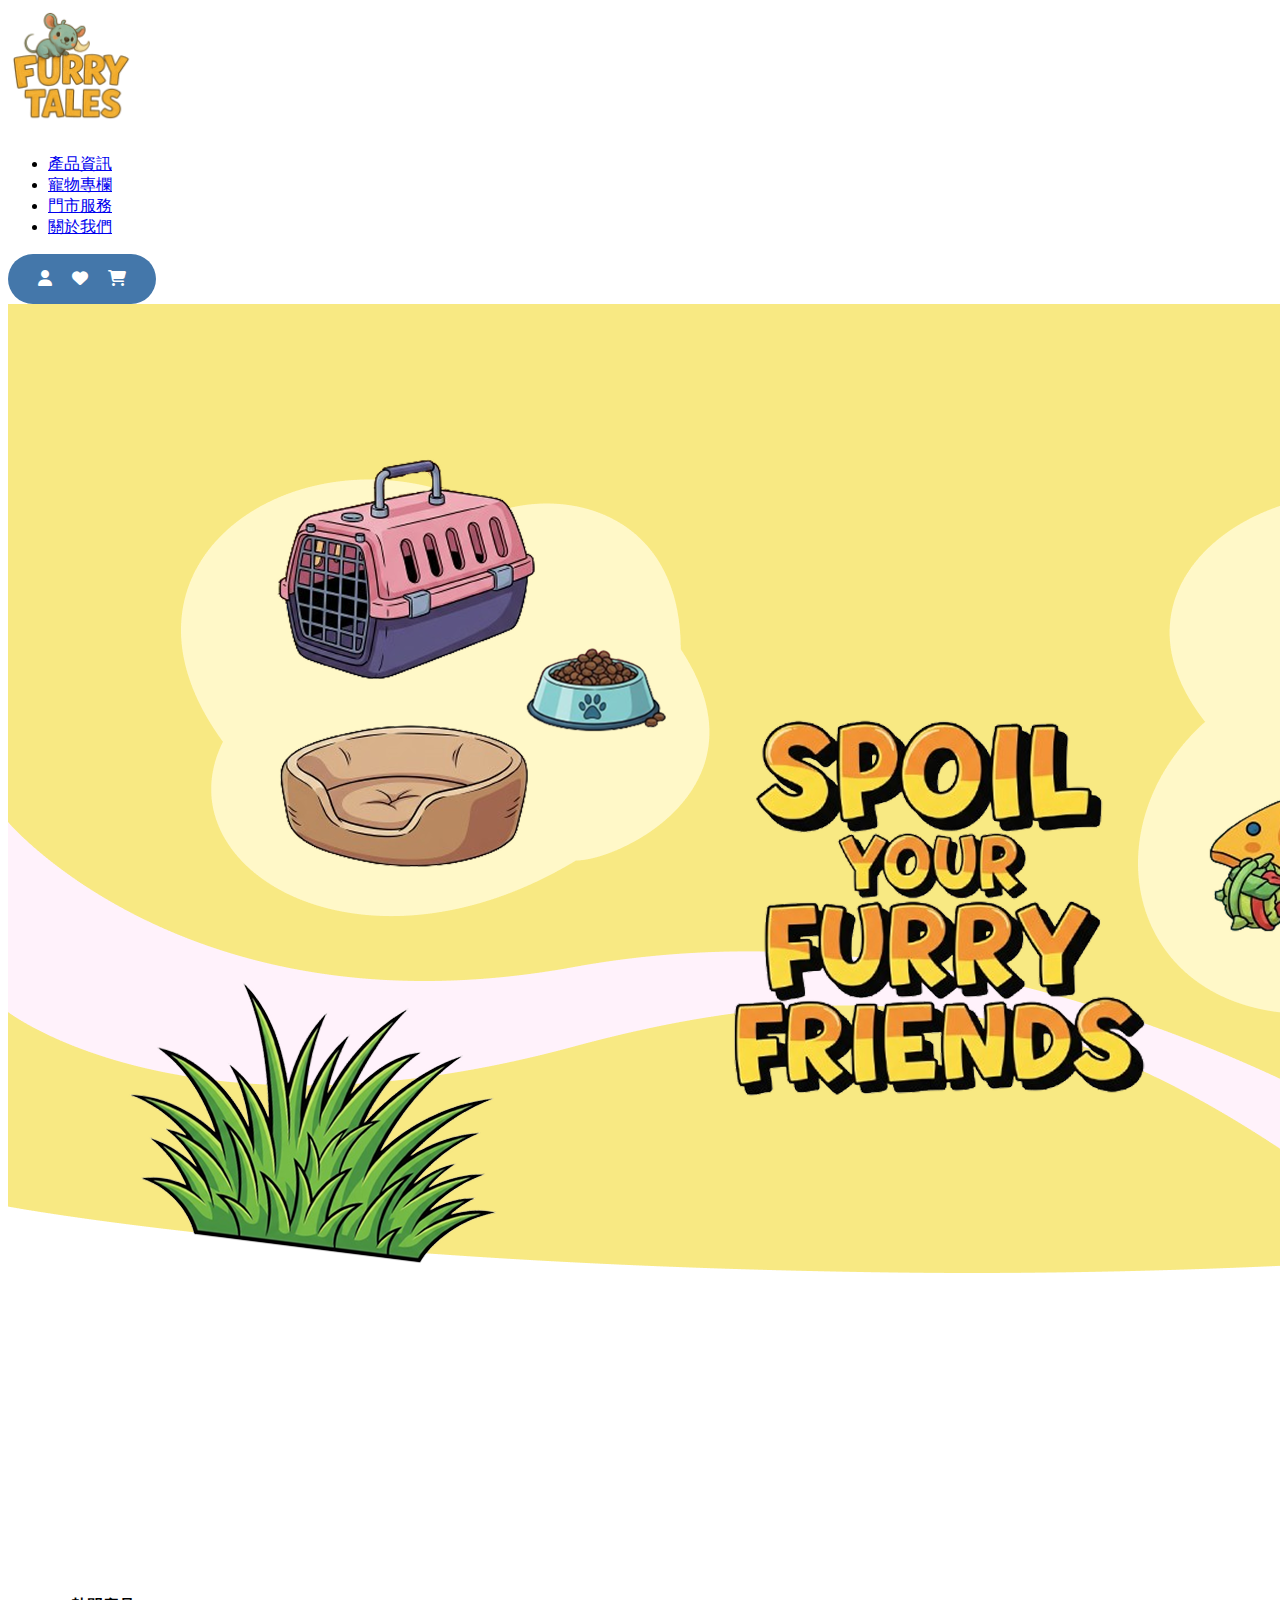
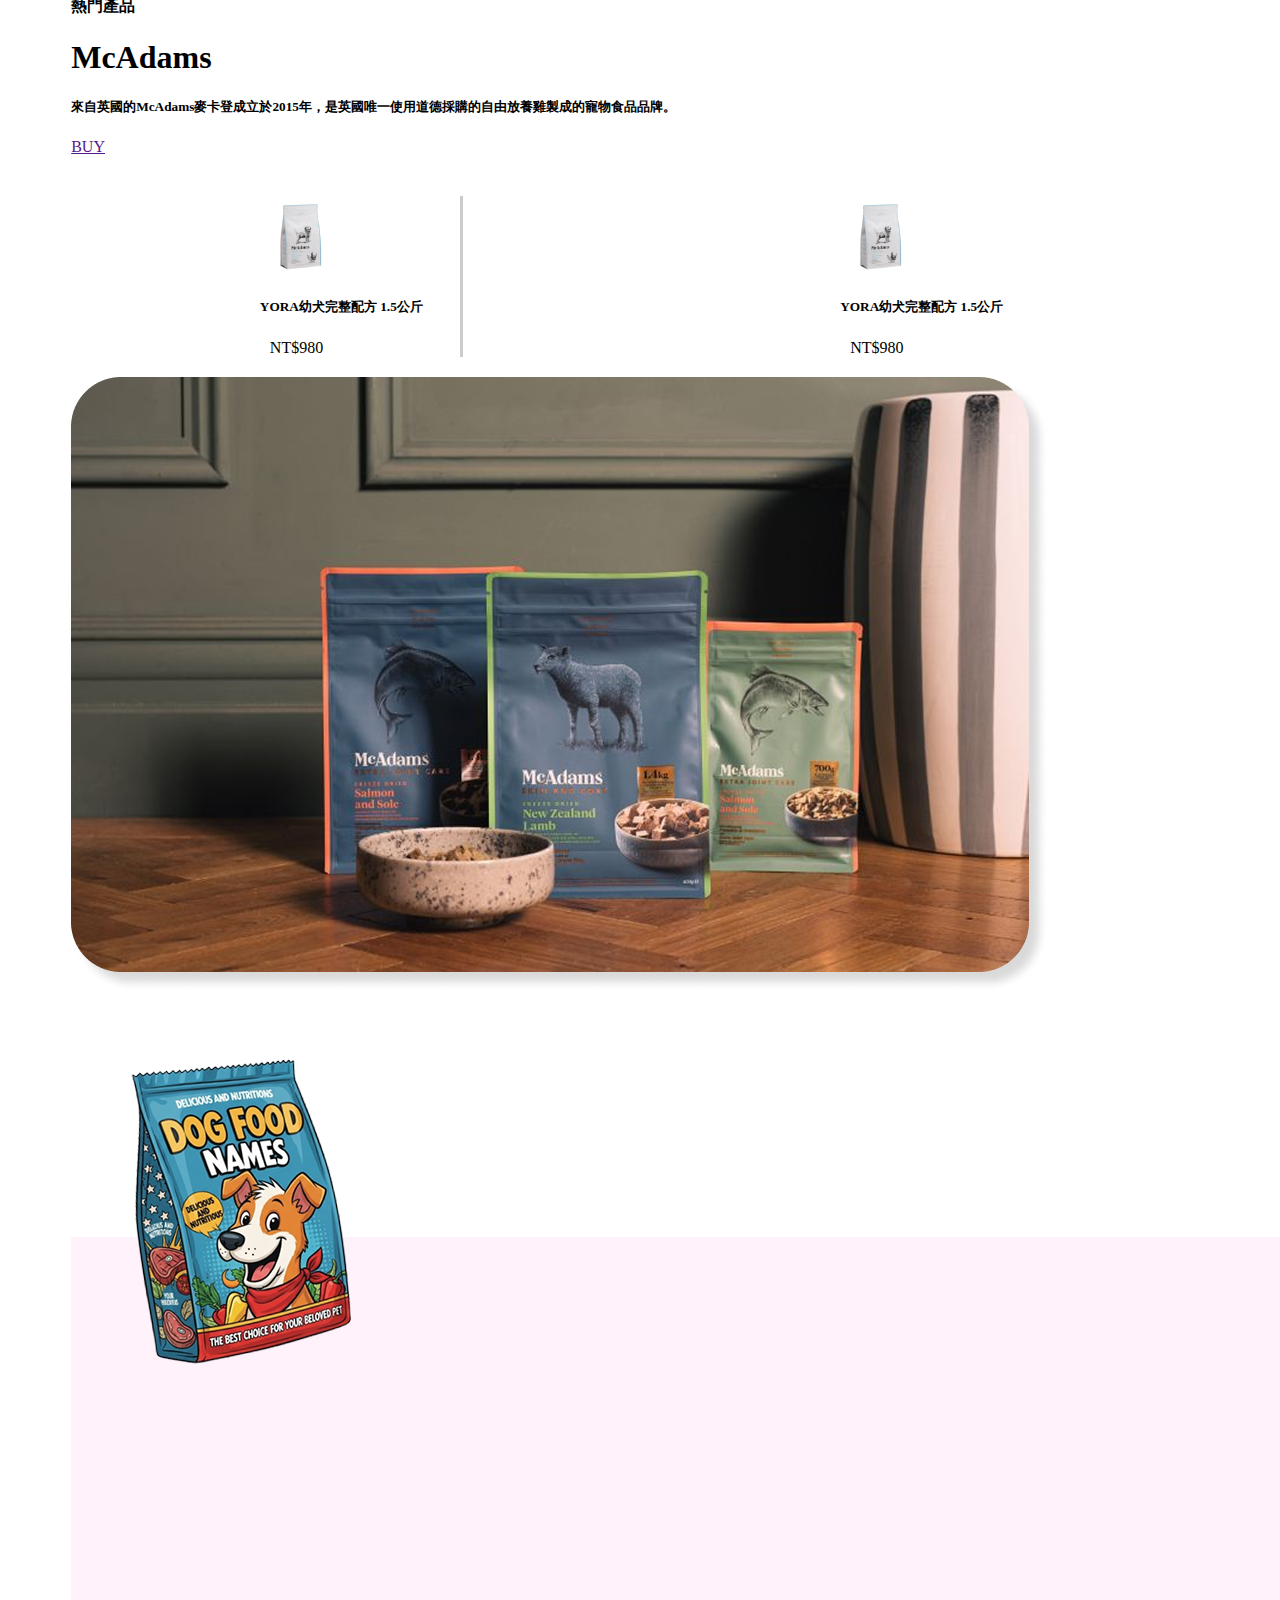
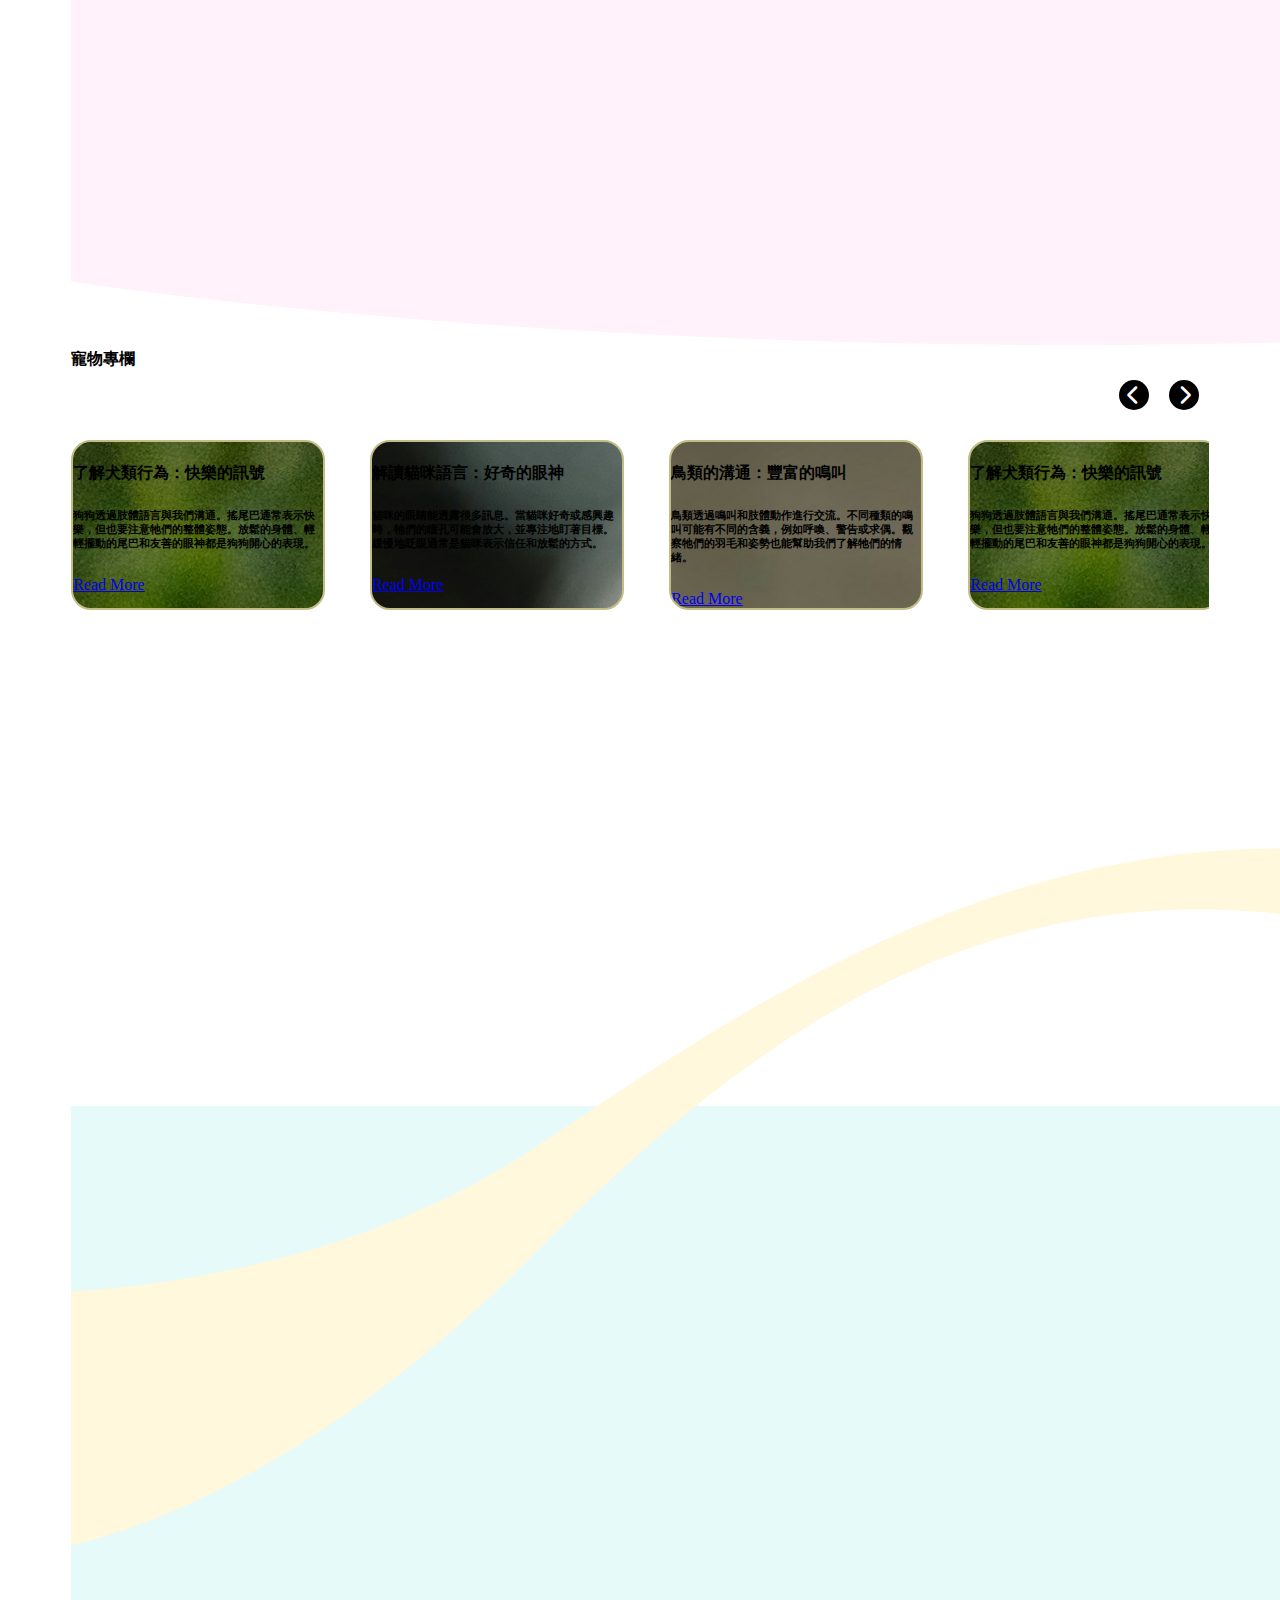
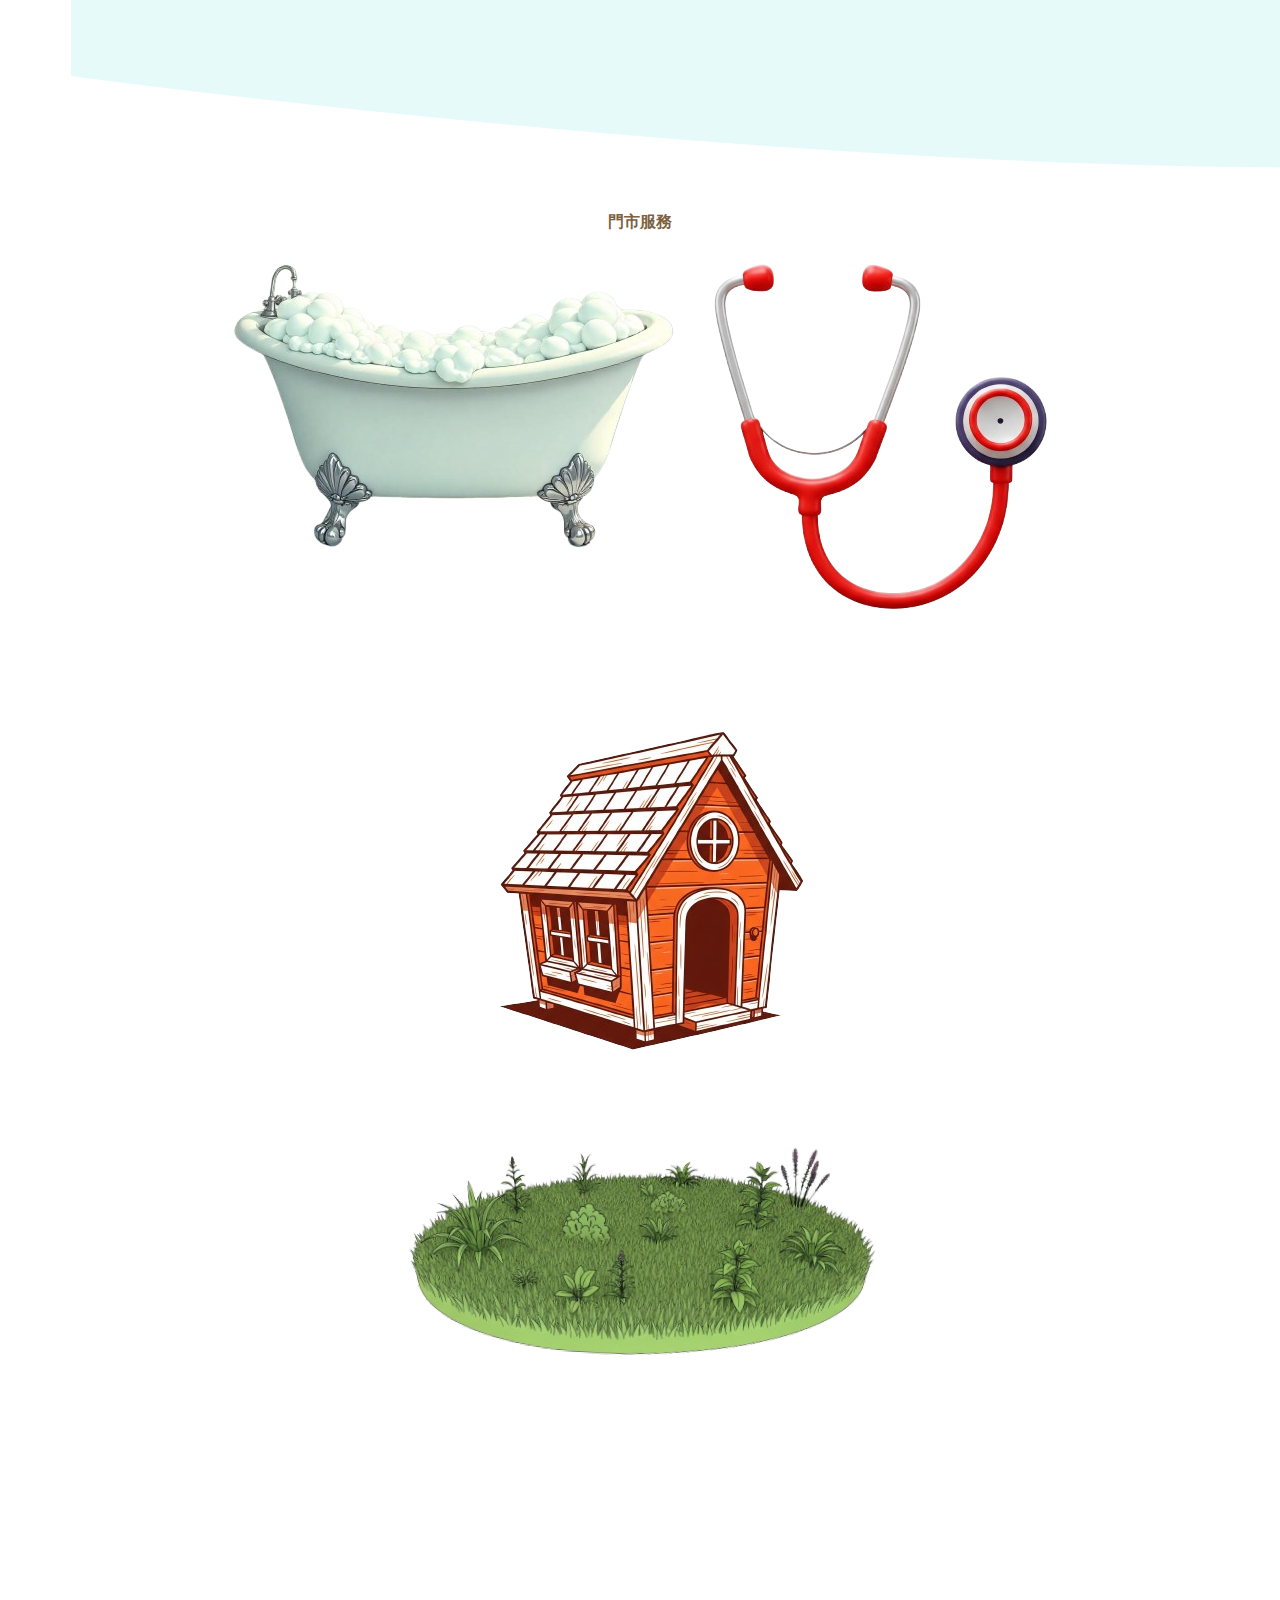
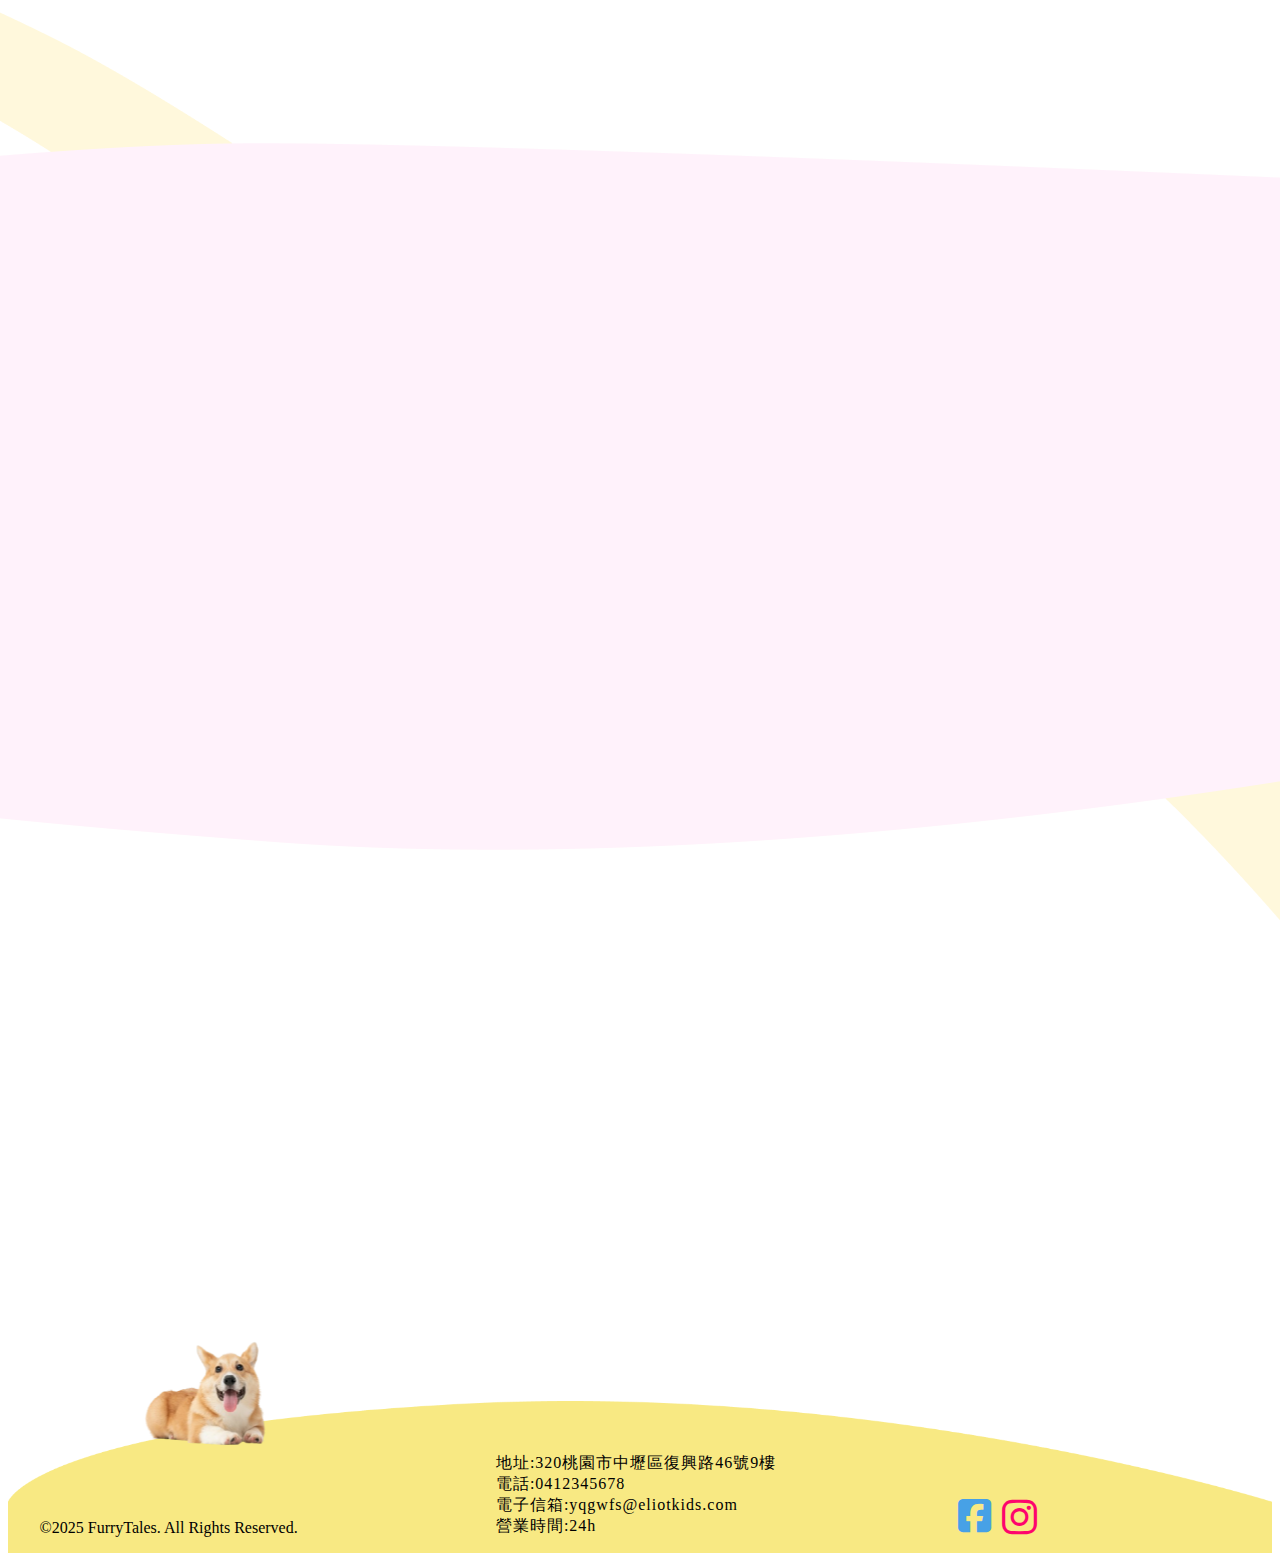
<file: index.html>
<!DOCTYPE html>
<html lang="en">
<head>
    <meta charset="UTF-8">
    <meta name="viewport" content="width=device-width, initial-scale=1.0">
    <link rel="stylesheet" href="https://cdnjs.cloudflare.com/ajax/libs/font-awesome/6.5.1/css/all.min.css" integrity="sha 1 512-DTOQO9RWCH3ppGqcWaEA1BIZOC6xxalwEsw9c2QQeAIftl+Vegovlnee1c9QX4TctnWMn13TZye+giMm8e2LwA==" crossorigin="anonymous" referrerpol 2 icy="no-referrer" />
    <link rel="stylesheet" href="index_cssjs/header.css">
    <link rel="stylesheet" href="index_cssjs/footer.css">
    <link rel="stylesheet" href="index_cssjs/main.css">
    <title>首頁</title>
</head>
<body>
    <button id="scrollTopBtn" title="回到頂部">
        <img src="pic/top.png" alt="" width="70">
    </button>
    <header>
        <div class="navbar">
            <a href="index.html" style="height: 114px;">
            <img src="pic/logo3.png" alt="" width="114" class="logo"></a>
            <ul class="main_nav">
                <li><a href="shop.html">產品資訊</a></li>
                <li><a href="petbasic.html">寵物專欄</a></li>
                <li><a href="in-store_service.html">門市服務</a></li>
                <li><a href="aboutus.html">關於我們</a></li>
            </ul>
            <div class="member">
                <a href="login.html"><i class="fa-solid fa-user"></i></a>
                <a href="" onclick="alert('還沒做');return false"><i class="fa-solid fa-heart"></i></a>
                <a href="cart.html"><i class="fa-solid fa-cart-shopping"></i></a>                
            </div>
        </div>
    </header>
    <img src="pic/header_bg.png" alt="" class="header_bg">
    <main>
        <div class="title" id="pro_title">
            <strong class="title_ch">熱門產品</strong>
        </div>
        <div class="tre_prod">
            <div class="products">
                <h1>McAdams</h1>
                <h5>來自英國的McAdams麥卡登成立於2015年，是英國唯一使用道德採購的自由放養雞製成的寵物食品品牌。</h5>
                <a href="">BUY</a>
                <div class="products_list">
                    <div class="product">
                        <img src="pic/tre_prd/1.png" alt="" width="80">
                        <div class="details">
                            <h5>YORA幼犬完整配方 1.5公斤</h5>
                            <span>NT$980</span>
                        </div>
                    </div>
                    <div class="product">
                        <img src="pic/tre_prd/1.png" alt="" width="80">
                        <div class="details">
                            <h5>YORA幼犬完整配方 1.5公斤</h5>
                            <span>NT$980</span>
                        </div>
                    </div>
                </div>
            </div>
            <img src="pic/tre_prd/McAdams.png" alt="" class="McAdams_bg">
        </div>
        <img src="pic/tre_prd/bg.png" alt="" class="tre_prod_bg">
        <div class="basic">
            <div class="title" id="basic_title">
                <strong class="title_ch">寵物專欄</strong>
            </div>
            <div class="pet_basics">
                <div class="LR">
                    <i class="fa-solid fa-chevron-up" style="transform:rotate(270deg);" id="right"></i><i class="fa-solid fa-chevron-up" style="transform:rotate(90deg);" id="left"></i>
                </div>
                <div class="news_ctrl">
                    <div class="news_bar">
                        <div class="news">
                            <span style="background-image:url(pic/pet_basics/happydog.jpg)" >
                                <h4>了解犬類行為：快樂的訊號</h4>
                                <h6>狗狗透過肢體語言與我們溝通。搖尾巴通常表示快樂，但也要注意牠們的整體姿態。放鬆的身體、輕輕擺動的尾巴和友善的眼神都是狗狗開心的表現。</h6>
                                <a href="petbasic.html">Read More</a>
                            </span>
                            <span style="background-image:url(pic/pet_basics/cat.jpg)" >
                                <h4>解讀貓咪語言：好奇的眼神</h4>
                                <h6>貓咪的眼睛能透露很多訊息。當貓咪好奇或感興趣時，牠們的瞳孔可能會放大，並專注地盯著目標。緩慢地眨眼通常是貓咪表示信任和放鬆的方式。</h6>
                                <a href="petbasic.html">Read More</a>
                            </span>
                            <span style="background-image:url(pic/pet_basics/bird.jpg)" >
                                <h4>鳥類的溝通：豐富的鳴叫</h4>
                                <h6>鳥類透過鳴叫和肢體動作進行交流。不同種類的鳴叫可能有不同的含義，例如呼喚、警告或求偶。觀察牠們的羽毛和姿勢也能幫助我們了解牠們的情緒。</h6>
                                <a href="petbasic.html">Read More</a>
                            </span>
                            <span style="background-image:url(pic/pet_basics/happydog.jpg)" >
                                <h4>了解犬類行為：快樂的訊號</h4>
                                <h6>狗狗透過肢體語言與我們溝通。搖尾巴通常表示快樂，但也要注意牠們的整體姿態。放鬆的身體、輕輕擺動的尾巴和友善的眼神都是狗狗開心的表現。</h6>
                                <a href="petbasic.html">Read More</a>
                            </span>
                            <span style="background-image:url(pic/pet_basics/cat.jpg)" >
                                <h4>解讀貓咪語言：好奇的眼神</h4>
                                <h6>貓咪的眼睛能透露很多訊息。當貓咪好奇或感興趣時，牠們的瞳孔可能會放大，並專注地盯著目標。緩慢地眨眼通常是貓咪表示信任和放鬆的方式。</h6>
                                <a href="petbasic.html">Read More</a>
                            </span>
                            <span style="background-image:url(pic/pet_basics/bird.jpg)" >
                                <h4>鳥類的溝通：豐富的鳴叫</h4>
                                <h6>鳥類透過鳴叫和肢體動作進行交流。不同種類的鳴叫可能有不同的含義，例如呼喚、警告或求偶。觀察牠們的羽毛和姿勢也能幫助我們了解牠們的情緒。</h6>
                                <a href="petbasic.html">Read More</a>
                            </span>
                        </div>
                    </div>
                </div>
            </div>
            <img src="pic/pet_basics/bg.png" alt="" class="basic_bg">
        </div>
        <div class="instore">
            <div class="title" id="instore_title">
                <strong class="title_ch">門市服務</strong>
            </div>
            <div class="instore_main">
                <div class="service_title">
                    <strong></strong>
                </div>
                <div class="instore_service">
                    <div class="box">
                        <div class="loader_box" >
                            <div class="loader"></div>
                            <img class="pic" src="pic/service/wash.png" alt="">            
                        </div>
                    </div>
                    <div class="box">
                        <div class="loader_box" >
                            <div class="loader"></div>
                            <img class="pic" src="pic/service/vet.png" alt="">            
                        </div>
                    </div>
                    <div class="box">
                        <div class="loader_box" >
                            <div class="loader"></div>
                            <img class="pic" src="pic/service/hotel.png" alt="">            
                        </div>
                    </div>

                </div>
            </div>
            <img src="pic/service/grass.png" alt="" class="grass">
            <img src="pic/service/bg.png" alt="" class="service_bg">
        </div>

    </main>
    <footer>
        <img src="pic/123.png" alt="" style="position: absolute;bottom: 35%;left: 5vw;scale: 0.5;">
        <img src="pic/footer.png" alt="" class="footer_bg">
        <div class="info">
            <p>&copy;2025 FurryTales. All Rights Reserved.</p>
            <p style="letter-spacing: 1px;">地址:320桃園市中壢區復興路46號9樓 <br>電話:0412345678 <br>電子信箱:yqgwfs@eliotkids.com <br>營業時間:24h</p>
            <p><a href="#" onclick="alert('沒有FB');return false">
                    <i class="fa-brands fa-square-facebook" style="color: #47a1e6; font-size:38px;"></i>
                </a>
                <a href="" onclick="alert('沒有IG');return false">
                    <i class="fa-brands fa-instagram" style="color: #fe056d;font-size:40px;"></i>
                </a>
            </p>
        </div>
    </footer>
    <script src="index_cssjs/header.js"></script>
    <script src="index_cssjs/main.js"></script>
</body>
</html>
</file>
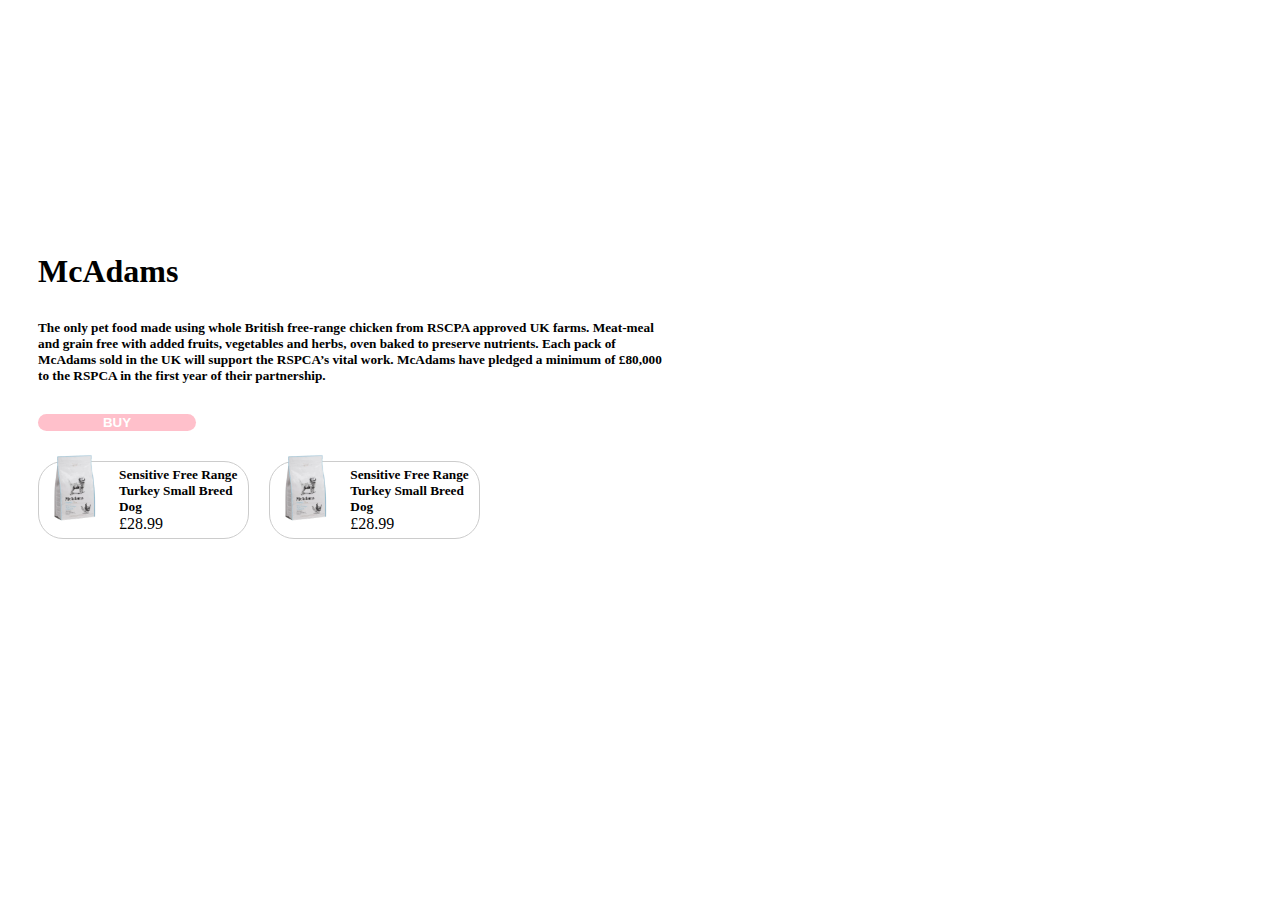
<file: 123.html>
<!DOCTYPE html>
<html lang="en">
<head>
    <meta charset="UTF-8">
    <meta name="viewport" content="width=device-width, initial-scale=1.0">
    <title>Document</title>
    <style>
        .products_box{
            margin: 20% 30px 0 30px;
            width: 50%;
            display: flex;
            flex-direction: column;
            gap: 30px;
        }
        h5,h1 {
            margin: 0;
        }
        .box > h5 {
            width: 50%;
        }
        .products_box > button {
            width: 25%;
            background-color: pink;
            border-radius: 25px;
            border: none;
            color: white;
            font-weight: bold;
        }
        .products_list {
            width: 70%;
            display: flex;
            justify-content: space-between;
        }
        .product {
            display: flex;
            width: 45%;
            border: 1px solid #ccc;
            border-radius: 25px;
            padding: 5px;
            position: relative;
        }
        .product > img {
            position: absolute;
            top:-15px;
            left:-5px
        }
        .details {
            padding-left: 75px;
            display: flex;
            flex-direction: column;
            justify-content: center;
        }
    </style>
</head>
<body>
    <div class="products_box">
        <h1>McAdams</h1>
        <h5>The only pet food made using whole British free-range chicken from RSCPA approved UK farms. Meat-meal and grain free with added fruits, vegetables and herbs, oven baked to preserve nutrients. Each pack of McAdams sold in the UK will support the RSPCA’s vital work. McAdams have pledged a minimum of £80,000 to the RSPCA in the first year of their partnership.</h5>
        <button>BUY</button>
        <div class="products_list">
            <div class="product">
                <img src="pic/tre_prd/1.png" alt="" width="80">
                <div class="details">
                    <h5>Sensitive Free Range Turkey Small Breed Dog</h5>
                    <span>£28.99</span>
                </div>
            </div>
            <div class="product">
                <img src="pic/tre_prd/1.png" alt="" width="80">
                <div class="details">
                    <h5>Sensitive Free Range Turkey Small Breed Dog</h5>
                    <span>£28.99</span>
                </div>
            </div>
        </div>
    </div>
</body>
</html>
</file>
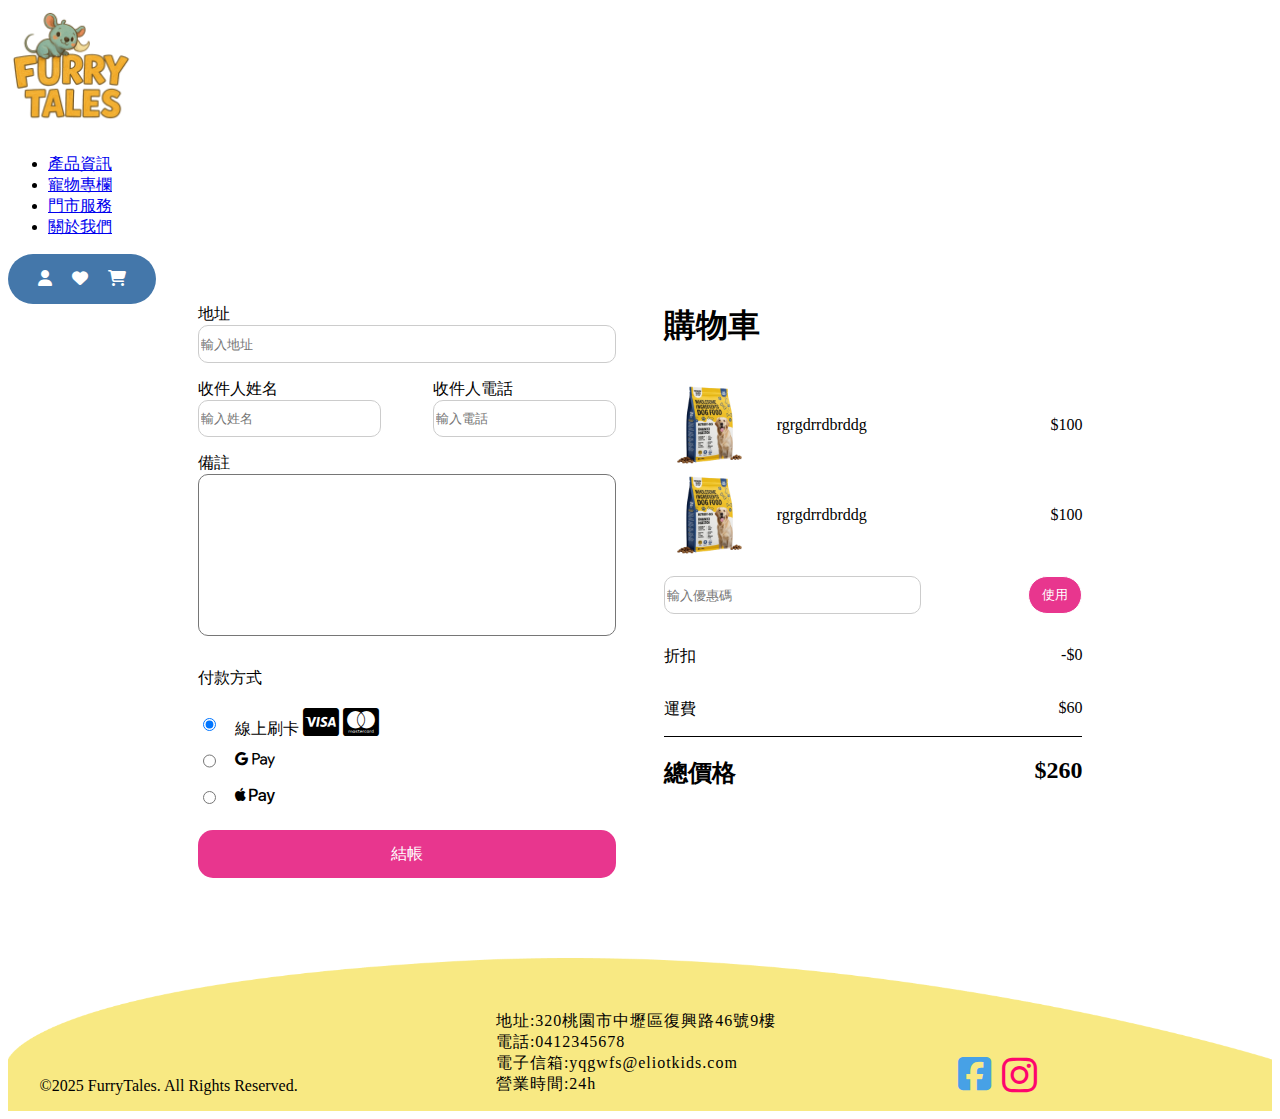
<file: cart.html>
<!DOCTYPE html>
<html lang="en">
<head>
    <meta charset="UTF-8">
    <meta name="viewport" content="width=device-width, initial-scale=1.0">
    <link rel="stylesheet" href="https://cdnjs.cloudflare.com/ajax/libs/font-awesome/6.5.1/css/all.min.css" integrity="sha 1 512-DTOQO9RWCH3ppGqcWaEA1BIZOC6xxalwEsw9c2QQeAIftl+Vegovlnee1c9QX4TctnWMn13TZye+giMm8e2LwA==" crossorigin="anonymous" referrerpol 2 icy="no-referrer" />
    <link rel="stylesheet" href="index_cssjs/header.css">
    <link rel="stylesheet" href="index_cssjs/footer.css">
    <link rel="stylesheet" href="cart_cssjs/cart.css">
    <title>購物車</title>
</head>
<body>
    <button id="scrollTopBtn" title="回到頂部">
        <img src="pic/top.png" alt="" width="70">
    </button>
    <header>
        <div class="navbar">
            <a href="index.html" style="height: 114px;">
            <img src="pic/logo3.png" alt="" width="114" class="logo"></a>
            <ul class="main_nav">
                <li><a href="shop.html">產品資訊</a></li>
                <li><a href="petbasic.html">寵物專欄</a></li>
                <li><a href="in-store_service.html">門市服務</a></li>
                <li><a href="aboutus.html">關於我們</a></li>
            </ul>
            <div class="member">
                <a href="login.html"><i class="fa-solid fa-user"></i></a>
                <a href=""><i class="fa-solid fa-heart"></i></a>
                <a href="cart.html"><i class="fa-solid fa-cart-shopping"></i></a>                
            </div>
        </div>
    </header>
    <main>
        <div class="personal_info">
            <div class="address">
                <label for="address">地址</label>
                <input type="text" name="address" placeholder="輸入地址">
            </div>
            <div class="nameAndnumber">
                <div>                
                    <label for="name">收件人姓名</label>
                    <input type="text" name="name" placeholder="輸入姓名">
                </div>
                <div>
                    <label for="number">收件人電話</label>
                    <input type="text" name="number" placeholder="輸入電話">
                </div>
            </div>
            <div class="remark">
                <label for="remark">備註</label>
                <textarea name="remark" id="remark"></textarea>
            </div>
            <div class="pay">
                <p>付款方式</p>
                <div class="payment-option">
                    <input type="radio" id="option-card" name="payment_method" value="card" checked>
                    <label for="option-card" class="payment-label card-payment-label">
                        <span class="radio-icon"></span>
                        <span class="payment-text">線上刷卡</span>
                        <span class="card-logos">
                            <i class="fa-brands fa-cc-visa" style="color: #000;"></i>
                            <i class="fa-brands fa-cc-mastercard" style="color: #000000;"></i>
                        </span>
                    </label>
                </div>

                <div class="payment-option">
                    <input type="radio" id="option-gpay" name="payment_method" value="gpay">
                    <label for="option-gpay" class="payment-label gpay-payment-label">
                        <span class="radio-icon"></span>
                        <i class="fa-brands fa-google-pay"></i>
                    </label>
                </div>

                <div class="payment-option">
                    <input type="radio" id="option-applepay" name="payment_method" value="applepay">
                    <label for="option-applepay" class="payment-label applepay-payment-label">
                        <span class="radio-icon"></span>
                        <i class="fa-brands fa-apple-pay"></i>
                    </label>
                </div>                
            </div>
            <a href="">結帳</a>
        </div>
        <div class="cart_details">
            <h1 style="margin-bottom: 1em;">購物車</h1>
            <div class="item">
                <img src="pic/shop/1.png" alt="" width="90px"><p>rgrgdrrdbrddg</p><p>$100</p>
            </div>
            <div class="item">
                <img src="pic/shop/1.png" alt="" width="90px">
                <p>rgrgdrrdbrddg</p>
                <p>$100</p>
            </div>
            <div class="coupons">
                <input type="text" placeholder="輸入優惠碼">
                <button>使用</button>
            </div>
            <div class="discount">
                <p>折扣</p>
                <p>-$0</p>
            </div>
            <div class="fare">
                <p>運費</p>
                <p>$60</p>
            </div>
            <div class="totalPrice">
                <h2>總價格</h2>
                <h2>$260</h2>
            </div>
        </div>
    </main>
    <footer>
        <img src="pic/footer.png" alt="" class="footer_bg">
        <div class="info">
            <p>&copy;2025 FurryTales. All Rights Reserved.</p>
            <p style="letter-spacing: 1px;">地址:320桃園市中壢區復興路46號9樓 <br>電話:0412345678 <br>電子信箱:yqgwfs@eliotkids.com <br>營業時間:24h</p>
            <p><a href="#" onclick="alert('沒有FB');return false">
                    <i class="fa-brands fa-square-facebook" style="color: #47a1e6; font-size:38px;"></i>
                </a>
                <a href="" onclick="alert('沒有IG');return false">
                    <i class="fa-brands fa-instagram" style="color: #fe056d;font-size:40px;"></i>
                </a>
            </p>
        </div>
    </footer>
    <script src="index_cssjs/header.js"></script>
</body>
</html>
</file>
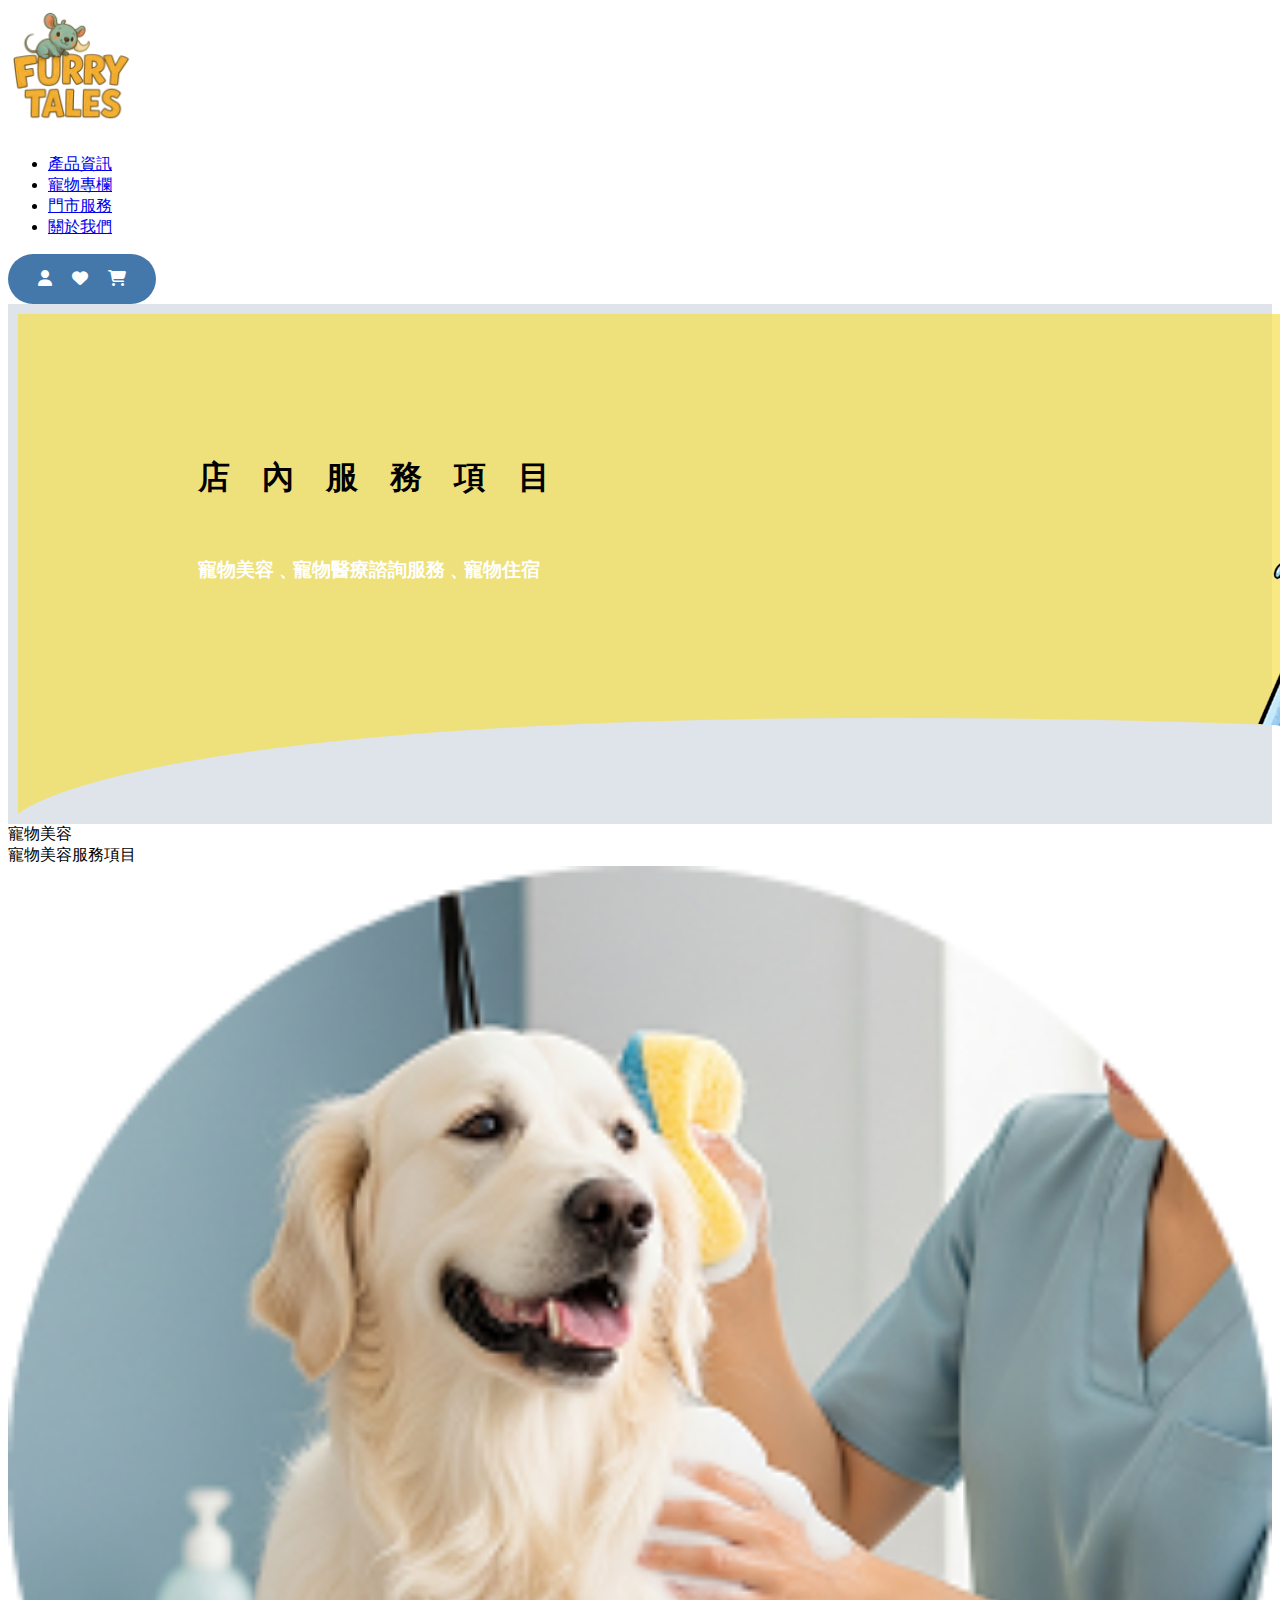
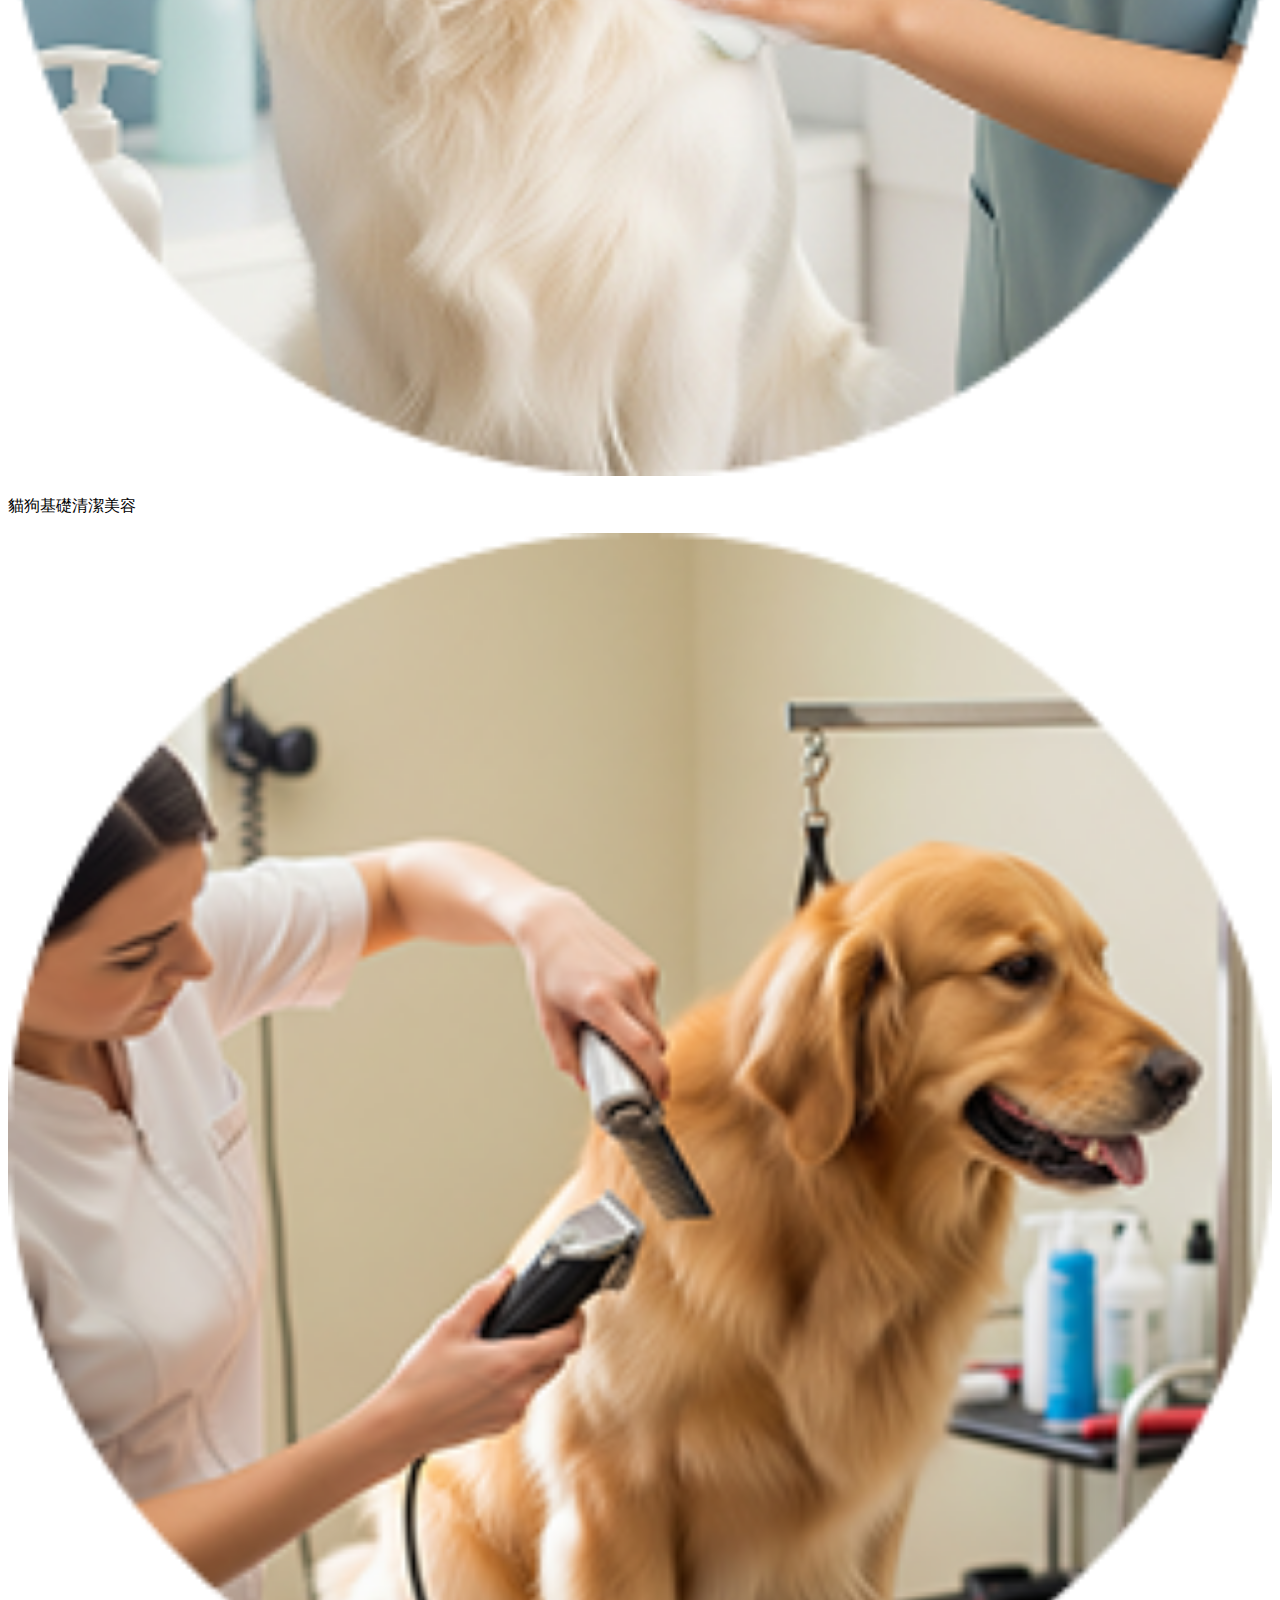
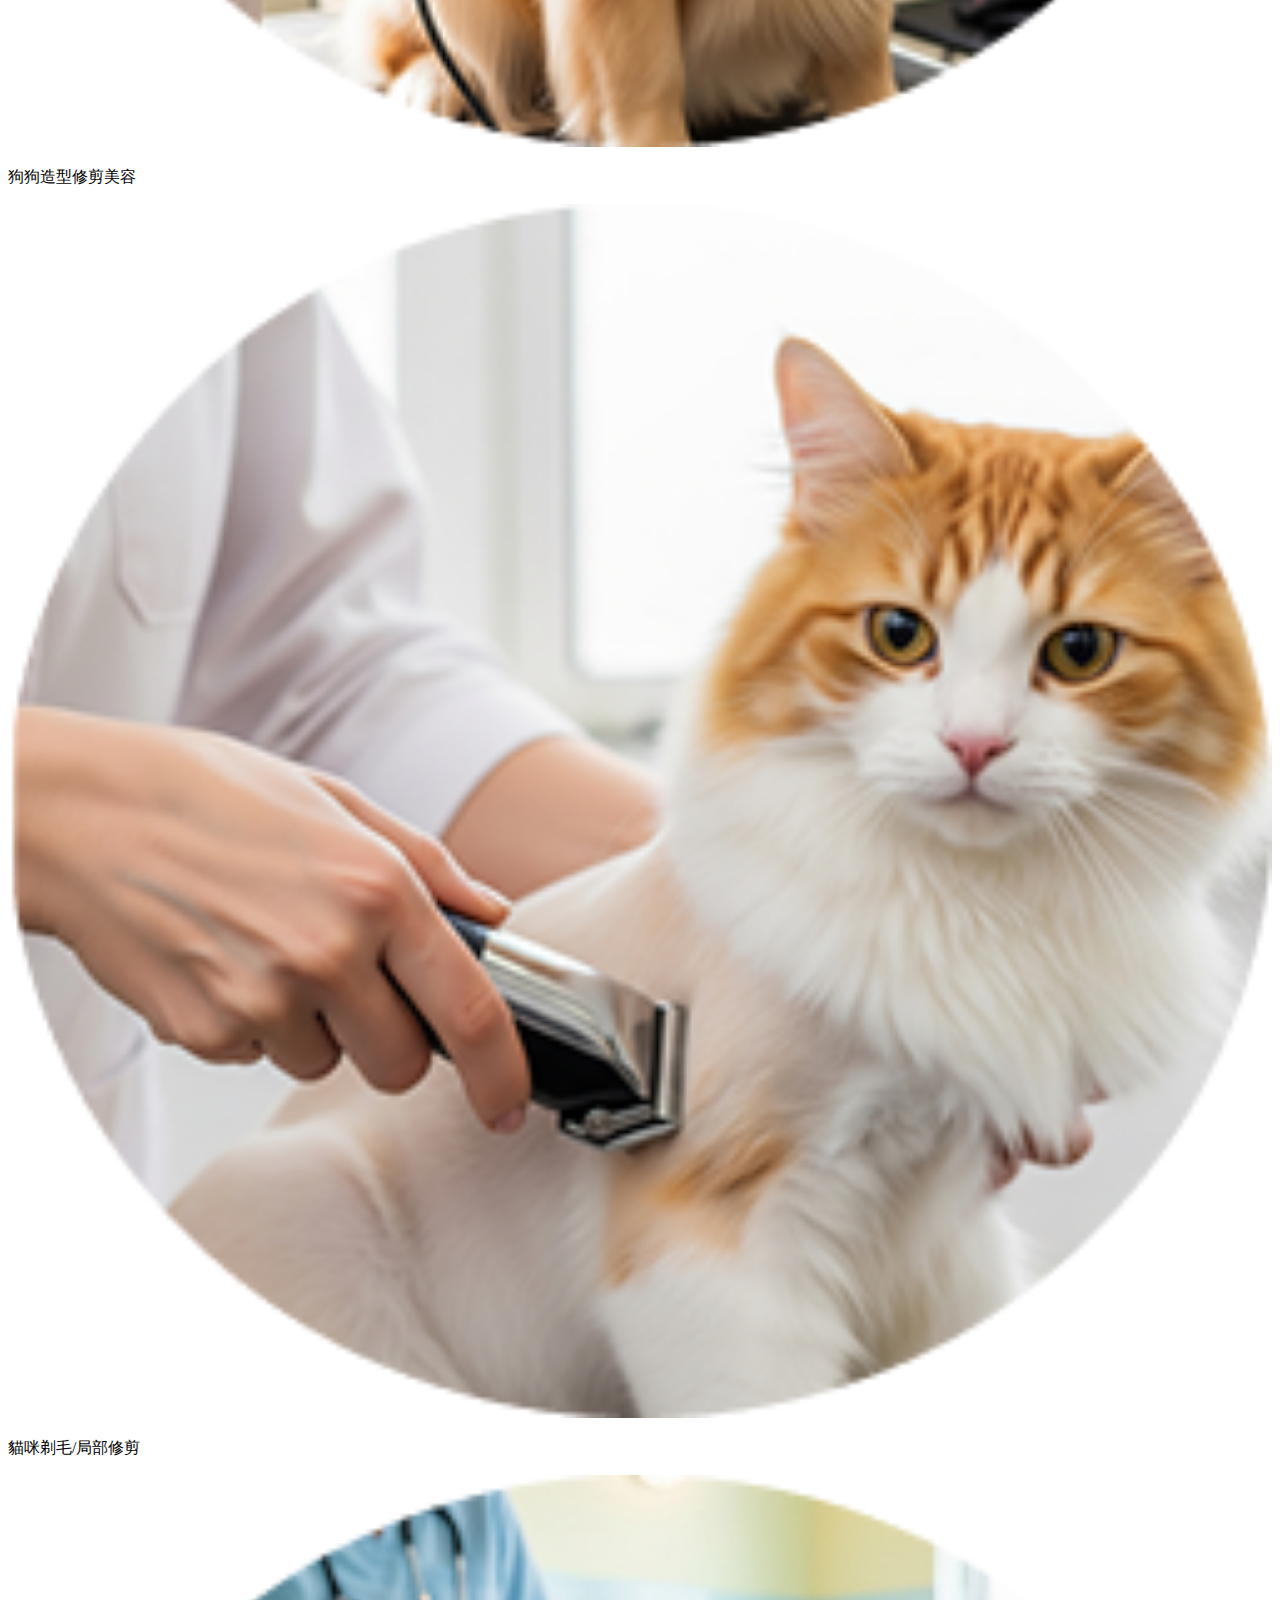
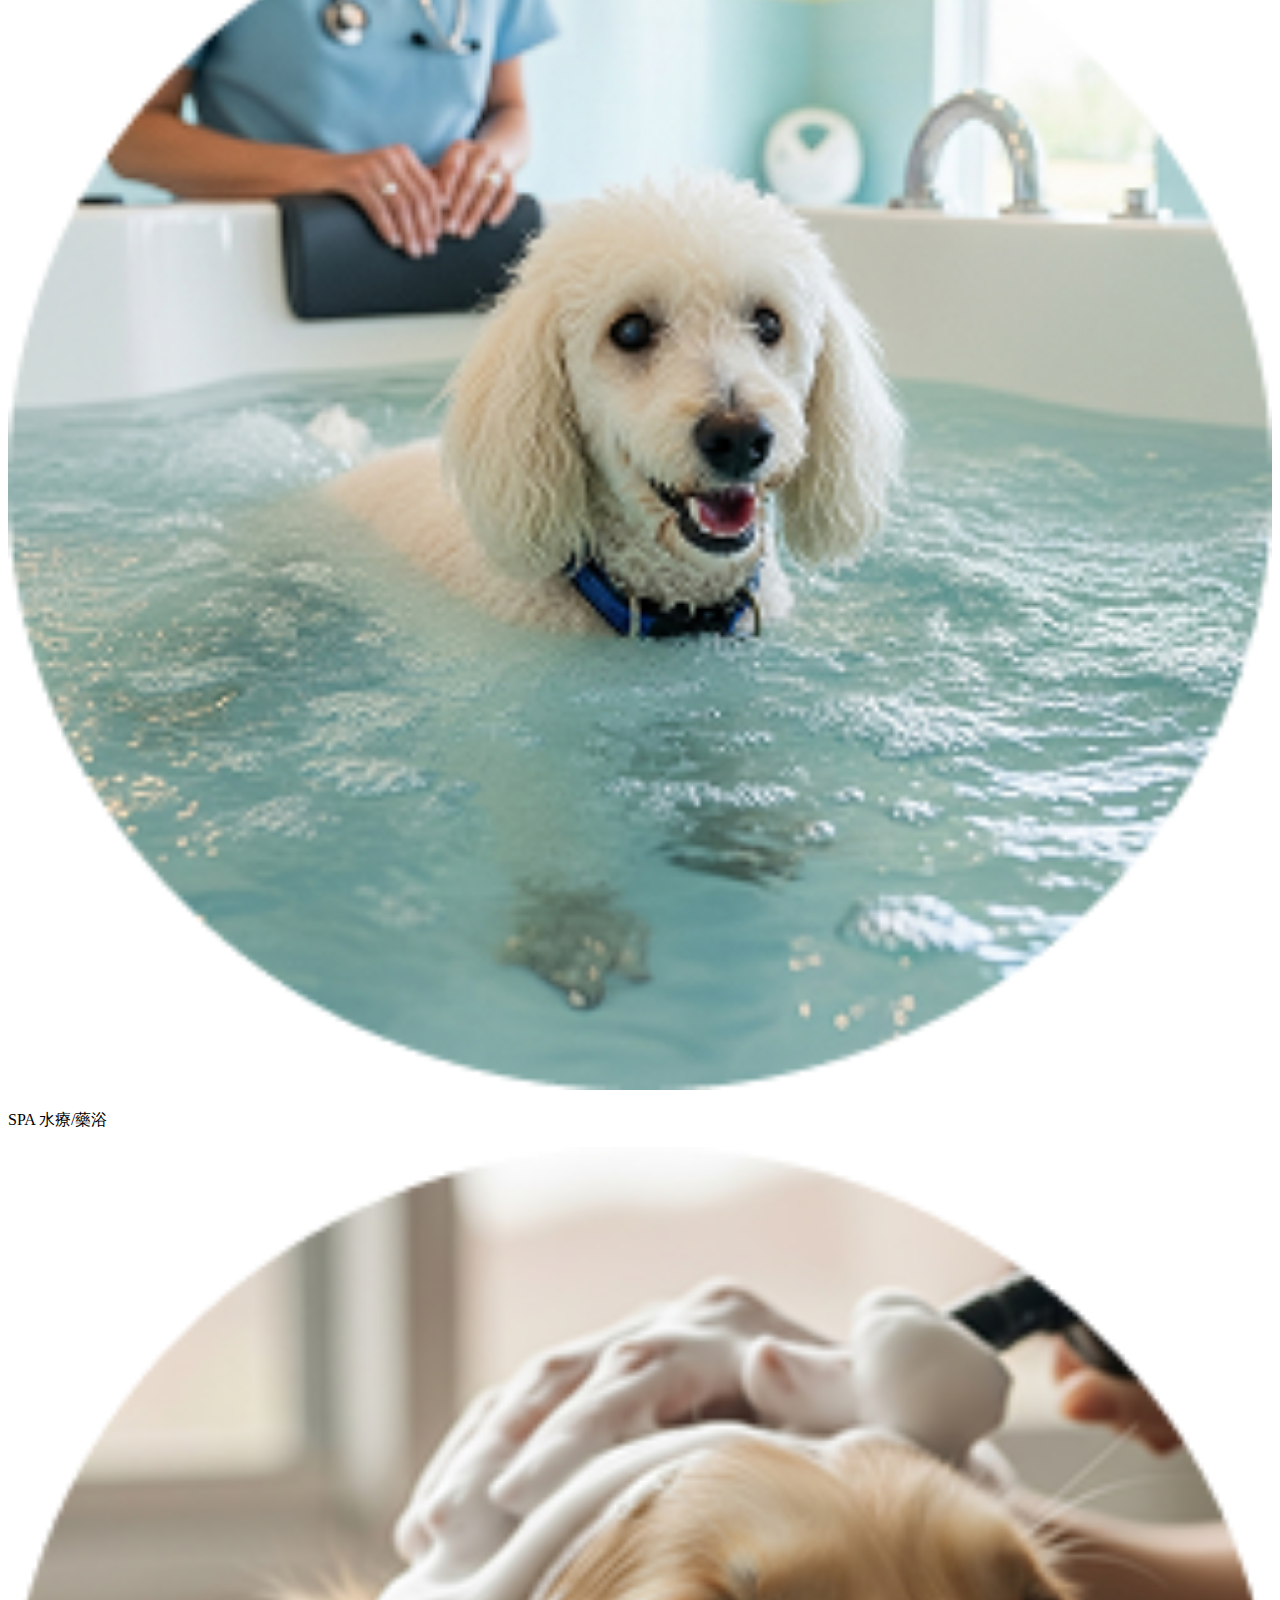
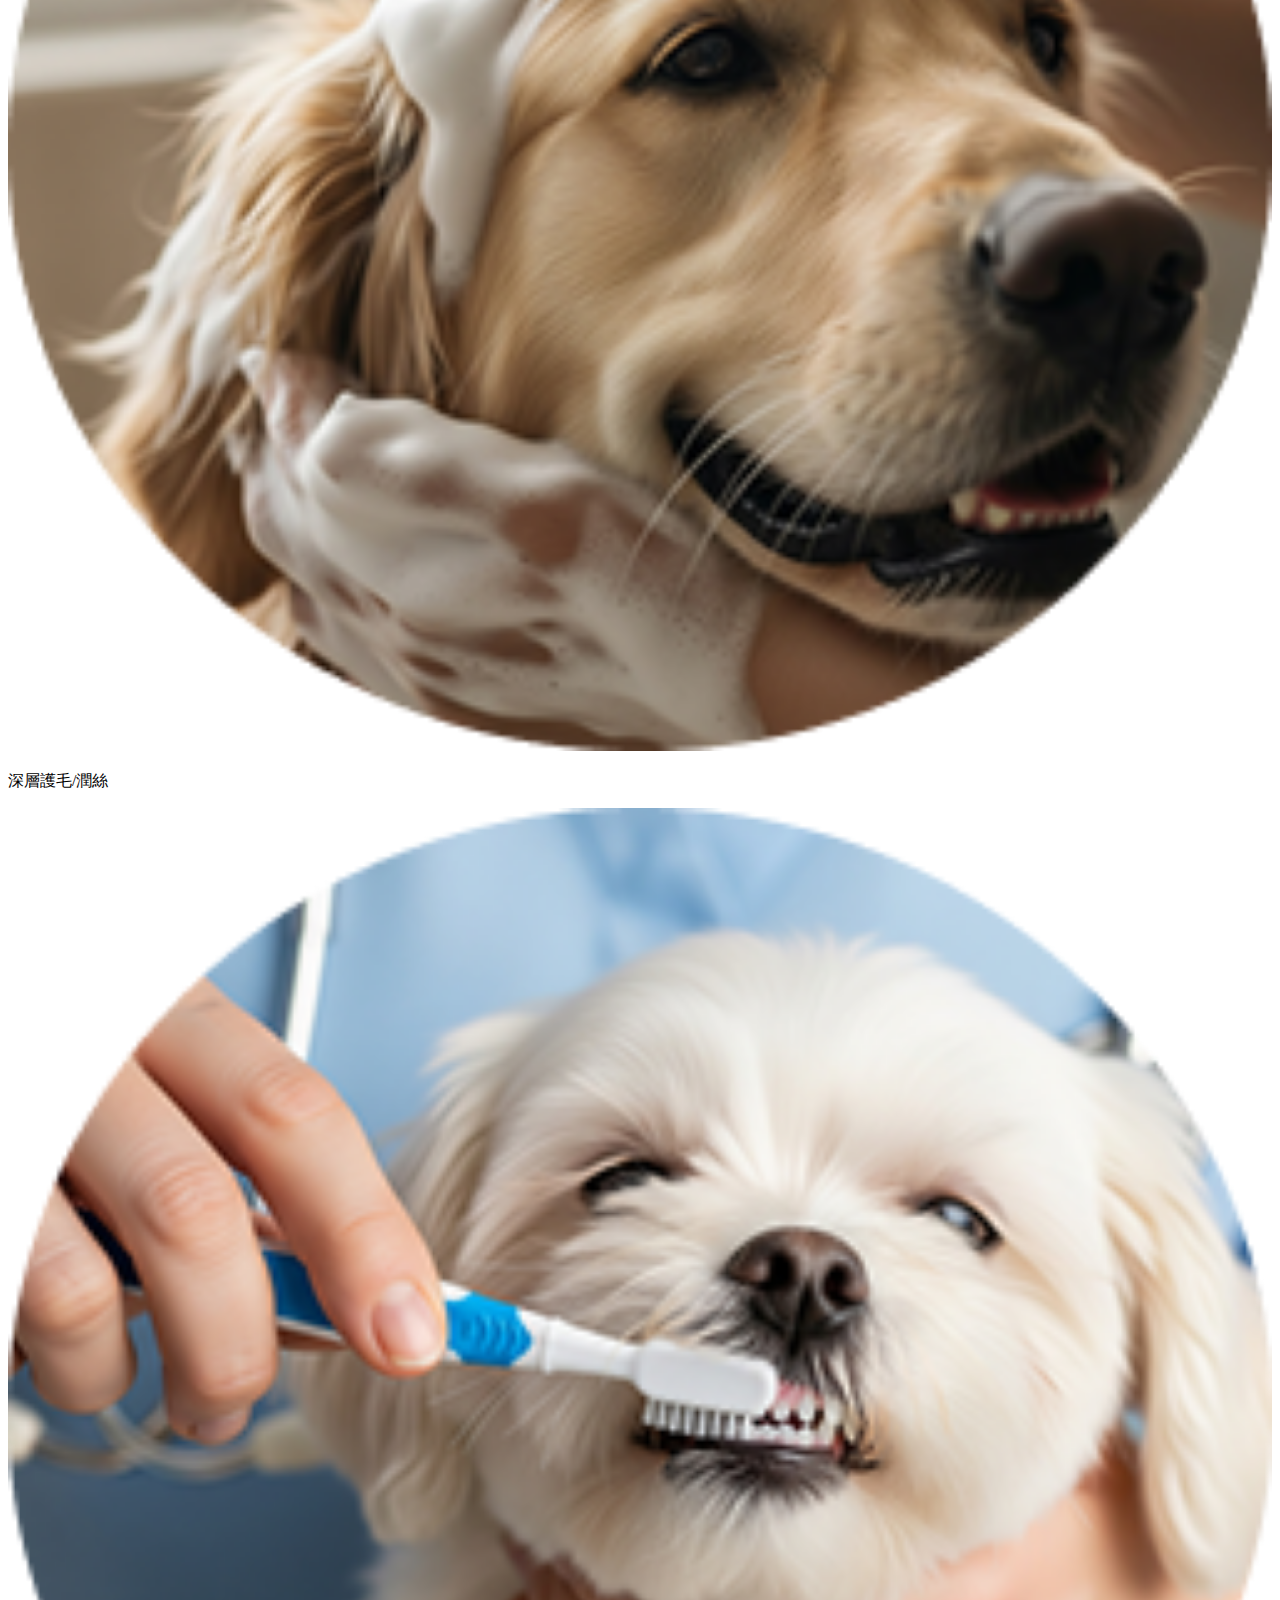
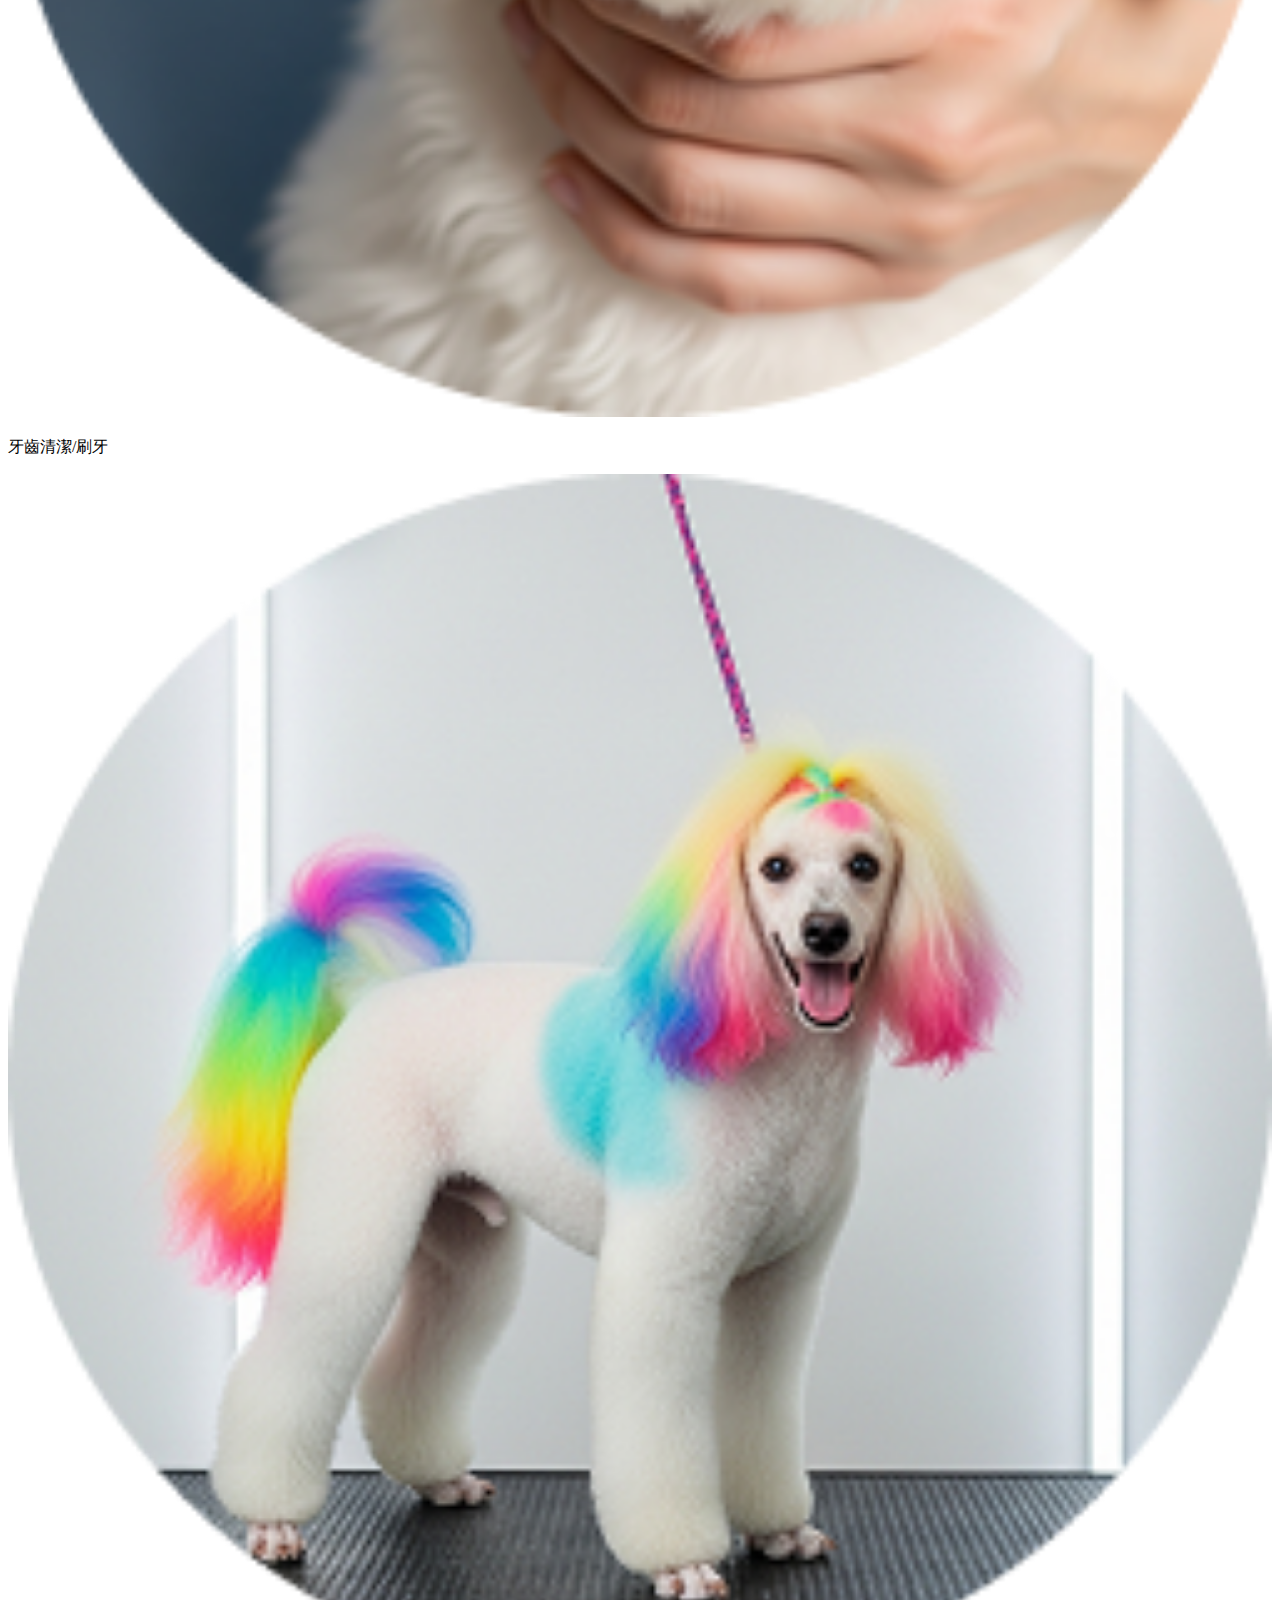
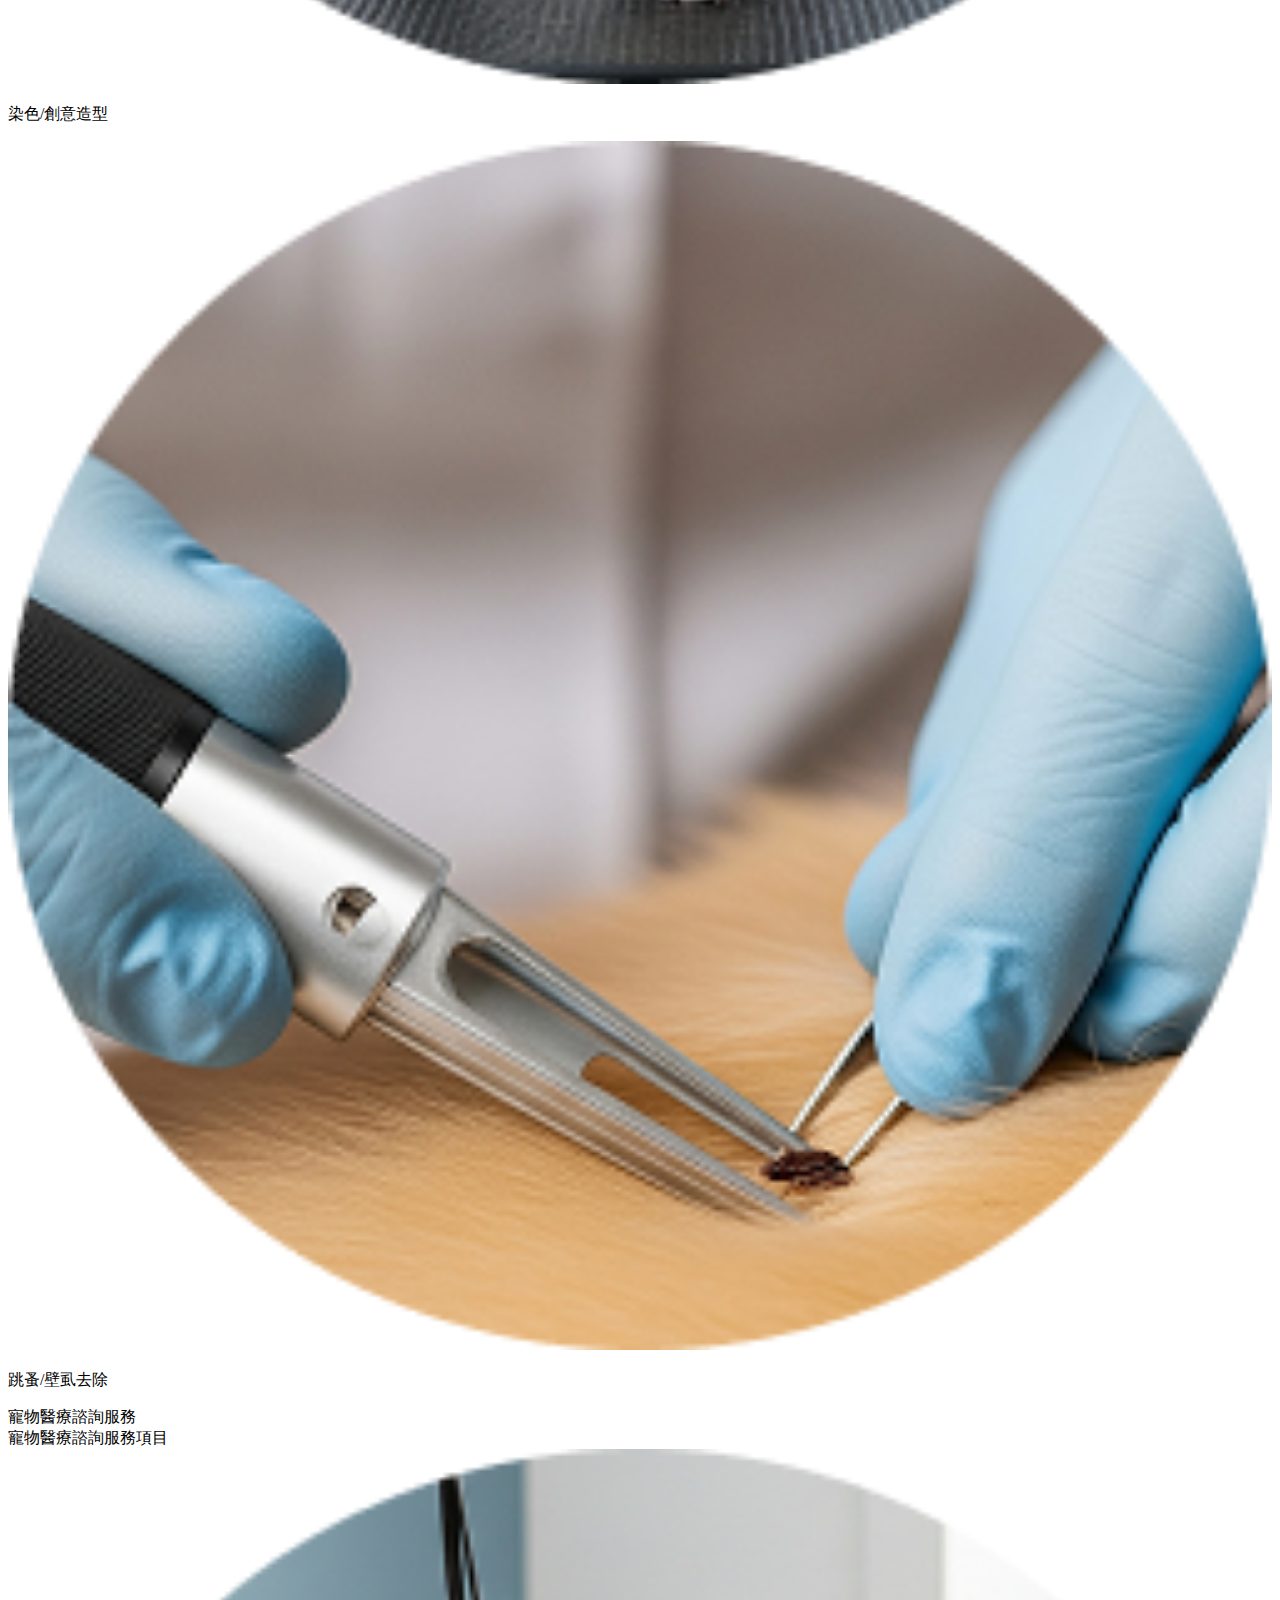
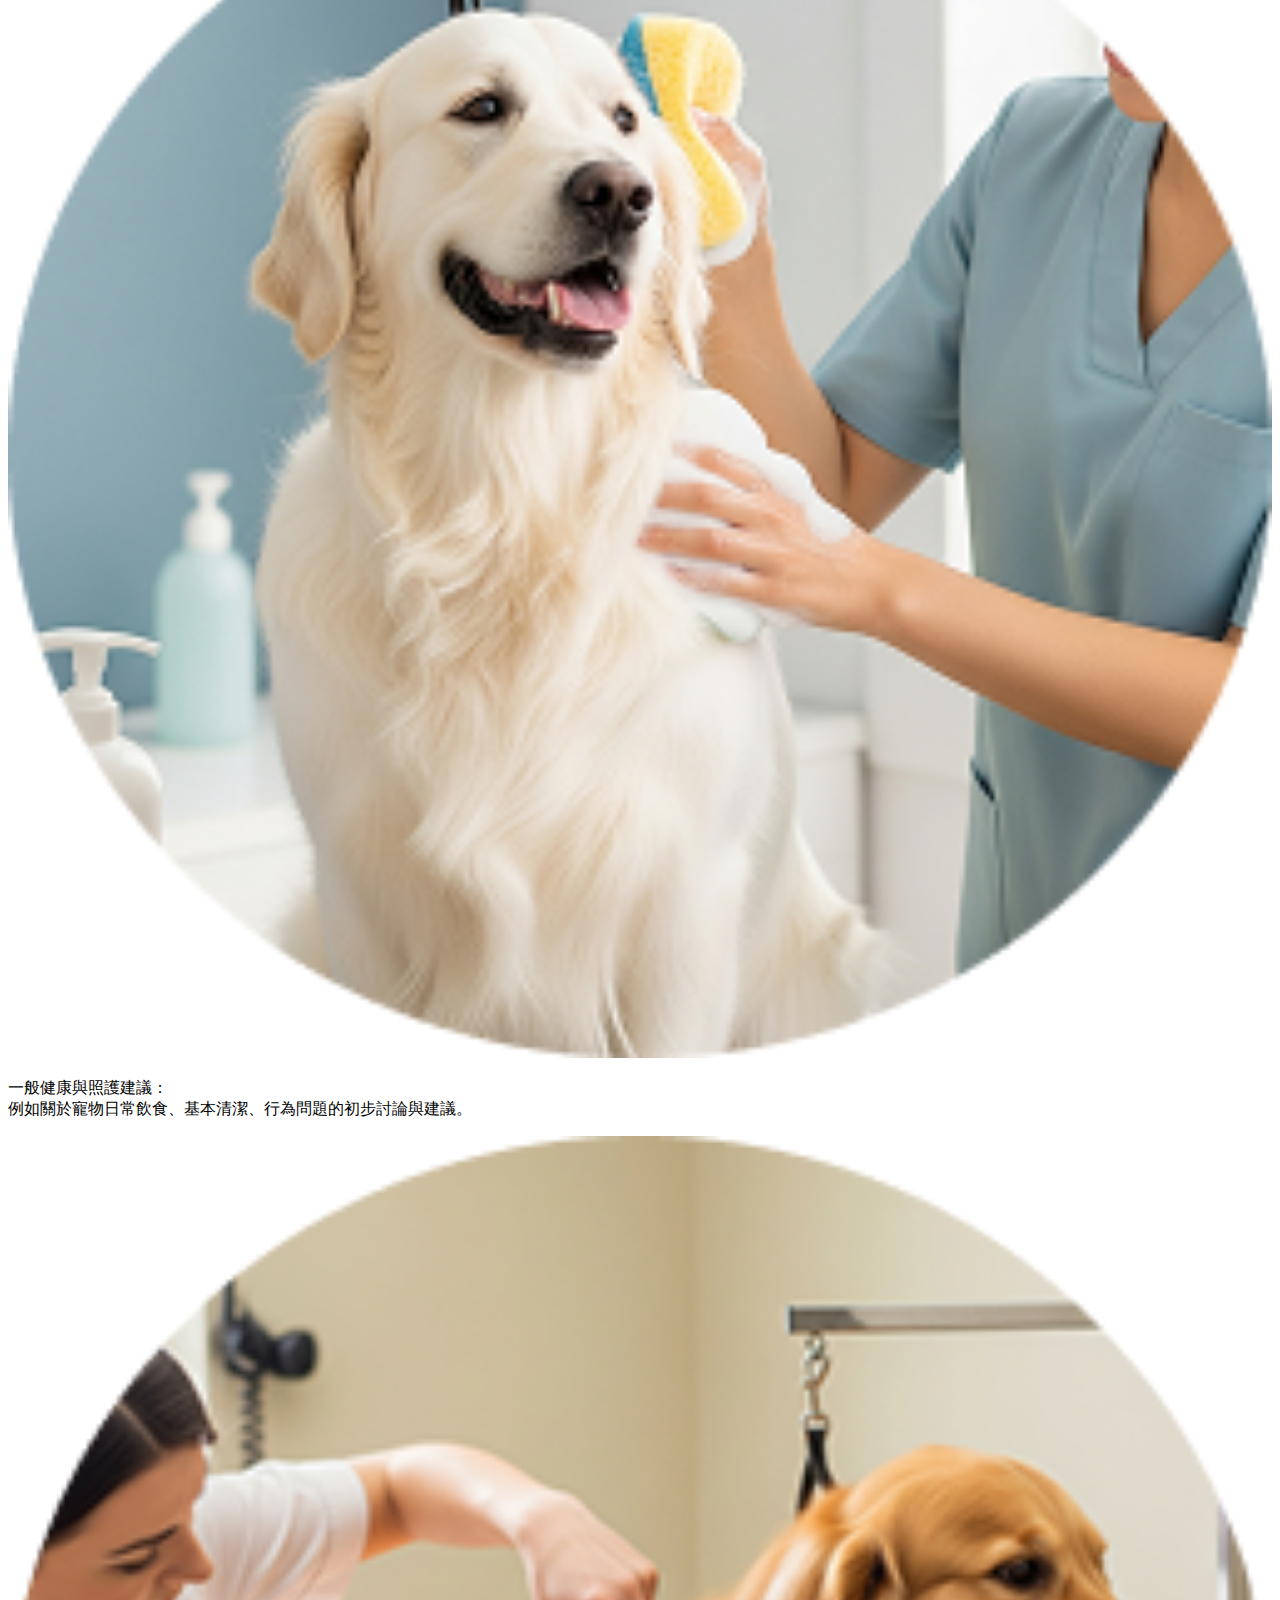
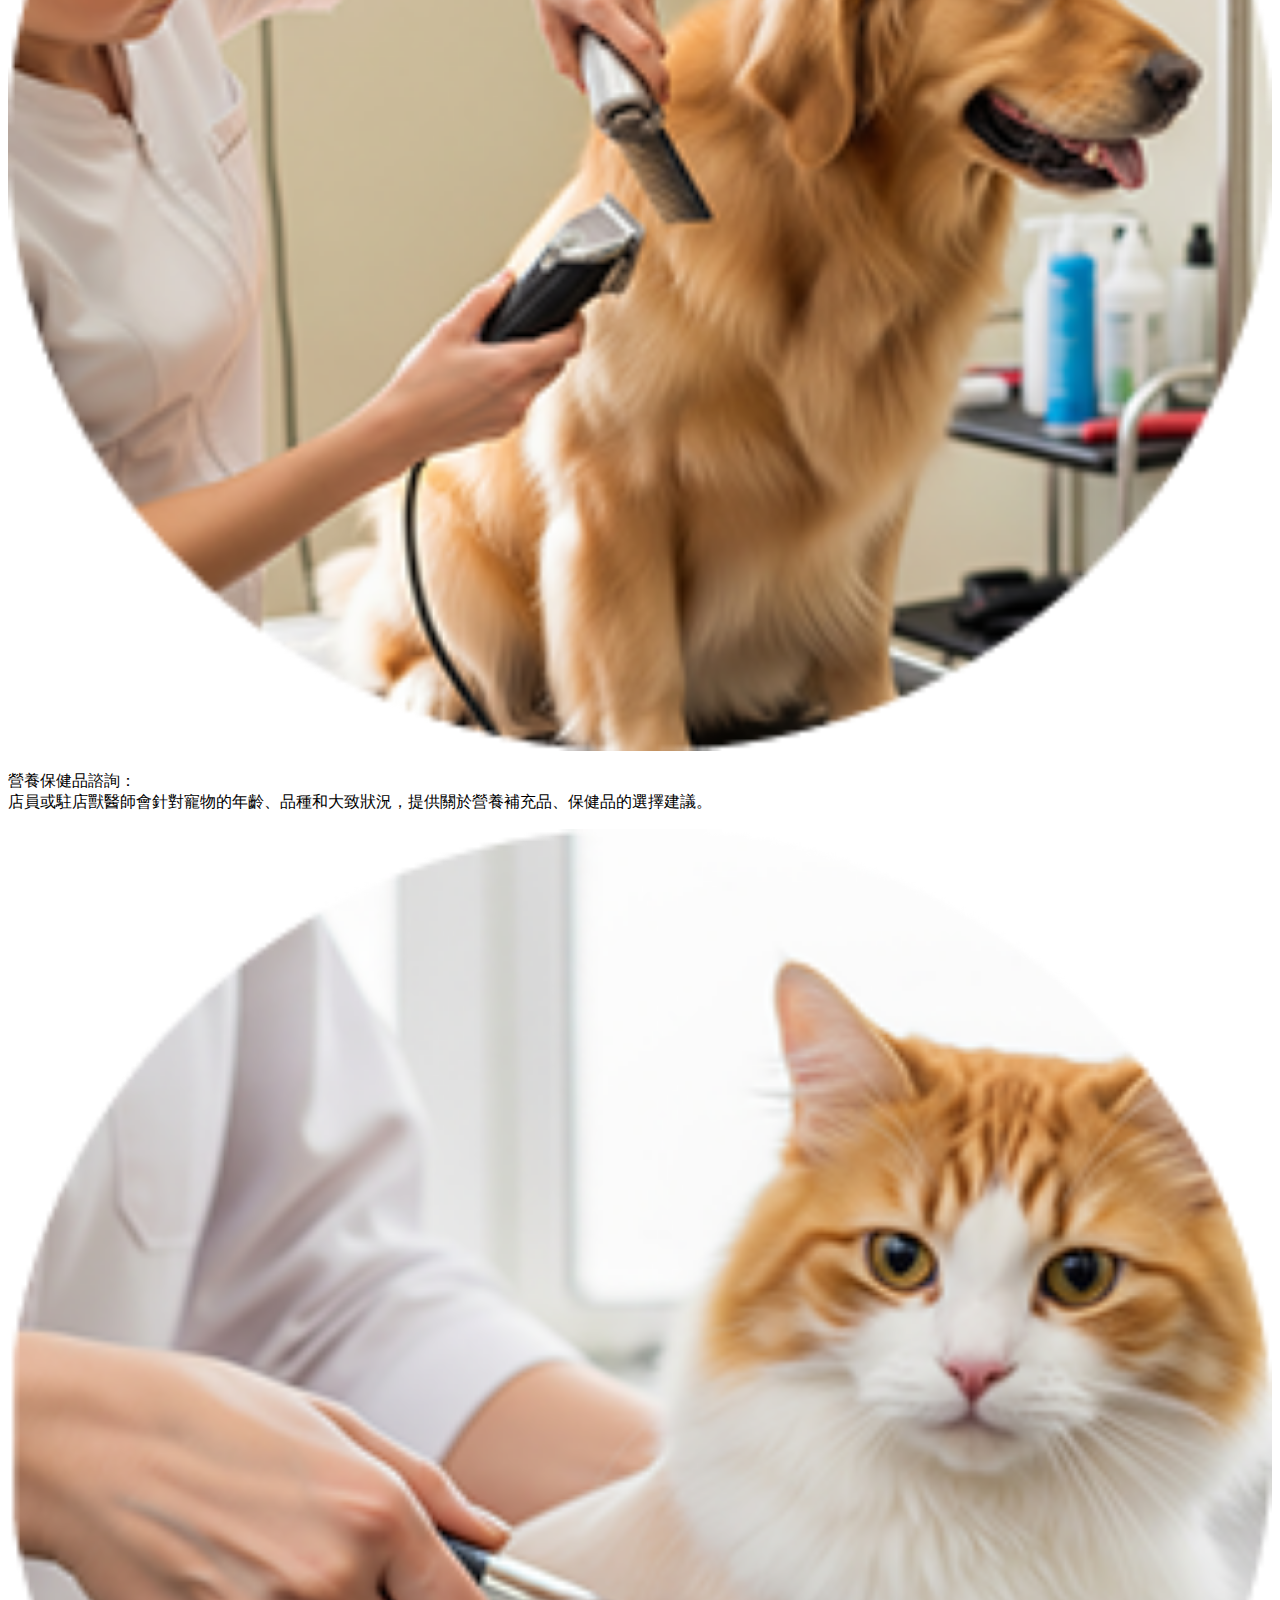
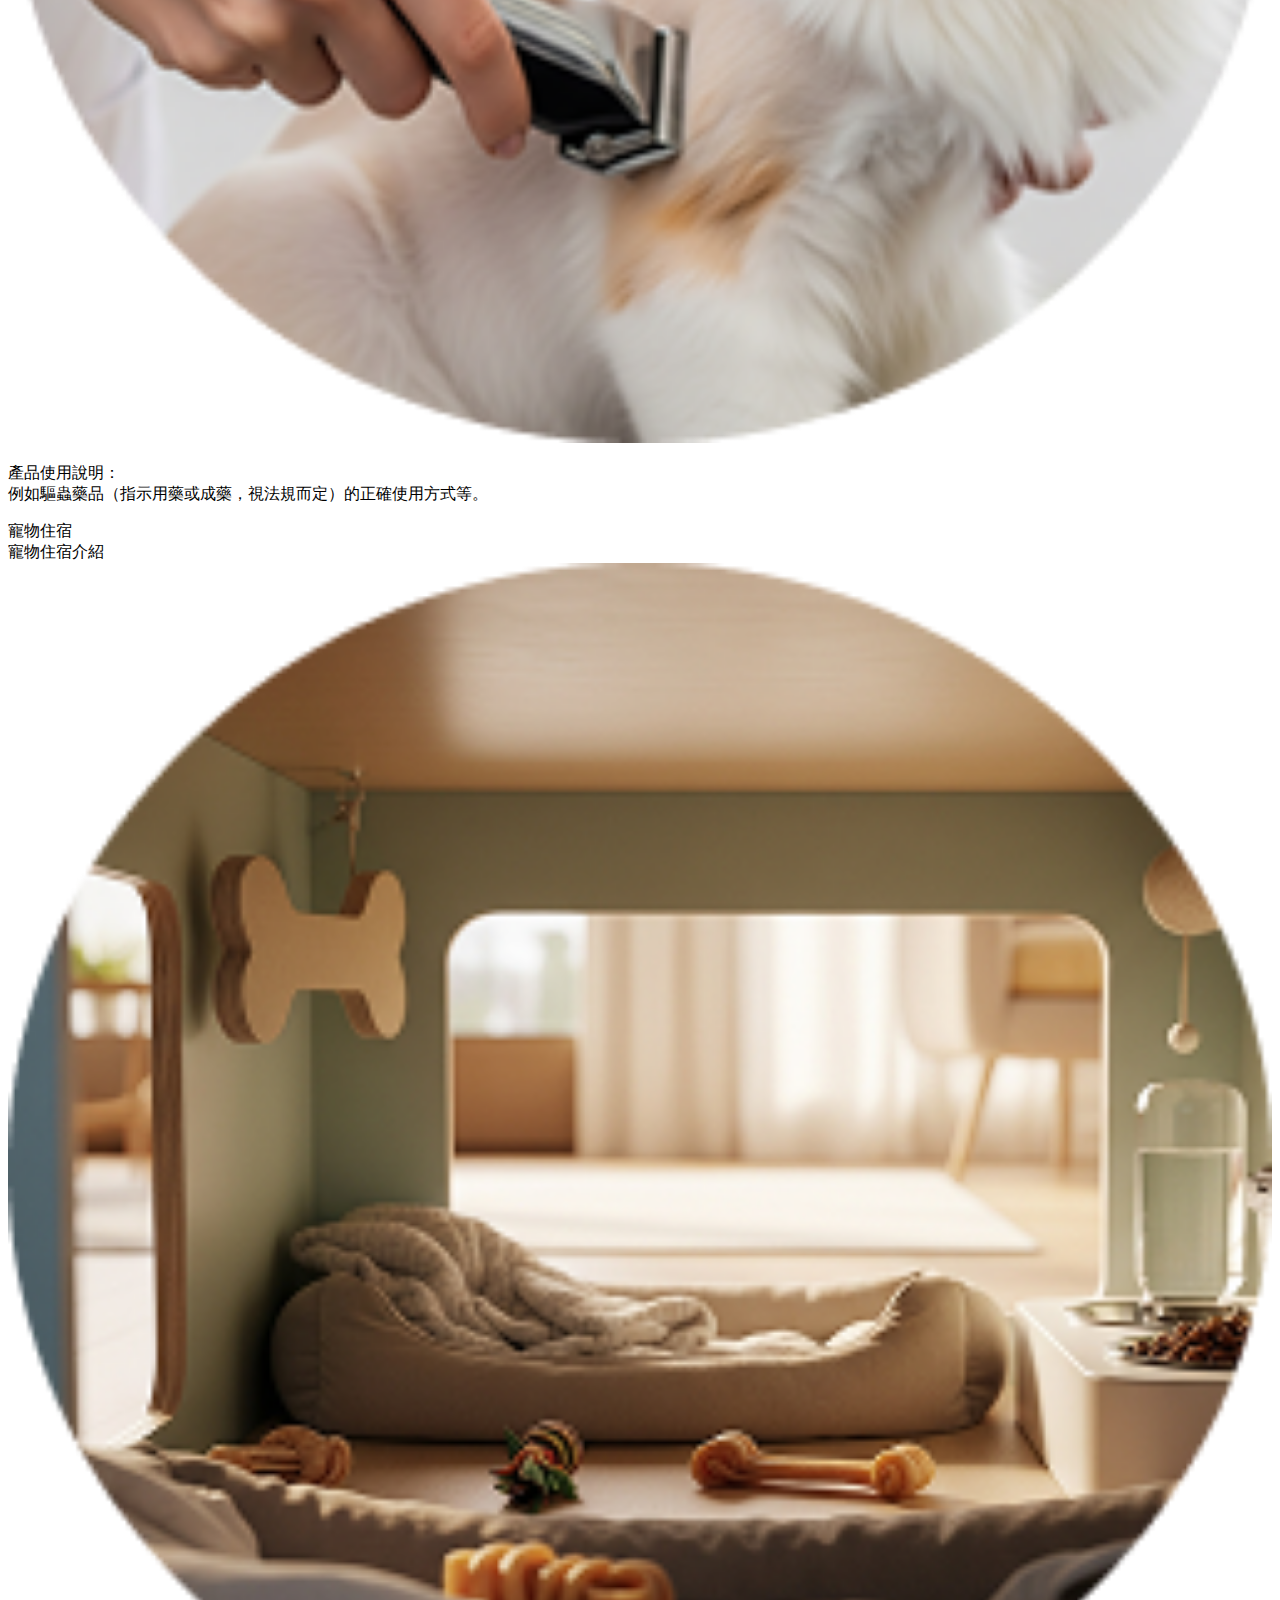
<file: in-store_service.html>
<!DOCTYPE html>
<html lang="en">
<head>
    <meta charset="UTF-8">
    <meta name="viewport" content="width=device-width, initial-scale=1.0">
    <link rel="stylesheet" href="https://cdnjs.cloudflare.com/ajax/libs/font-awesome/6.5.1/css/all.min.css" integrity="sha 1 512-DTOQO9RWCH3ppGqcWaEA1BIZOC6xxalwEsw9c2QQeAIftl+Vegovlnee1c9QX4TctnWMn13TZye+giMm8e2LwA==" crossorigin="anonymous" referrerpol 2 icy="no-referrer" />
    <link rel="stylesheet" href="index_cssjs/header.css">
    <link rel="stylesheet" href="index_cssjs/footer.css">    
    <link rel="stylesheet" href="in-store_service/in-store_service.css">
    <title>店內服務</title>
</head>
<body>
    <button id="scrollTopBtn" title="回到頂部">
        <img src="pic/top.png" alt="" width="70">
    </button>
    <header>
        <div class="navbar">
            <a href="index.html" style="height: 114px;">
            <img src="pic/logo3.png" alt="" width="114" class="logo"></a>
            <ul class="main_nav">
                <li><a href="shop.html">產品資訊</a></li>
                <li><a href="petbasic.html">寵物專欄</a></li>
                <li class="nowpage"><a href="in-store_service.html">門市服務</a></li>
                <li><a href="aboutus.html">關於我們</a></li>
            </ul>
            <div class="member">
                <a href="login.html"><i class="fa-solid fa-user"></i></a>
                <a href=""><i class="fa-solid fa-heart"></i></a>
                <a href="cart.html"><i class="fa-solid fa-cart-shopping"></i></a>                
            </div>
        </div>
    </header>
    <div class="banner">
        <img src="pic/service/bg2.png" alt="">
        <h1>店內服務項目</h1>
        <h3>寵物美容﹑寵物醫療諮詢服務﹑寵物住宿</h3>
    </div>
    <main>
        <div class="cosmetic">
            <div class="title">寵物美容</div>
            <div class="subtitle">寵物美容服務項目</div>
            <div class="cosmetic_items">
                <div class="item">
                    <img src="pic/service/cosmetic/1.png" alt="">
                    <p>貓狗基礎清潔美容</p>
                </div>
                <div class="item">
                    <img src="pic/service/cosmetic/2.png" alt="">
                    <p>狗狗造型修剪美容</p>
                </div>
                <div class="item">
                    <img src="pic/service/cosmetic/3.png" alt="">
                    <p>貓咪剃毛/局部修剪</p>
                </div>
                <div class="item">
                    <img src="pic/service/cosmetic/4.png" alt="">
                    <p>SPA 水療/藥浴</p>
                </div>
                <div class="item">
                    <img src="pic/service/cosmetic/5.png" alt="">
                    <p>深層護毛/潤絲</p>
                </div>
                <div class="item">
                    <img src="pic/service/cosmetic/6.png" alt="">
                    <p>牙齒清潔/刷牙</p>
                </div>
                <div class="item">
                    <img src="pic/service/cosmetic/7.png" alt="">
                    <p>染色/創意造型</p>
                </div>
                <div class="item">
                    <img src="pic/service/cosmetic/8.png" alt="">
                    <p>跳蚤/壁虱去除</p>
                </div>
            </div>
        </div>
        <div class="medical">
            <div class="title">寵物醫療諮詢服務</div>
            <div class="subtitle">寵物醫療諮詢服務項目</div>
            <div class="medical_items">
                <div class="item">
                    <img src="pic/service/cosmetic/1.png" alt="">
                    <p>一般健康與照護建議： <br>例如關於寵物日常飲食、基本清潔、行為問題的初步討論與建議。</p>
                </div>
                <div class="item">
                    <img src="pic/service/cosmetic/2.png" alt="">
                    <p>營養保健品諮詢： <br>店員或駐店獸醫師會針對寵物的年齡、品種和大致狀況，提供關於營養補充品、保健品的選擇建議。</p>
                </div>
                <div class="item">
                    <img src="pic/service/cosmetic/3.png" alt="">
                    <p>產品使用說明：<br> 例如驅蟲藥品（指示用藥或成藥，視法規而定）的正確使用方式等。</p>
                </div>
            </div>
        </div>
        <div class="stay">
            <div class="title">寵物住宿</div>
            <div class="subtitle">寵物住宿介紹</div>
            <div class="stay_items">
                <div class="item">
                    <img src="pic/service/stay/1.png" alt="">
                    <p>獨立住宿空間</p>
                </div>
                <div class="item">
                    <img src="pic/service/stay/2.png" alt="">
                    <p>定時餵食</p>
                </div>
                <div class="item">
                    <img src="pic/service/stay/3.png" alt="">
                    <p>環境清潔</p>
                </div>
                <div class="item">
                    <img src="pic/service/stay/4.png" alt="">
                    <p>基本活動（遛狗/玩耍）</p>
                </div>
                <div class="item">
                    <img src="pic/service/stay/5.png" alt="">
                    <p>安全監控</p>
                </div>
                <div class="item">
                    <img src="pic/service/stay/6.png" alt="">
                    <p>基本健康觀察</p>
                </div>
            </div>
        </div>
    </main>
    <footer>
        <img src="pic/footer.png" alt="" class="footer_bg">
        <div class="info">
            <p>&copy;2025 FurryTales. All Rights Reserved.</p>
            <p style="letter-spacing: 1px;">地址:320桃園市中壢區復興路46號9樓 <br>電話:0412345678 <br>電子信箱:yqgwfs@eliotkids.com <br>營業時間:24h</p>
            <p><a href="#" onclick="alert('沒有FB');return false">
                    <i class="fa-brands fa-square-facebook" style="color: #47a1e6; font-size:38px;"></i>
                </a>
                <a href="" onclick="alert('沒有IG');return false">
                    <i class="fa-brands fa-instagram" style="color: #fe056d;font-size:40px;"></i>
                </a>
            </p>
        </div>
    </footer>
    <script src="index_cssjs/header.js"></script>
    <script src="petbasic_cssjs/petbasic.js"></script>    
</body>
</html>
</file>
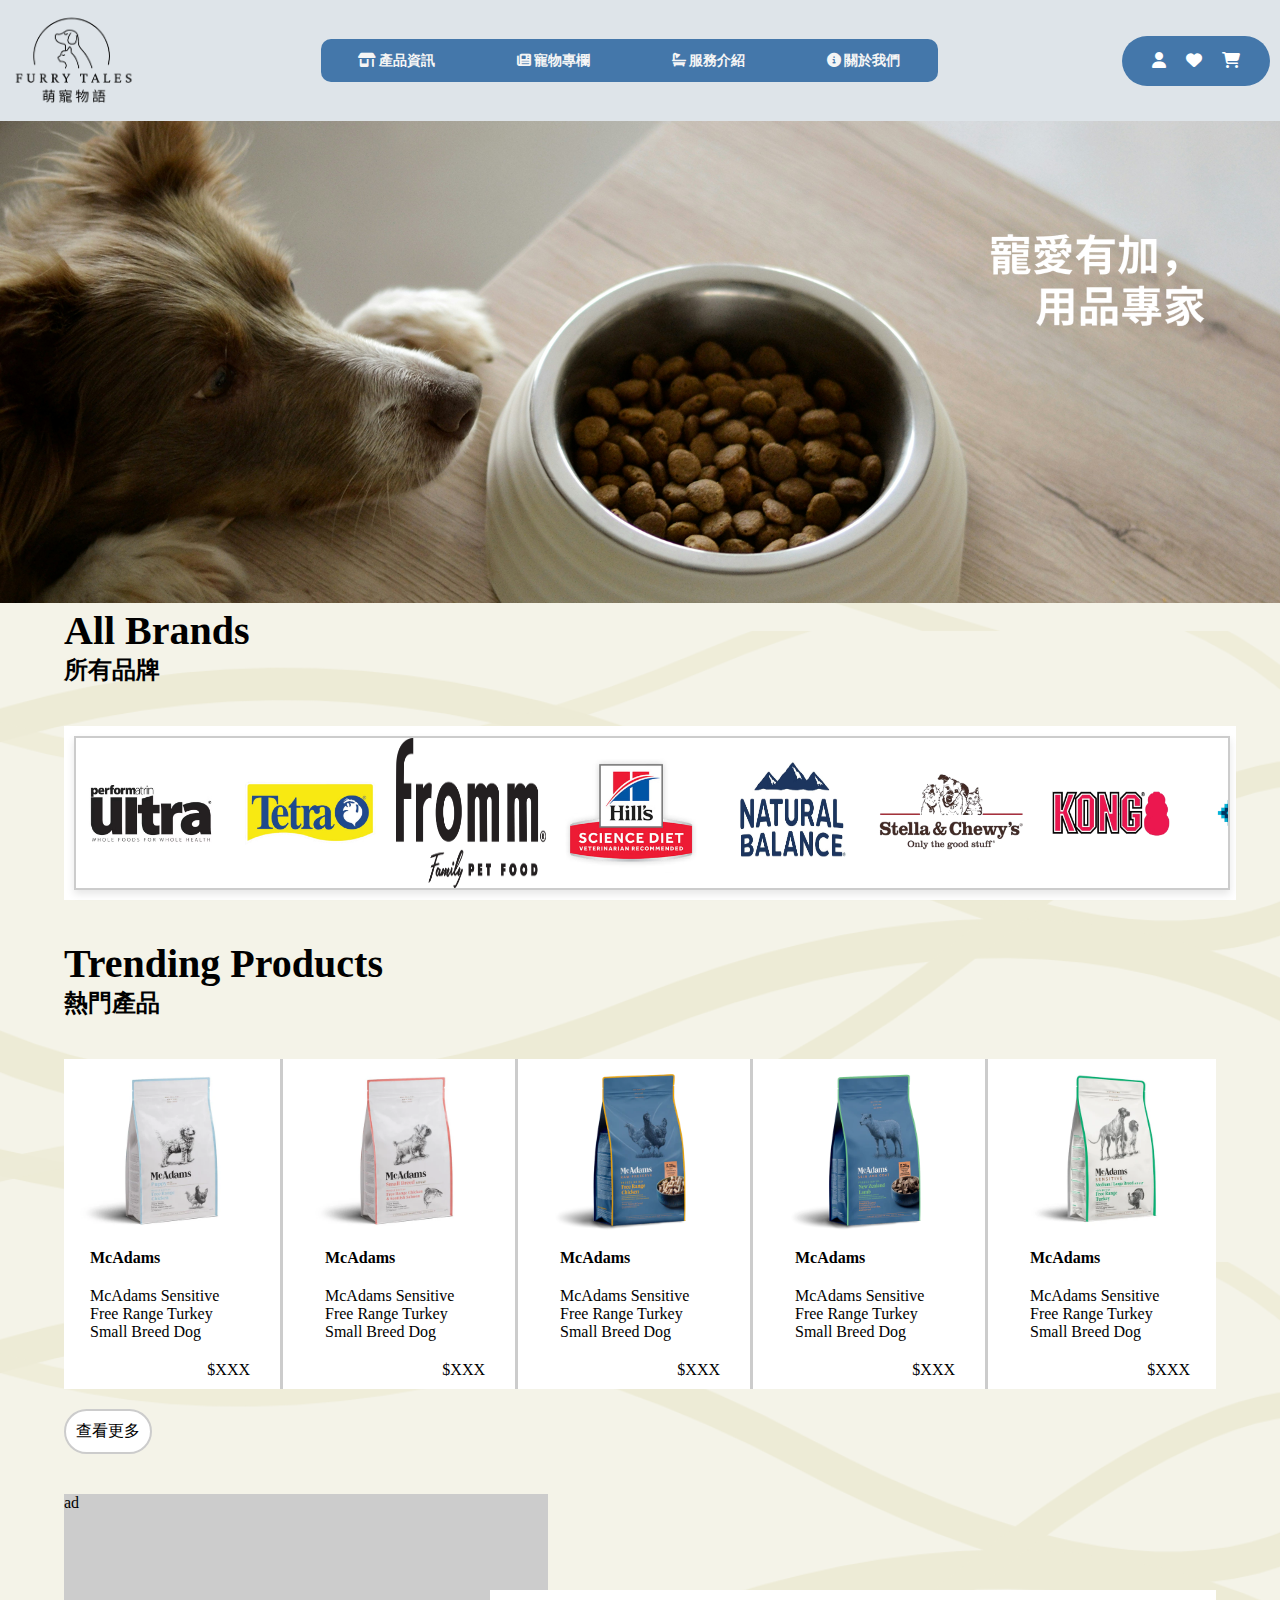
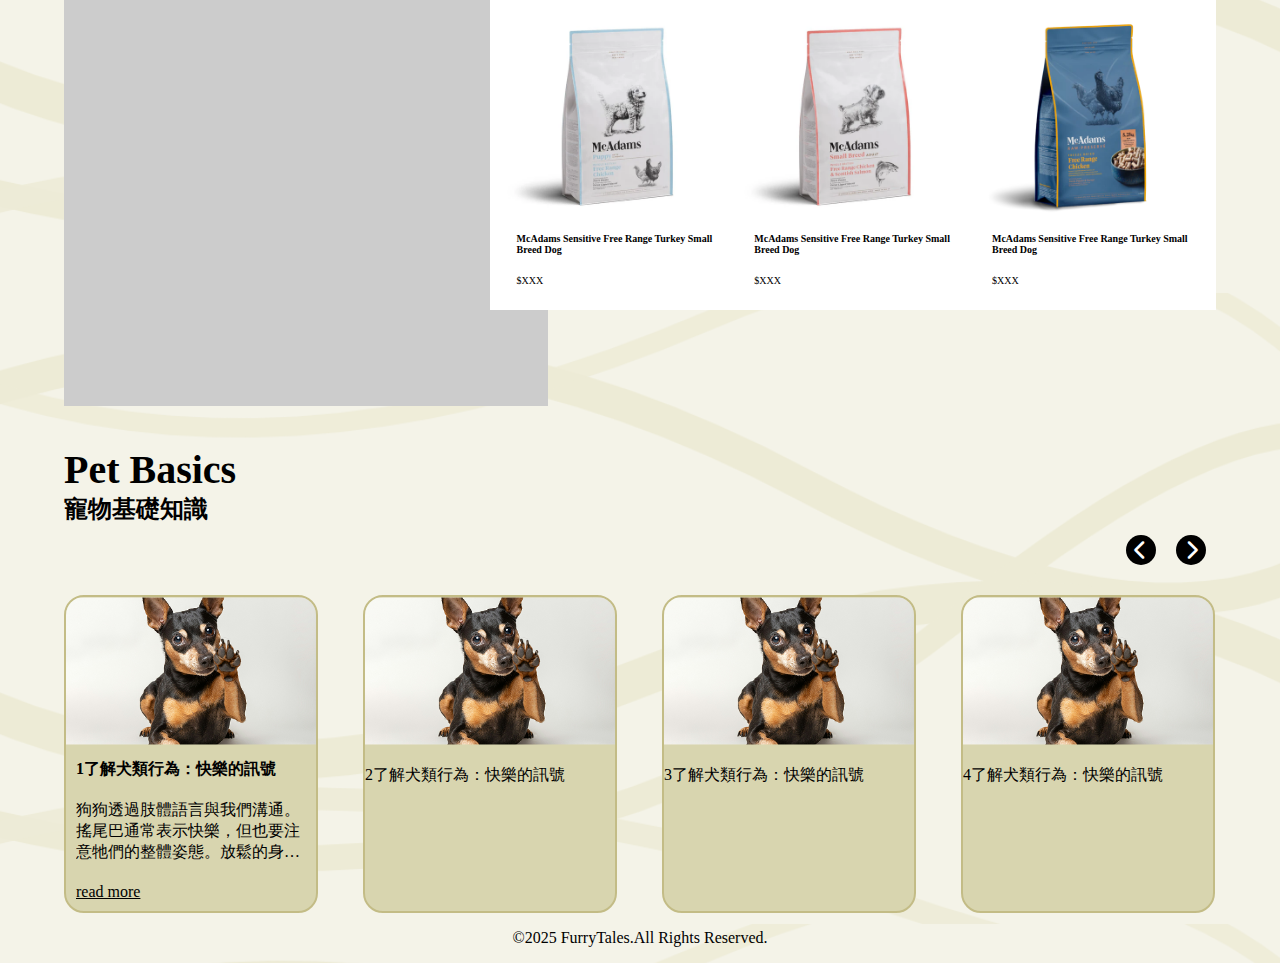
<file: index_2.html>
<!DOCTYPE html>
<html lang="en">
<head>
    <meta charset="UTF-8">
    <meta name="viewport" content="width=device-width, initial-scale=1.0">
    <title>Fuury Tales</title>

    <link rel="stylesheet" href="https://cdnjs.cloudflare.com/ajax/libs/font-awesome/6.5.1/css/all.min.css" integrity="sha 1 512-DTOQO9RWCH3ppGqcWaEA1BIZOC6xxalwEsw9c2QQeAIftl+Vegovlnee1c9QX4TctnWMn13TZye+giMm8e2LwA==" crossorigin="anonymous" referrerpol 2 icy="no-referrer" />
    <link rel="stylesheet" href="/index_cssjs/footer.css">
    <link rel="stylesheet" href="/index_cssjs/header.css">
    <link rel="stylesheet" href="/index_cssjs/main.css">
    <style>
        body {
            width: 100%;
            margin: 0;
            padding: 0;
            display: flex;
            flex-direction: column;
            background-image:url("/pic/bg.png");
            background-size: contain;
        }
    </style>
</head>
<body>
    <button id="scrollTopBtn" title="回到頂部">
        <i class="fa-solid fa-circle-up"></i>
    </button>
    <header>
        <div class="banner">
            <img src="/pic/logo.png" alt="" class="logo">
            <ul class="bannerMenu" id="bannerMenu">
                <li><a href=""><i class="fa-solid fa-shop"></i> 產品資訊</a></li>
                <li><a href=""><i class="fa-solid fa-newspaper"></i> 寵物專欄</a></li>
                <li><a href=""><i class="fa-solid fa-bath"></i> 服務介紹</a></li>
                <li><a href=""><i class="fa-solid fa-circle-info"></i> 關於我們</a></li>
            </ul>
            <div class="hamburger-menu" id="hamburgerMenu">
                <div class="bar2"></div>
                <div class="bar2"></div>
                <div class="bar2"></div>
            </div>
            <div class="member">
                <a href=""><i class="fa-solid fa-user"></i></a>
                <a href=""><i class="fa-solid fa-heart"></i></a>
                <a href=""><i class="fa-solid fa-cart-shopping"></i></a>
            </div>
        </div>
        <img src="/pic/ayla-verschueren-Qvbr5Uxgz_Q-unsplash 1.png" alt="" class="banner_pic">
    </header>
    <main>
        <div class="allbrands">
            <div class="titleEN">
                <strong>All Brands</strong>
            </div>
            <div class="titleCN">
                <strong>所有品牌</strong>
            </div>
            <div class="carousel-wrapper"> 
                <div class="carousel-container">
                    <div class="carousel-slide">
                        <img src="/pic/all_brands/1.png" alt="">
                        <img src="/pic/all_brands/2.png" alt="">
                        <img src="/pic/all_brands/3.png" alt="">
                        <img src="/pic/all_brands/4.png" alt="">
                        <img src="/pic/all_brands/5.png" alt="">
                        <img src="/pic/all_brands/6.png" alt="">
                        <img src="/pic/all_brands/7.png" alt="">
                        <img src="/pic/all_brands/8.png" alt="">
                        <img src="/pic/all_brands/1.png" alt="">
                        <img src="/pic/all_brands/2.png" alt="">
                        <img src="/pic/all_brands/3.png" alt="">
                        <img src="/pic/all_brands/4.png" alt="">
                        <img src="/pic/all_brands/5.png" alt="">
                        <img src="/pic/all_brands/6.png" alt="">
                        <img src="/pic/all_brands/7.png" alt="">
                        <img src="/pic/all_brands/8.png" alt="">
                    </div>
                </div>
            </div>
        </div>

        <div class="trending">
            <div class="titleEN">
                <strong>Trending Products</strong>
            </div>
            <div class="titleCN">
                <strong>熱門產品</strong>
            </div>
            <div class="products_list">
                <div class="product">
                    <img src="/pic/tre_prd/1.webp" alt="">
                    <span>McAdams</span>
                    <span>McAdams Sensitive Free Range Turkey Small Breed Dog</span>
                    <span>$XXX</span>
                </div>
                <div class="product">
                    <img src="/pic/tre_prd/2.webp" alt="">
                    <span>McAdams</span>
                    <span>McAdams Sensitive Free Range Turkey Small Breed Dog</span>
                    <span>$XXX</span>
                </div>
                <div class="product">
                    <img src="/pic/tre_prd/3.webp" alt="">
                    <span>McAdams</span>
                    <span>McAdams Sensitive Free Range Turkey Small Breed Dog</span>
                    <span>$XXX</span>
                </div>
                <div class="product">
                    <img src="/pic/tre_prd/4.webp" alt="">
                    <span>McAdams</span>
                    <span>McAdams Sensitive Free Range Turkey Small Breed Dog</span>
                    <span>$XXX</span>
                </div>
                <div class="product">
                    <img src="/pic/tre_prd/5.webp" alt="">
                    <span>McAdams</span>
                    <span>McAdams Sensitive Free Range Turkey Small Breed Dog</span>
                    <span>$XXX</span>
                </div>
            </div>
            <div class="products_more">
                <a href="">查看更多</a>
            </div>
        </div>

        <div class="ad">
            <div class="ad_img">
                ad
            </div>
            <div class="ad_products">
                <div class="product">
                    <img src="/pic/tre_prd/1.webp" alt="">
                    <span>McAdams Sensitive Free Range Turkey Small Breed Dog</span>
                    <span>$XXX</span>
                </div>
                <div class="product">
                    <img src="/pic/tre_prd/2.webp" alt="">
                    <span>McAdams Sensitive Free Range Turkey Small Breed Dog</span>
                    <span>$XXX</span>
                </div>
                <div class="product">
                    <img src="/pic/tre_prd/3.webp" alt="">
                    <span>McAdams Sensitive Free Range Turkey Small Breed Dog</span>
                    <span>$XXX</span>
                </div>
            </div>
        </div>

        <div class="pet_basics">
            <div class="titleEN">
                <strong>Pet Basics</strong>
            </div>
            <div class="titleCN">
                <strong>寵物基礎知識</strong>
            </div>
            <div class="LR">
                <i class="fa-solid fa-chevron-up" style="transform:rotate(270deg);" id="right"></i><i class="fa-solid fa-chevron-up" style="transform:rotate(90deg);" id="left"></i>
            </div>
            <div class="news_ctrl">
                <div class="news_bar">
                    <div class="news">
                        <span>
                            <img src="/pic/pet_basics/1.png" alt="" width="250">
                            <div class="news_text">
                                <span>1了解犬類行為：快樂的訊號
                                </span>
                                <span>狗狗透過肢體語言與我們溝通。搖尾巴通常表示快樂，但也要注意牠們的整體姿態。放鬆的身體、輕輕擺動的尾巴和友善的眼神都是狗狗開心的表現。</span>
                                <a href="">read more</a>
                            </div>
                        </span>
                        <span>
                            <img src="/pic/pet_basics/1.png" alt="" width="250">
                            <p>2了解犬類行為：快樂的訊號
                            </p>
                        </span>
                        <span>
                            <img src="/pic/pet_basics/1.png" alt="" width="250">
                            <p>3了解犬類行為：快樂的訊號
                            </p>
                        </span>
                        <span>
                            <img src="/pic/pet_basics/1.png" alt="" width="250">
                            <p>4了解犬類行為：快樂的訊號
                            </p>
                        </span>
                        <span>
                            <img src="/pic/pet_basics/1.png" alt="" width="250">
                            <p>5了解犬類行為：快樂的訊號
                            </p>
                        </span>
                        <span>
                            <img src="/pic/pet_basics/1.png" alt="" width="250">
                            <p>6了解犬類行為：快樂的訊號
                            </p>
                        </span>
                        <span>
                            <img src="/pic/pet_basics/1.png" alt="" width="250">
                            <p>7了解犬類行為：快樂的訊號
                            </p>
                        </span>
                    </div>
                </div>

            </div>
        </div>
    </main>
    <footer>
        <p>&copy;2025 FurryTales.All Rights Reserved.</p>
    </footer>
    <script src="/index_cssjs/header.js"></script>
    <script src="/index_cssjs/main.js"></script>
</body>
</html>
</file>
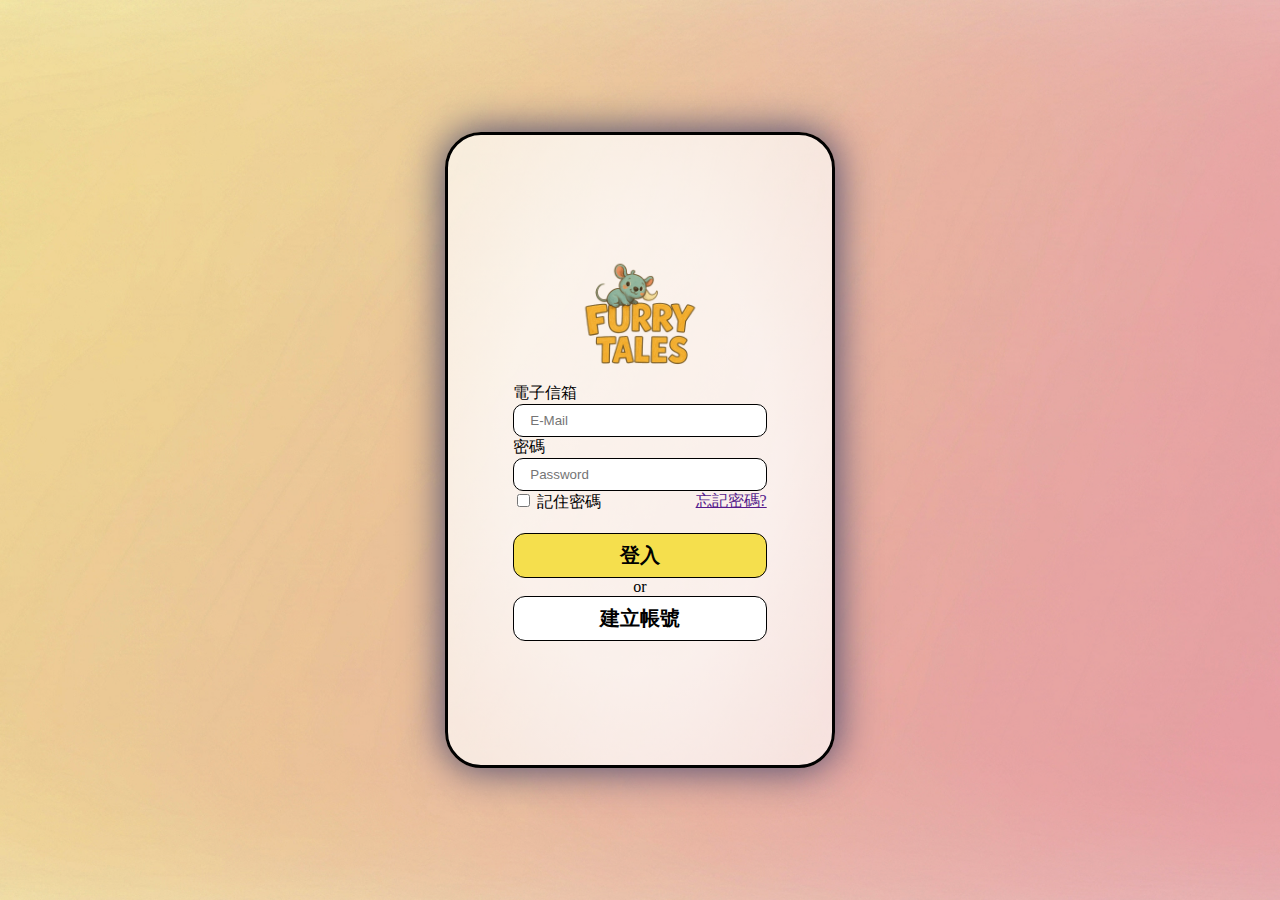
<file: login.html>
<!DOCTYPE html>
<html lang="en">
<head>
    <meta charset="UTF-8">
    <meta name="viewport" content="width=device-width, initial-scale=1.0">
    <title>登入</title>
    <link rel="stylesheet" href="login_cssjs/login.css">
</head>
<body>
    <div class="login_box">
        <a href="index.html">
            <img src="pic/logo3.png" alt="" width="120">
        </a>
        <form action="" method="post">
            <div class="input_box">
                <label for="email">電子信箱</label>
                <input type="email" name="email" id="email" placeholder="E-Mail">
                <label for="pw">密碼</label>
                <input type="password" name="pw" id="pw" placeholder="Password">
                <div class="rmd_fg">
                    <div class="rmb">
                        <input type="checkbox" name="rmb" id="rmb">
                        <label for="rmb">記住密碼</label>
                    </div>
                    <a href="">忘記密碼?</a>
                </div>
            </div>
            <div class="btm_box">
                <input type="button" value="登入"  onclick="window.location.href='index.html'">
                <div style="cursor: default;">or</div>
                <input type="button" value="建立帳號" onclick="window.location.href='register.html'">
            </div>
        </form>
    </div>
</body>
</html>
</file>
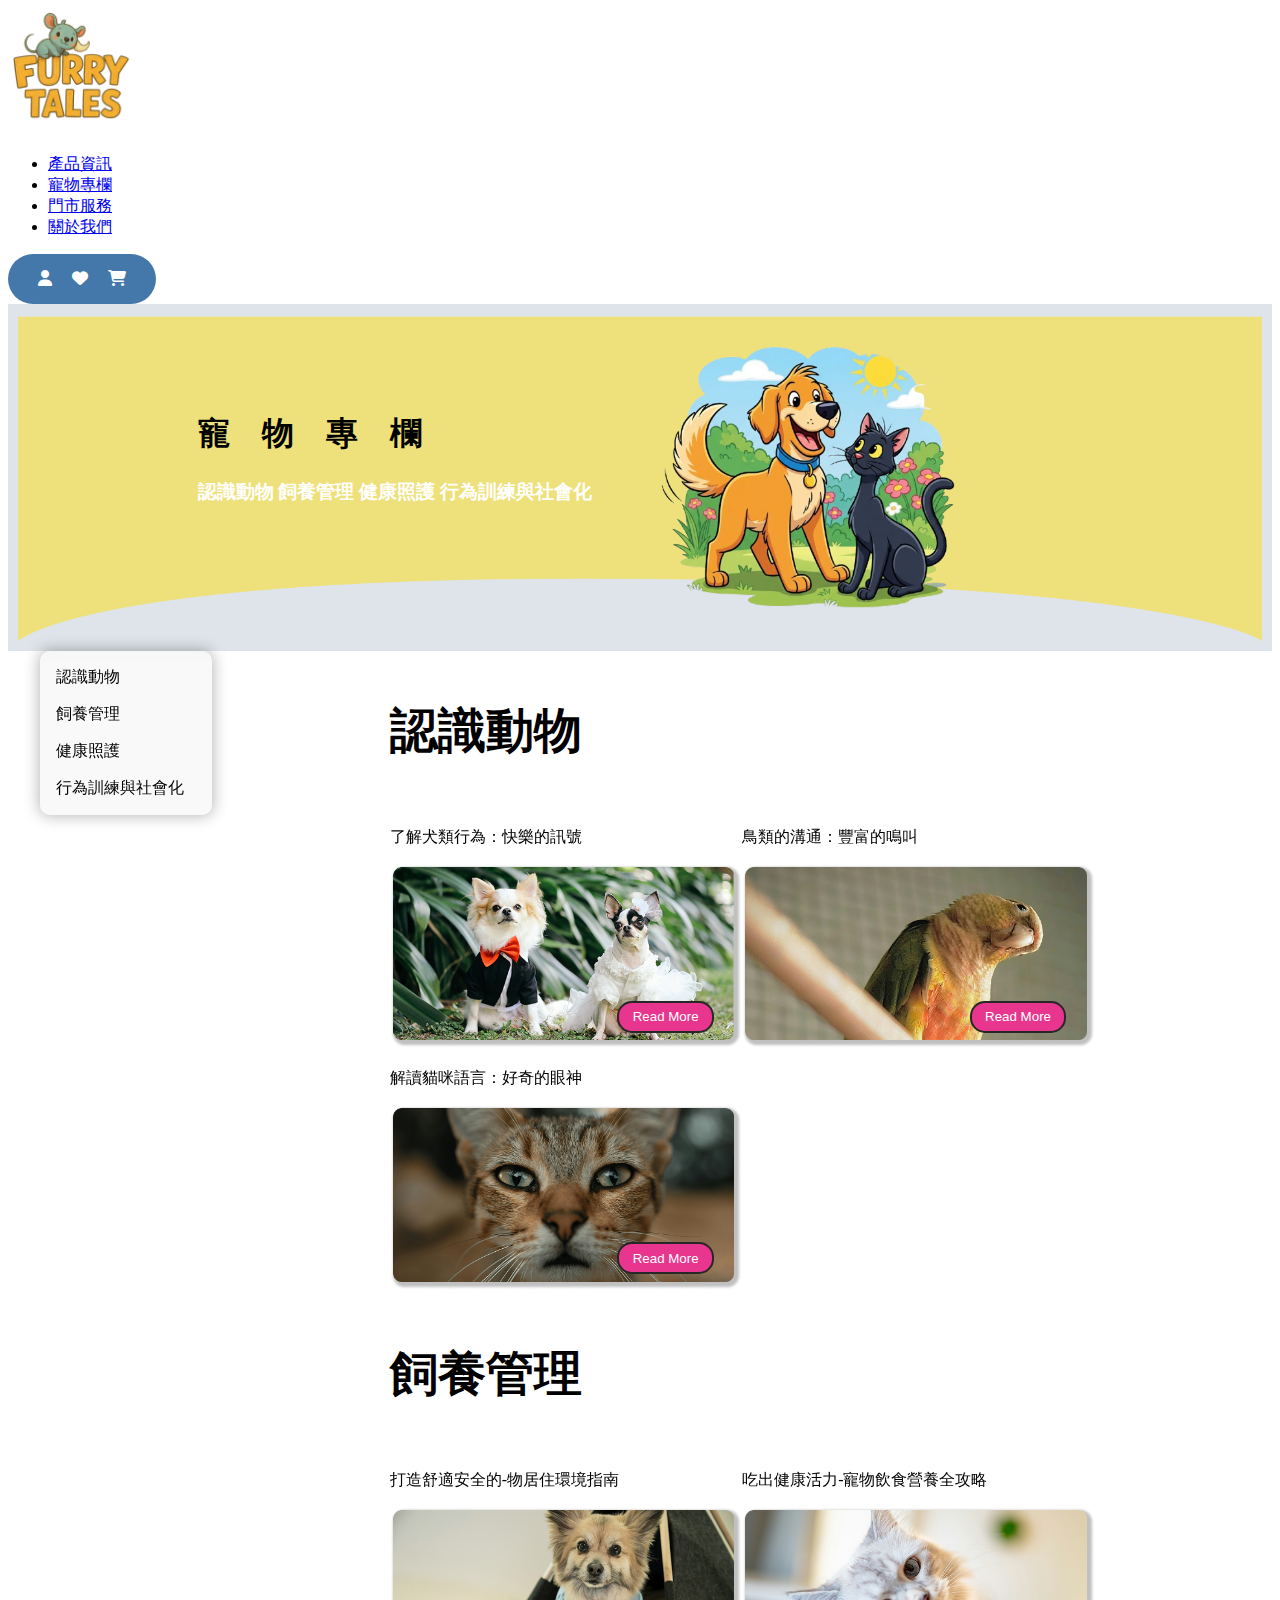
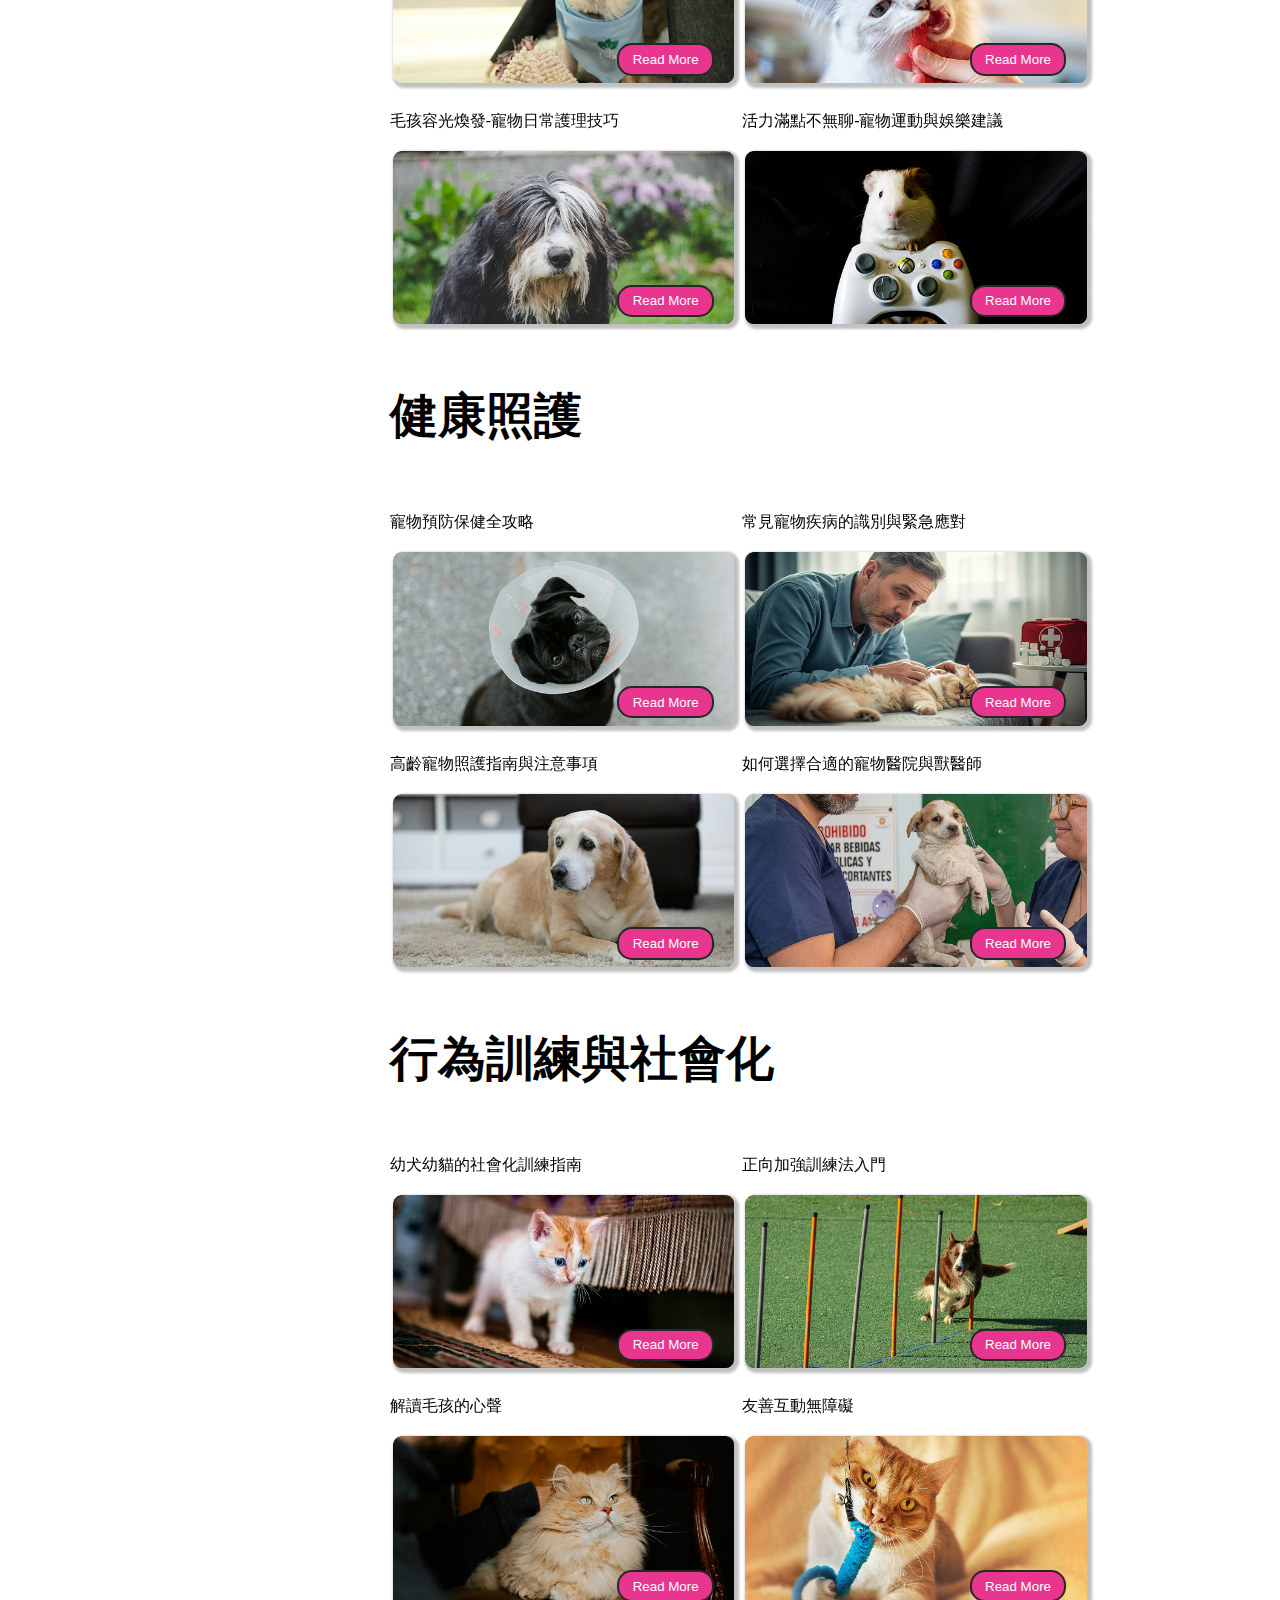
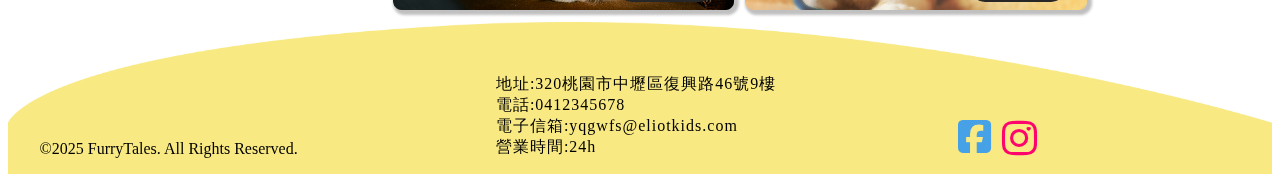
<file: petbasic.html>
<!DOCTYPE html>
<html lang="en">
<head>
    <meta charset="UTF-8">
    <meta name="viewport" content="width=device-width, initial-scale=1.0">
    <link rel="stylesheet" href="https://cdnjs.cloudflare.com/ajax/libs/font-awesome/6.5.1/css/all.min.css" integrity="sha 1 512-DTOQO9RWCH3ppGqcWaEA1BIZOC6xxalwEsw9c2QQeAIftl+Vegovlnee1c9QX4TctnWMn13TZye+giMm8e2LwA==" crossorigin="anonymous" referrerpol 2 icy="no-referrer" />
    <link rel="stylesheet" href="index_cssjs/header.css">
    <link rel="stylesheet" href="index_cssjs/footer.css">    
    <link rel="stylesheet" href="petbasic_cssjs/petbasic.css">
    <title>寵物專欄</title>
</head>
<body>
    <button id="scrollTopBtn" title="回到頂部">
        <img src="pic/top.png" alt="" width="70">
    </button>
    <header>
        <div class="navbar">
            <a href="index.html" style="height: 114px;">
            <img src="pic/logo3.png" alt="" width="114" class="logo"></a>
            <ul class="main_nav">
                <li><a href="shop.html">產品資訊</a></li>
                <li class="nowpage" ><a href="petbasic.html">寵物專欄</a></li>
                <li><a href="in-store_service.html">門市服務</a></li>
                <li><a href="aboutus.html">關於我們</a></li>
            </ul>
            <div class="member">
                <a href="login.html"><i class="fa-solid fa-user"></i></a>
                <a href=""><i class="fa-solid fa-heart"></i></a>
                <a href="cart.html"><i class="fa-solid fa-cart-shopping"></i></a>                
            </div>
        </div>
    </header>
    <main>
        <div class="banner">
            <img src="pic/pet_basics/bg2.png" alt="">
            <h1>寵物專欄</h1>
            <h3>認識動物 飼養管理 健康照護 行為訓練與社會化</h3>
        </div>
        <div style="position: relative;">
            <div class="nav">
                <ul>
                    <li class="to1">認識動物</li>
                    <li class="to2">飼養管理</li>
                    <li class="to3">健康照護</li>
                    <li class="to4">行為訓練與社會化</li>
                </ul>
            </div>
            <div>
                <div class="learn_animals">
                    <p>認識動物</p>
                    <div class="article">
                        <div>
                            <p>了解犬類行為：快樂的訊號</p>
                            <img src="pic/pet_basics/learn_animals/1.png" alt="">
                            <button>Read More</button>
                        </div>
                        <div>
                            <p>鳥類的溝通：豐富的鳴叫</p>
                            <img src="pic/pet_basics/learn_animals/3.png" alt="">
                            <button>Read More</button>
                        </div>
                        <div>
                            <p>解讀貓咪語言：好奇的眼神</p>
                            <img src="pic/pet_basics/learn_animals/2.png" alt="">
                            <button>Read More</button>
                        </div>
                    </div>
                </div>
                <div class="feeding_management">
                    <p>飼養管理</p>
                    <div class="article">
                        <div>
                            <p>打造舒適安全的-物居住環境指南</p>
                            <img src="pic/pet_basics/feeding_management/1.png" alt="">
                            <button>Read More</button>
                        </div>
                        <div>
                            <p>吃出健康活力-寵物飲食營養全攻略</p>
                            <img src="pic/pet_basics/feeding_management/2.png" alt="">
                            <button>Read More</button>
                        </div>
                        <div>
                            <p>毛孩容光煥發-寵物日常護理技巧</p>
                            <img src="pic/pet_basics/feeding_management/3.png" alt="">
                            <button>Read More</button>
                        </div>
                        <div>
                            <p>活力滿點不無聊-寵物運動與娛樂建議</p>
                            <img src="pic/pet_basics/feeding_management/4.png" alt="">
                            <button>Read More</button>
                        </div>
                    </div>
                </div>
                <div class="health_care">
                    <p>健康照護</p>
                    <div class="article">
                        <div>
                            <p>寵物預防保健全攻略</p>
                            <img src="pic/pet_basics/health_care/1.png" alt="">
                            <button>Read More</button>
                        </div>
                        <div>
                            <p>常見寵物疾病的識別與緊急應對</p>
                            <img src="pic/pet_basics/health_care/2.png" alt="">
                            <button>Read More</button>
                        </div>
                        <div>
                            <p>高齡寵物照護指南與注意事項</p>
                            <img src="pic/pet_basics/health_care/3.png" alt="">
                            <button>Read More</button>
                        </div>
                        <div>
                            <p>如何選擇合適的寵物醫院與獸醫師</p>
                            <img src="pic/pet_basics/health_care/4.png" alt="">
                            <button>Read More</button>
                        </div>
                    </div>
                </div>
                <div class="behavioral_training">
                    <p>行為訓練與社會化</p>
                    <div class="article">
                        <div>
                            <p>幼犬幼貓的社會化訓練指南</p>
                            <img src="pic/pet_basics/behavioral_training/1.png" alt="">
                            <button>Read More</button>
                        </div>
                        <div>
                            <p>正向加強訓練法入門</p>
                            <img src="pic/pet_basics/behavioral_training/2.png" alt="">
                            <button>Read More</button>
                        </div>
                        <div>
                            <p>解讀毛孩的心聲</p>
                            <img src="pic/pet_basics/behavioral_training/3.png" alt="">
                            <button>Read More</button>
                        </div>
                        <div>
                            <p>友善互動無障礙</p>
                            <img src="pic/pet_basics/behavioral_training/4.png" alt="">
                            <button>Read More</button>
                        </div>
                    </div>
                </div>
            </div>
        </div>
    </main>
    <footer>
        <img src="pic/footer.png" alt="" class="footer_bg">
        <div class="info">
            <p>&copy;2025 FurryTales. All Rights Reserved.</p>
            <p style="letter-spacing: 1px;">地址:320桃園市中壢區復興路46號9樓 <br>電話:0412345678 <br>電子信箱:yqgwfs@eliotkids.com <br>營業時間:24h</p>
            <p><a href="#" onclick="alert('沒有FB');return false">
                    <i class="fa-brands fa-square-facebook" style="color: #47a1e6; font-size:38px;"></i>
                </a>
                <a href="" onclick="alert('沒有IG');return false">
                    <i class="fa-brands fa-instagram" style="color: #fe056d;font-size:40px;"></i>
                </a>
            </p>
        </div>
    </footer>
    <script src="index_cssjs/header.js"></script>
    <script src="petbasic_cssjs/petbasic.js"></script>    
</body>
</html>
</file>
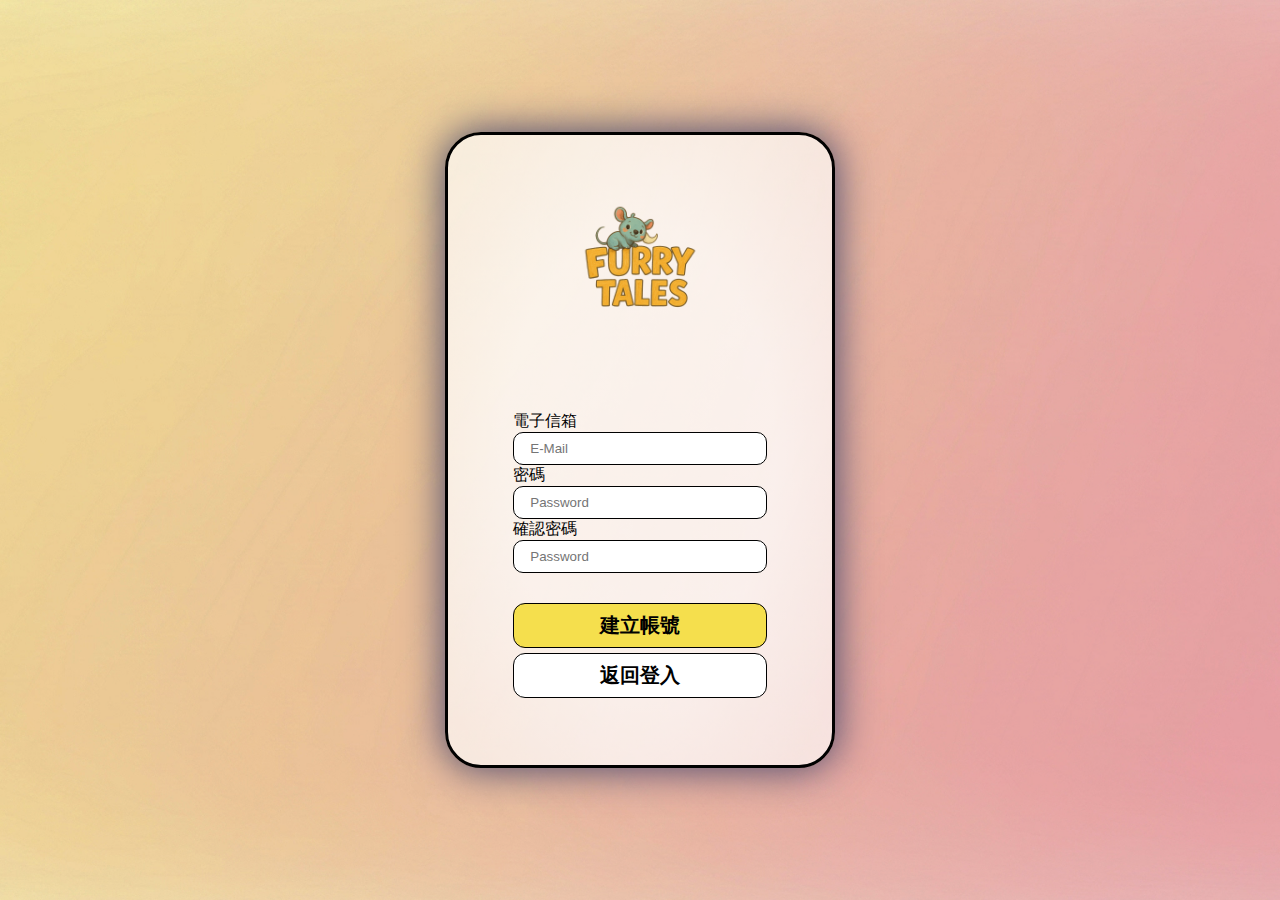
<file: register.html>
<!DOCTYPE html>
<html lang="en">
<head>
    <meta charset="UTF-8">
    <meta name="viewport" content="width=device-width, initial-scale=1.0">
    <title>註冊</title>
    <link rel="stylesheet" href="register_cssjs/register.css">
</head>
<body>
    <div class="login_box">
        <a href="index.html">
            <img src="pic/logo3.png" alt="" width="120" style="margin-bottom: -40%;">
        </a>
        <form action="" method="post">
            <div class="input_box">
                <label for="email">電子信箱</label>
                <input type="email" name="email" id="email" placeholder="E-Mail">
                <label for="pw">密碼</label>
                <input type="password" name="pw" id="pw" placeholder="Password">
                <label for="pwCheck">確認密碼</label>
                <input type="passwordCheck" name="pwCheck" id="pwCheck" placeholder="Password">
            </div>
            <div class="btm_box">
                <input type="button" value="建立帳號"  onclick="window.location.href='index.html'">
                <input type="button" value="返回登入" onclick="window.location.href='login.html'">
            </div>
        </form>
    </div>
</body>
</html>
</file>
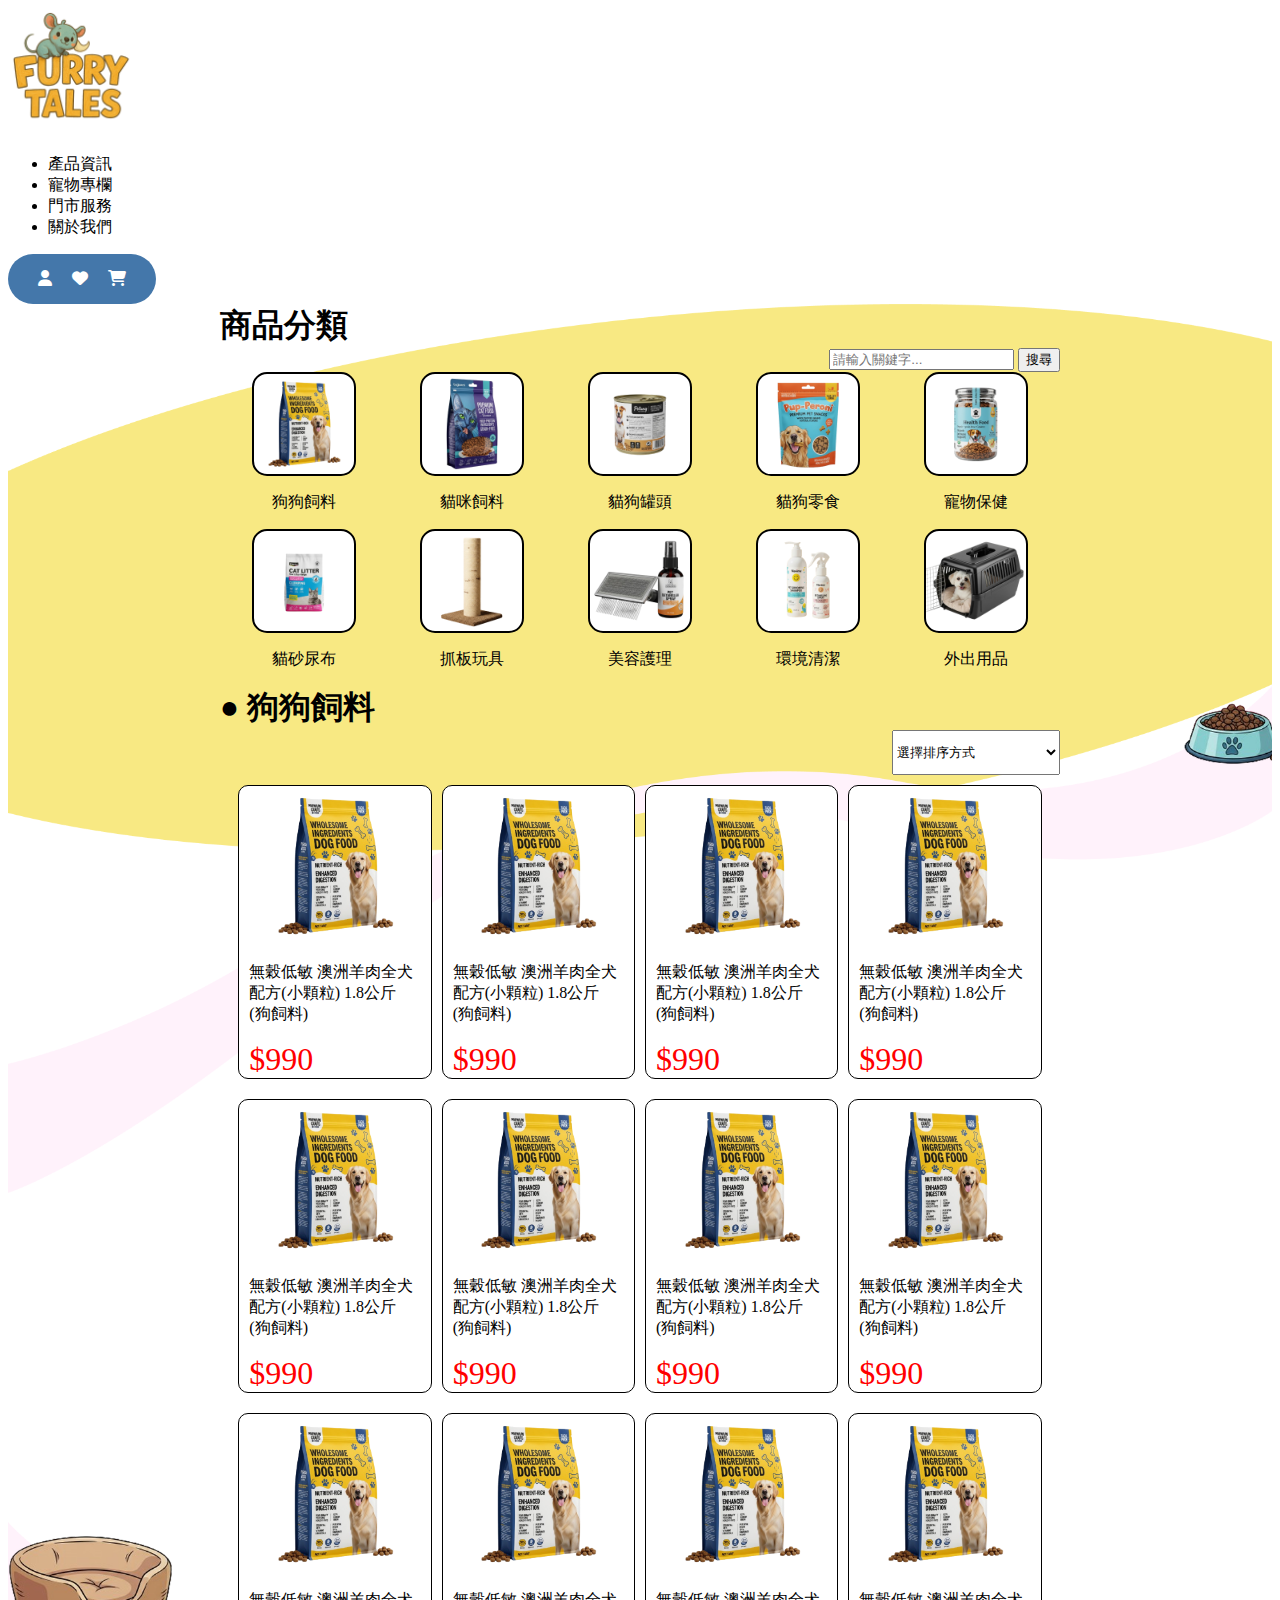
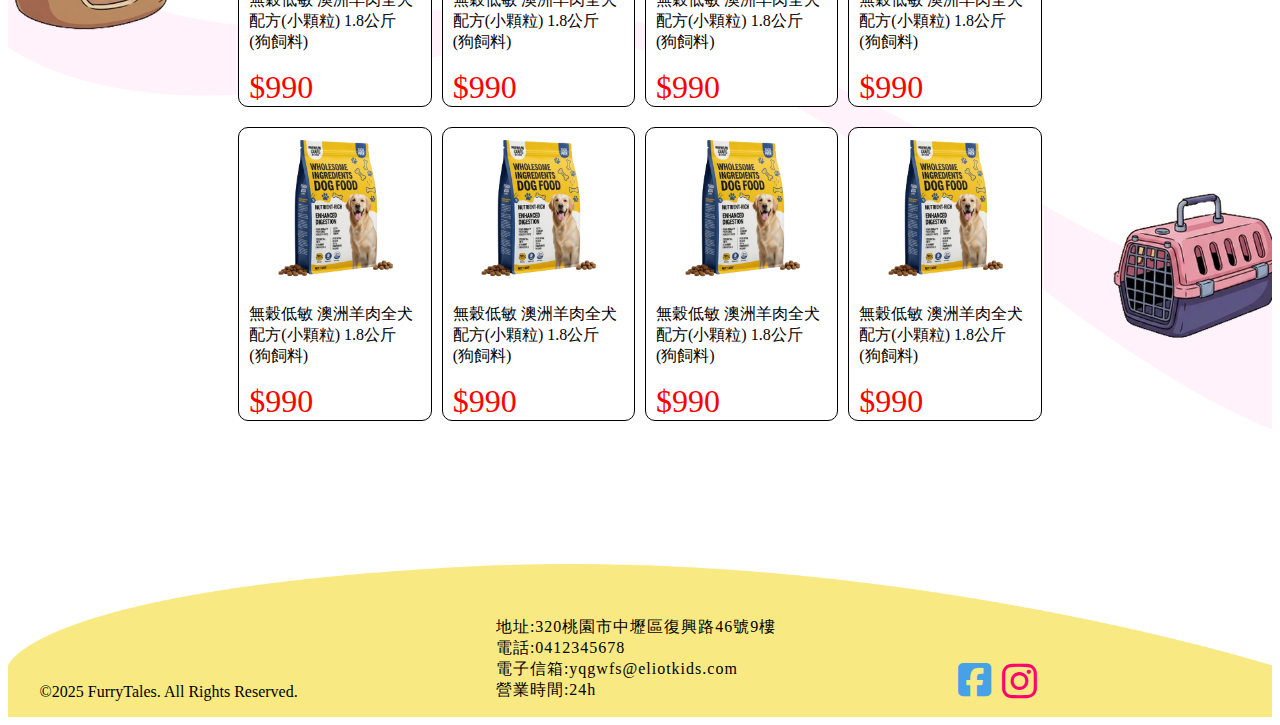
<file: shop.html>
<!DOCTYPE html>
<html lang="en">
<head>
    <meta charset="UTF-8">
    <meta name="viewport" content="width=device-width, initial-scale=1.0">
    <link rel="stylesheet" href="https://cdnjs.cloudflare.com/ajax/libs/font-awesome/6.5.1/css/all.min.css" integrity="sha 1 512-DTOQO9RWCH3ppGqcWaEA1BIZOC6xxalwEsw9c2QQeAIftl+Vegovlnee1c9QX4TctnWMn13TZye+giMm8e2LwA==" crossorigin="anonymous" referrerpol 2 icy="no-referrer" />
    <link rel="stylesheet" href="index_cssjs/header.css">
    <link rel="stylesheet" href="index_cssjs/footer.css">
    <link rel="stylesheet" href="shop_cssjs/shop.css">
    <title>產品資訊</title>
</head>
<body>
    <button id="scrollTopBtn" title="回到頂部">
        <img src="pic/top.png" alt="" width="70">
    </button>

    <header>
        <div class="navbar">
            <a href="index.html" style="height: 114px;">
            <img src="pic/logo3.png" alt="" width="114" class="logo"></a>
            <ul class="main_nav">
                <li class="nowpage"><a href="shop.html">產品資訊</a></li>
                <li><a href="petbasic.html">寵物專欄</a></li>
                <li><a href="in-store_service.html">門市服務</a></li>
                <li><a href="aboutus.html">關於我們</a></li>
            </ul>
            <div class="member">
                <a href="login.html"><i class="fa-solid fa-user"></i></a>
                <a href=""><i class="fa-solid fa-heart"></i></a>
                <a href="cart.html"><i class="fa-solid fa-cart-shopping"></i></a>                
            </div>
        </div>
    </header>
    <main>
        <div class="products_class">
            <div>
                <h1>商品分類</h1>
                <form action="/search" method="get" class="search_box">
                    <input class="search" type="text" name="search" placeholder="請輸入關鍵字...">
                    <button class="search_btm" type="submit">搜尋</button>
                </form>
                <div class="list">
                    <div>
                        <img src="pic/shop/1.png" alt="" width="100" class="class_dogfood">
                        <p>狗狗飼料</p>
                    </div>
                    <div>
                        <img src="pic/shop/2.png" alt="" width="100" class="class_catfood">
                        <p>貓咪飼料</p>
                    </div>
                    <div>
                        <img src="pic/shop/3.png" alt="" width="100">
                        <p>貓狗罐頭</p>
                    </div>
                    <div>
                        <img src="pic/shop/4.png" alt="" width="100">
                        <p>貓狗零食</p>
                    </div>
                    <div>
                        <img src="pic/shop/5.png" alt="" width="100">
                        <p>寵物保健</p>
                    </div>
                    <div>
                        <img src="pic/shop/6.png" alt="" width="100">
                        <p>貓砂尿布</p>
                    </div>
                    <div>
                        <img src="pic/shop/7.png" alt="" width="100">
                        <p>抓板玩具</p>
                    </div>
                    <div>
                        <img src="pic/shop/8.png" alt="" width="100">
                        <p>美容護理</p>
                    </div>
                    <div>
                        <img src="pic/shop/9.png" alt="" width="100">
                        <p>環境清潔</p>
                    </div>
                    <div>
                        <img src="pic/shop/10.png" alt="" width="100">
                        <p>外出用品</p>
                    </div>
                </div>
            </div>
            <img src="pic/shop/bg1.png" alt="" class="bg1">
        </div>
        <div class="products">
            <div class="dogfood">
                <h1>● 狗狗飼料</h1>
                <label for="options"></label>
                <select name="options" id="options">
                    <option value="" selected>選擇排序方式</option>
                    <option value="option1">熱門商品</option>
                    <option value="option2">最新上架</option>
                    <option value="option3">價格由低到高</option>
                    <option value="option4">價格由高到低</option>
                </select>
                <div class="list2">
                    <div>
                        <img src="pic/shop/1.png" alt="" width="160">
                        <p>無穀低敏 澳洲羊肉全犬配方(小顆粒) 1.8公斤 (狗飼料)</p>
                        <p>$990</p>
                    </div>
                    <div>
                        <img src="pic/shop/1.png" alt="" width="160">
                        <p>無穀低敏 澳洲羊肉全犬配方(小顆粒) 1.8公斤 (狗飼料)</p>
                        <p>$990</p>
                    </div>
                    <div>
                        <img src="pic/shop/1.png" alt="" width="160">
                        <p>無穀低敏 澳洲羊肉全犬配方(小顆粒) 1.8公斤 (狗飼料)</p>
                        <p>$990</p>
                    </div>
                    <div>
                        <img src="pic/shop/1.png" alt="" width="160">
                        <p>無穀低敏 澳洲羊肉全犬配方(小顆粒) 1.8公斤 (狗飼料)</p>
                        <p>$990</p>
                    </div>
                    <div>
                        <img src="pic/shop/1.png" alt="" width="160">
                        <p>無穀低敏 澳洲羊肉全犬配方(小顆粒) 1.8公斤 (狗飼料)</p>
                        <p>$990</p>
                    </div>
                    <div>
                        <img src="pic/shop/1.png" alt="" width="160">
                        <p>無穀低敏 澳洲羊肉全犬配方(小顆粒) 1.8公斤 (狗飼料)</p>
                        <p>$990</p>
                    </div>
                    <div>
                        <img src="pic/shop/1.png" alt="" width="160">
                        <p>無穀低敏 澳洲羊肉全犬配方(小顆粒) 1.8公斤 (狗飼料)</p>
                        <p>$990</p>
                    </div>
                    <div>
                        <img src="pic/shop/1.png" alt="" width="160">
                        <p>無穀低敏 澳洲羊肉全犬配方(小顆粒) 1.8公斤 (狗飼料)</p>
                        <p>$990</p>
                    </div>
                    <div>
                        <img src="pic/shop/1.png" alt="" width="160">
                        <p>無穀低敏 澳洲羊肉全犬配方(小顆粒) 1.8公斤 (狗飼料)</p>
                        <p>$990</p>
                    </div>
                    <div>
                        <img src="pic/shop/1.png" alt="" width="160">
                        <p>無穀低敏 澳洲羊肉全犬配方(小顆粒) 1.8公斤 (狗飼料)</p>
                        <p>$990</p>
                    </div>
                    <div>
                        <img src="pic/shop/1.png" alt="" width="160">
                        <p>無穀低敏 澳洲羊肉全犬配方(小顆粒) 1.8公斤 (狗飼料)</p>
                        <p>$990</p>
                    </div>
                    <div>
                        <img src="pic/shop/1.png" alt="" width="160">
                        <p>無穀低敏 澳洲羊肉全犬配方(小顆粒) 1.8公斤 (狗飼料)</p>
                        <p>$990</p>
                    </div>
                    <div>
                        <img src="pic/shop/1.png" alt="" width="160">
                        <p>無穀低敏 澳洲羊肉全犬配方(小顆粒) 1.8公斤 (狗飼料)</p>
                        <p>$990</p>
                    </div>
                    <div>
                        <img src="pic/shop/1.png" alt="" width="160">
                        <p>無穀低敏 澳洲羊肉全犬配方(小顆粒) 1.8公斤 (狗飼料)</p>
                        <p>$990</p>
                    </div>
                    <div>
                        <img src="pic/shop/1.png" alt="" width="160">
                        <p>無穀低敏 澳洲羊肉全犬配方(小顆粒) 1.8公斤 (狗飼料)</p>
                        <p>$990</p>
                    </div>
                    <div>
                        <img src="pic/shop/1.png" alt="" width="160">
                        <p>無穀低敏 澳洲羊肉全犬配方(小顆粒) 1.8公斤 (狗飼料)</p>
                        <p>$990</p>
                    </div>
                </div>
            </div>
            <div class="catfood">
                <h1>● 貓咪飼料</h1>
                <label for="options"></label>
                <select name="options" id="options">
                    <option value="" selected>選擇排序方式</option>
                    <option value="option1">熱門商品</option>
                    <option value="option2">最新上架</option>
                    <option value="option3">價格由低到高</option>
                    <option value="option4">價格由高到低</option>
                </select>
                <div class="list2">
                    <div>
                        <a href="shop_catfood/1.html">
                        <img src="pic/shop/catfood/1.jpg" alt="" width="160">
                        <p>F32 理想體態貓 15公斤(貓飼料)</p>
                        <p>NT$1,080</p>
                        </a>
                    </div>
                    <div>
                        <img src="pic/shop/catfood/1.jpg" alt="" width="160">
                        <p>F32 理想體態貓 15公斤(貓飼料)</p>
                        <p>NT$1,080</p>
                    </div>
                    <div>
                        <img src="pic/shop/catfood/1.jpg" alt="" width="160">
                        <p>F32 理想體態貓 15公斤(貓飼料)</p>
                        <p>NT$1,080</p>
                    </div>
                    <div>
                        <img src="pic/shop/catfood/1.jpg" alt="" width="160">
                        <p>F32 理想體態貓 15公斤(貓飼料)</p>
                        <p>NT$1,080</p>
                    </div>
                    <div>
                        <img src="pic/shop/catfood/1.jpg" alt="" width="160">
                        <p>F32 理想體態貓 15公斤(貓飼料)</p>
                        <p>NT$1,080</p>
                    </div>
                    <div>
                        <img src="pic/shop/catfood/1.jpg" alt="" width="160">
                        <p>F32 理想體態貓 15公斤(貓飼料)</p>
                        <p>NT$1,080</p>
                    </div>
                    <div>
                        <img src="pic/shop/catfood/1.jpg" alt="" width="160">
                        <p>F32 理想體態貓 15公斤(貓飼料)</p>
                        <p>NT$1,080</p>
                    </div>
                    <div>
                        <img src="pic/shop/catfood/1.jpg" alt="" width="160">
                        <p>F32 理想體態貓 15公斤(貓飼料)</p>
                        <p>NT$1,080</p>
                    </div>
                    <div>
                        <a href="shop_catfood/1.html">
                        <img src="pic/shop/catfood/1.jpg" alt="" width="160">
                        <p>F32 理想體態貓 15公斤(貓飼料)</p>
                        <p>NT$1,080</p>
                        </a>
                    </div>
                    <div>
                        <img src="pic/shop/catfood/1.jpg" alt="" width="160">
                        <p>F32 理想體態貓 15公斤(貓飼料)</p>
                        <p>NT$1,080</p>
                    </div>
                    <div>
                        <img src="pic/shop/catfood/1.jpg" alt="" width="160">
                        <p>F32 理想體態貓 15公斤(貓飼料)</p>
                        <p>NT$1,080</p>
                    </div>
                    <div>
                        <img src="pic/shop/catfood/1.jpg" alt="" width="160">
                        <p>F32 理想體態貓 15公斤(貓飼料)</p>
                        <p>NT$1,080</p>
                    </div>
                    <div>
                        <img src="pic/shop/catfood/1.jpg" alt="" width="160">
                        <p>F32 理想體態貓 15公斤(貓飼料)</p>
                        <p>NT$1,080</p>
                    </div>
                    <div>
                        <img src="pic/shop/catfood/1.jpg" alt="" width="160">
                        <p>F32 理想體態貓 15公斤(貓飼料)</p>
                        <p>NT$1,080</p>
                    </div>
                    <div>
                        <img src="pic/shop/catfood/1.jpg" alt="" width="160">
                        <p>F32 理想體態貓 15公斤(貓飼料)</p>
                        <p>NT$1,080</p>
                    </div>
                    <div>
                        <img src="pic/shop/catfood/1.jpg" alt="" width="160">
                        <p>F32 理想體態貓 15公斤(貓飼料)</p>
                        <p>NT$1,080</p>
                    </div>
                </div>
            </div>

            <img src="pic/shop/bg2.png" alt="" class="bg2">
        </div>
    </main>
    <footer>
        <img src="pic/footer.png" alt="" class="footer_bg">
        <div class="info">
            <p>&copy;2025 FurryTales. All Rights Reserved.</p>
            <p style="letter-spacing: 1px;">地址:320桃園市中壢區復興路46號9樓 <br>電話:0412345678 <br>電子信箱:yqgwfs@eliotkids.com <br>營業時間:24h</p>
            <p><a href="#" onclick="alert('沒有FB');return false">
                    <i class="fa-brands fa-square-facebook" style="color: #47a1e6; font-size:38px;"></i>
                </a>
                <a href="" onclick="alert('沒有IG');return false">
                    <i class="fa-brands fa-instagram" style="color: #fe056d;font-size:40px;"></i>
                </a>
            </p>
        </div>
    </footer>
    <script src="index_cssjs/header.js"></script>
    <script src="shop_cssjs/shop.js"></script>
</body>
</html>
</file>
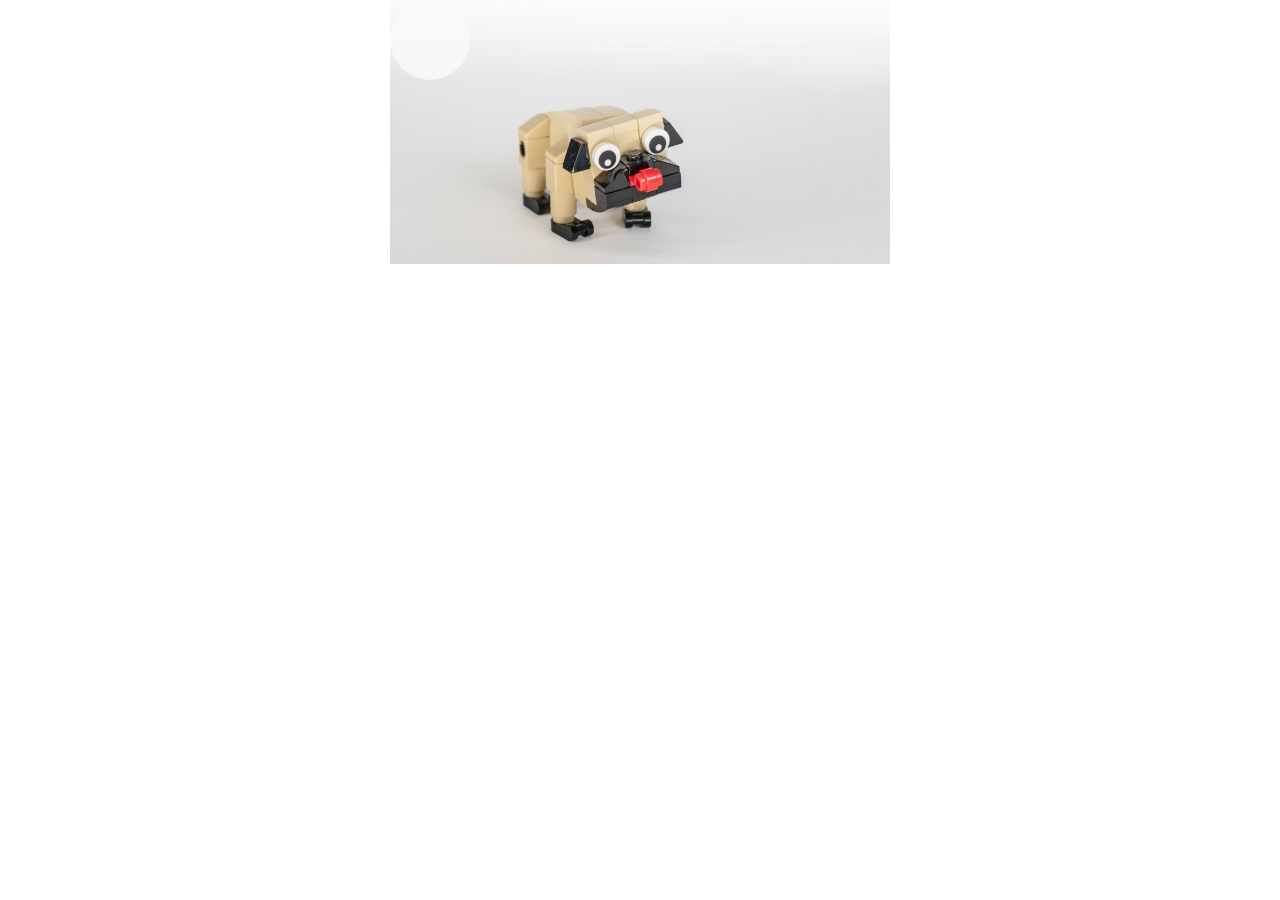
<file: 放大鏡 copy.html>
<!DOCTYPE html>
<html lang="en">
<head>
    <meta charset="UTF-8">
    <meta name="viewport" content="width=device-width, initial-scale=1.0">
    <title>Document</title>
    <style>
        * {
            margin: 0;
            padding: 0;
            box-sizing: border-box;
        }
        body {
            display: flex;
            justify-content: center;
            align-items: flex-start;
            height: 100vh;
        }
        .container {
            width: 500px;
            position: relative;
            overflow: hidden;
        }
        .mirror  {
            width: 80px;
            height: 80px;
            border-radius: 50%;
            overflow: hidden;
            position: absolute;
            top: 0;
            left: 0;
        }
        .container img {
            display: block;
            /* width: 500px; */
        }
        .mirror img {
            position: absolute;
        }
    </style>
</head>
<body>
    <div class="container">
        <img src="pic/headerPic4.jpg" width="100%">
        <div class="mirror">
            <img src="pic/headerPic4_2.png">
        </div>
    </div>

    <script>
        let oContaner = document.querySelector('.container')
        let oMirror = document.querySelector('.mirror')
        let oBigImg = document.querySelector('.mirror img')
        
        document.addEventListener('mousemove',e =>{
            const containerRect = oContaner.getBoundingClientRect();
            const containerLeft = containerRect.left;
            const containerTop = containerRect.top;
            let dis_left = e.clientX - containerLeft;
            let dis_top = e.clientY - containerTop;

            oMirror.style.left=dis_left-(oMirror.offsetWidth/2)+'px'
            oMirror.style.top=dis_top-(oMirror.offsetHeight/2)+'px'

            oBigImg.style.left= -(dis_left-(oMirror.offsetWidth/2))+'px'
            oBigImg.style.top= -(dis_top-(oMirror.offsetHeight/2))+'px'
        })
    </script>
</body>
</html>
</file>
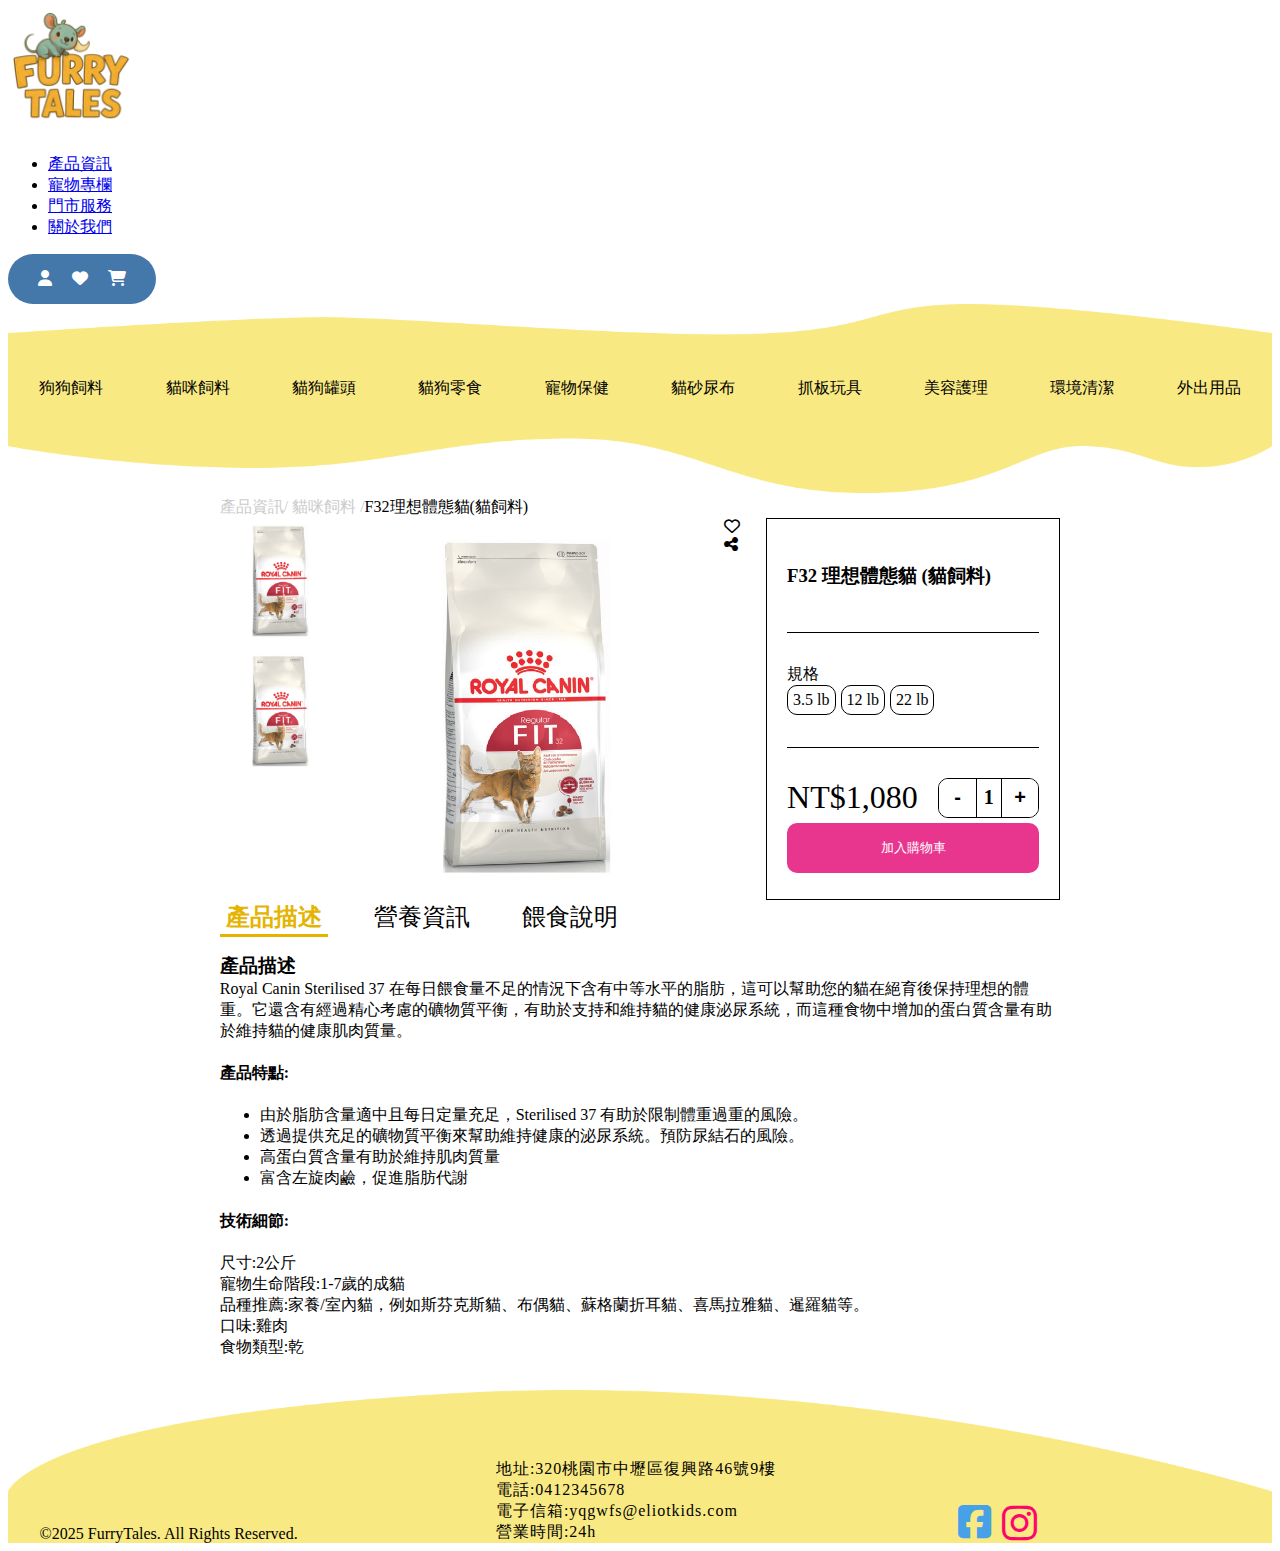
<file: shop_catfood/1.html>
<!DOCTYPE html>
<html lang="en">
<head>
    <meta charset="UTF-8">
    <meta name="viewport" content="width=device-width, initial-scale=1.0">
    <link rel="stylesheet" href="https://cdnjs.cloudflare.com/ajax/libs/font-awesome/6.5.1/css/all.min.css" integrity="sha 1 512-DTOQO9RWCH3ppGqcWaEA1BIZOC6xxalwEsw9c2QQeAIftl+Vegovlnee1c9QX4TctnWMn13TZye+giMm8e2LwA==" crossorigin="anonymous" referrerpol 2 icy="no-referrer" />
    <link rel="stylesheet" href="../index_cssjs/header.css">
    <link rel="stylesheet" href="../index_cssjs/footer.css">
    <link rel="stylesheet" href="1.css">
    <link rel="preconnect" href="https://fonts.googleapis.com">
    <link rel="preconnect" href="https://fonts.gstatic.com" crossorigin>
    <link href="https://fonts.googleapis.com/css2?family=Cal+Sans&family=Kosugi+Maru&family=LXGW+WenKai+TC&display=swap" rel="stylesheet">
    <title>產品資訊</title>
</head>
<body>
    <button id="scrollTopBtn" title="回到頂部">
        <img src="../pic/top.png" alt="" width="70">
    </button>

    <header>
        <div class="navbar">
            <a href="../index.html" style="height: 114px;">
            <img src="../pic/logo3.png" alt="" width="114" class="logo"></a>
            <ul class="main_nav">
                <li class="nowpage"><a href="../shop.html" >產品資訊</a></li>
                <li><a href="../petbasic.html">寵物專欄</a></li>
                <li><a href="../in-store_service.html">門市服務</a></li>
                <li><a href="../aboutus.html">關於我們</a></li>
            </ul>
            <div class="member">
                <a href="../login.html"><i class="fa-solid fa-user"></i></a>
                <a href=""><i class="fa-solid fa-heart"></i></a>
                <a href=""><i class="fa-solid fa-cart-shopping"></i></a>                
            </div>
        </div>
    </header>
    <main>
        <nav>
            <ul>
                <li>狗狗飼料</li>
                <li>貓咪飼料</li>
                <li>貓狗罐頭</li>
                <li>貓狗零食</li>   
                <li>寵物保健</li>
                <li>貓砂尿布</li>
                <li>抓板玩具</li>
                <li>美容護理</li>
                <li>環境清潔</li>
                <li>外出用品</li>
            </ul>
            <img src="../pic/shop/bg3.png" alt="" class="bg3">
        </nav>
        <div class="detail">
            <div class="pathName">
                <p>產品資訊/ 貓咪飼料 / </p>
                <p>F32理想體態貓(貓飼料)<p>        
            </div>
            <div class="detail_1">
                <div class="lilpic">
                    <img src="../pic//shop/catfood/1.jpg" alt="">
                    <img src="../pic//shop/catfood/1.jpg" alt="">
                </div>
                <div class="bigpic">
                    <img src="../pic//shop/catfood/1.jpg" alt="">
                </div>
                <div class="icon">
                    <i class="fa-regular fa-heart"></i><br>
                    <i class="fa-solid fa-share-nodes"></i>
                </div>
                <div class="buy">
                    <div class="name">
                        <h3>F32 理想體態貓 (貓飼料)</h3>
                    </div>
                    <div class="specification" >
                        <p>規格</p>
                        <div>
                            <label class="lb3_5">
                                <input type="radio" name="weight_selection" value="3.5"> <p class="sl1">3.5 lb</p>
                            </label>
                            <label class="lb12">
                                <input type="radio" name="weight_selection" value="12" id="sl2_input"> <p class="sl2">12 lb</p> </label>
                            <label class="lb22">
                                <input type="radio" name="weight_selection" value="22" id="sl3_input"> <p class="sl3">22 lb</p> </label>
                        </div>
                    </div>
                    <div class="addcart">
                        <p style="font-size: 2em;">NT$1,080</p>
                        <div class="quantity-selector">
                            <button class="quantity-button minus">-</button>
                            <span class="quantity-value">1</span>
                            <button class="quantity-button plus">+</button>
                        </div>
                        <button class="addtocart">
                            加入購物車
                        </button>
                    </div>
                </div>
            </div>
        </div>
    <div class="tabs-container">
        <div class="tab-buttons">
            <button class="tab-button active" onclick="openTab(event, 'description')">產品描述</button>
            <button class="tab-button" onclick="openTab(event, 'introduction')">營養資訊</button>
            <button class="tab-button" onclick="openTab(event, 'specs')">餵食說明</button>
        </div>

        <div id="description" class="tab-content active">
            <h3>產品描述</h3>
            <p>Royal Canin Sterilised 37 在每日餵食量不足的情況下含有中等水平的脂肪，這可以幫助您的貓在絕育後保持理想的體重。它還含有經過精心考慮的礦物質平衡，有助於支持和維持貓的健康泌尿系統，而這種食物中增加的蛋白質含量有助於維持貓的健康肌肉質量。</p>
            <h4>產品特點:</h4>
            <ul>
                <li>由於脂肪含量適中且每日定量充足，Sterilised 37 有助於限制體重過重的風險。</li>
                <li>透過提供充足的礦物質平衡來幫助維持健康的泌尿系統。預防尿結石的風險。</li>
                <li>高蛋白質含量有助於維持肌肉質量</li>
                <li>富含左旋肉鹼，促進脂肪代謝</li>
            </ul>
            <h4>技術細節:</h4>
            <p>尺寸:2公斤</p>
            <p>寵物生命階段:1-7歲的成貓</p>
            <p>品種推薦:家養/室內貓，例如斯芬克斯貓、布偶貓、蘇格蘭折耳貓、喜馬拉雅貓、暹羅貓等。</p>
            <p>口味:雞肉</p>
            <p>食物類型:乾</p>
        </div>
        <div id="introduction" class="tab-content">
            <h3>營養資訊</h3>
            <p>成分- 脫水家禽蛋白、玉米、植物分離蛋白*、植物纖維、動物脂肪、水解動物蛋白、米、小麥、甜菜渣、玉米麵筋、酵母及其部分、礦物質、魚油、寡果、大豆油。</p><br>
            <p>分析成分:</p>
            <ul>
                <li>蛋白質:37%</li>
                <li>脂肪:12%</li>
                <li>粗灰分:8.2%</li>
                <li>粗纖維:6.2%</li>
                <li>蛋白質:37%</li>
            </ul>
        </div>
        <div id="specs" class="tab-content">
            <h3>餵食說明</h3>
            <table>
                <tr>
                    <td>貓的體重</td>
                    <td>3公斤</td>
                    <td>4公斤</td>
                    <td>5公斤</td>
                    <td>6公斤</td>
                </tr>
                <tr>
                    <td>理想體重</td>
                    <td>47公克(30公克+1袋)</td>
                    <td>57公克(41公克+1袋)</td>
                    <td>67公克(51公克+1袋)</td>
                    <td>76克(60克+1袋)</td>
                </tr>
                <tr>
                    <td>超重</td>
                    <td>37公克(21公克+1袋)</td>
                    <td>46公克(29公克+1袋)</td>
                    <td>54公克(37公克+1袋)</td>
                    <td>61克(44克+1袋)</td>
                </tr>
            </table>
        </div>
    </div>        
    </main>
    <footer>
        <img src="../pic/footer.png" alt="" class="footer_bg">
        <div class="info">
            <p>&copy;2025 FurryTales. All Rights Reserved.</p>
            <p style="letter-spacing: 1px;">地址:320桃園市中壢區復興路46號9樓 <br>電話:0412345678 <br>電子信箱:yqgwfs@eliotkids.com <br>營業時間:24h</p>
            <p><a href="#" onclick="alert('沒有FB');return false">
                    <i class="fa-brands fa-square-facebook" style="color: #47a1e6; font-size:38px;"></i>
                </a>
                <a href="" onclick="alert('沒有IG');return false">
                    <i class="fa-brands fa-instagram" style="color: #fe056d;font-size:40px;"></i>
                </a>
            </p>
        </div>
    </footer>
    <script src="1.js"></script>
    <script src="../index_cssjs/header.js"></script>
</body>
</html>
</file>
<file: index_cssjs/header.css>
/* 回到上方 */
#scrollTopBtn {
    display: none; 
    position: fixed;
    bottom: 20px;
    right: 20px;
    border: none;
    padding: 0px;
    cursor: pointer;
    opacity: 0.5;
    transition: opacity 0.3s ease-in-out;
    z-index: 1000;
    background-color:#0000;
}
#scrollTopBtn:hover {
    opacity: 1;
}
header {
    width: 100%;
}
.banner {
    height: 13%;
    display: flex;
    flex-wrap: wrap;
    justify-content: space-between;
    align-items: center;
    position: relative;
    padding: 10px;
    background-color: #DEE4E9;
}
.logo {
    width: 10%;
}
.bannerMenu {
    display: flex;
    justify-content: space-around;
    align-items: center;
    gap: 10%;
    list-style: none;
    padding: 0 25px;
    background-color: #4477AA;
    border-radius: 10px;
    height: 43px;
    width: 45%;
}
.bannerMenu >li >a{
    color: #F5F5F5;
    font-size: 14px;
    font-weight: bold;
    text-decoration: none;
}
.member {
    background-color: #4477AA;
    display: flex;
    border-radius: 30px;
    gap: 20px;
    padding: 0px 10px;
    width: 128px;
    height: 50px;
    justify-content: center;
    align-items: center;
    
}
.member i {
    color: white;
}
.banner_pic {
    width: 100%;
}

.hamburger-menu {
    display: none; /* 預設隱藏漢堡選單圖示 */
    flex-direction: column;
    cursor: pointer;
    padding: 0.5rem;
    border-radius: 0.375rem;
    border: 2px solid #4477AA;
}
.hamburger-menu .bar2 {
    width: 25px;
    height: 3px;
    background-color: #4477AA;
    margin: 3px 0; /* 線條間距 */
    transition: all 0.3s ease-in-out; /* 動畫效果 */
}
@media (max-width:811px){
    .bannerMenu{
        display: none;
        flex-direction: column;
        justify-content: flex-start;
        position: absolute;
        top: 100%;
        left: 35%;
        padding:10px;
        width: 20%;
        background-color: #4477AA;
        border-radius:0 0 25px 25px;
        margin: 5px;
        height: 150px;
    }
    .bannerMenu li {
        width: 100%;
        text-align: center;
        padding-bottom: 10px;
        border-bottom: 1px solid #F5F5F5;
        max-width: 100%;
    }
    .bannerMenu li:last-child {
        border-bottom: none;
    }
    .hamburger-menu{
        display: flex;
    }
    .bannerMenu.active {
        display: flex; /* 當 active class 存在時顯示選單 */
    }
}
.hamburger-menu.active .bar2:nth-child(1) {
    transform: translateY(9px) rotate(45deg);
}
.hamburger-menu.active .bar2:nth-child(2) {
    opacity: 0;
}
.hamburger-menu.active .bar2:nth-child(3) {
    transform: translateY(-9px) rotate(-45deg);
}
</file>
<file: index_cssjs/footer.css>
.footer_bg {
    width: 100%;
    vertical-align: middle;
}
footer {
    position: relative;
    display: flex;
    justify-content: center;
}
.info {
    position: absolute;
    bottom: 0;
    width: 95%;
    display: flex;
    align-items: flex-end;
    gap: 14%;
}
.info p {
    width: 100%;
    display: flex;
    color: rgb(0, 0, 0);
}
.info a {
    margin:0 2%;
}
</file>
<file: index_cssjs/main.css>
main {
    padding:0 5%;
}
.titleEN {
    font-size: 40px;
}
.titleCN {
    font-size: 24px;
}

/* 輪播圖 */
.carousel-wrapper {
    width: 100%;
    margin: 40px auto;
    padding: 10px;
    background-color: #fff;
}

.carousel-container {
    width: 100%; 
    overflow: hidden;
    border: 2px solid #ccc;
    box-shadow: 0 4px 8px rgba(0,0,0,0.1);
}

.carousel-slide {
    display: flex;
    transition: transform 0.5s ease-in-out;
}

.carousel-slide img {
    width: 150px;
    flex-shrink: 0;
    margin-right: 10px;
}

/* 熱門商品 */
.products_list {
    width: 100%;
    display: flex;
    flex-wrap: wrap;
    justify-content: space-around;
    align-items: center;
    margin: 40px auto 20px auto;
    background:white;
}
.product {
    display: flex;
    flex-direction: column;
    width: 180px;
    padding-right: 20px;
    border-right: #ccc solid;
}
.product:last-child{
    border: none;
    padding-right: 0;
}
.product span{
    padding:10px;
}
.product >span:nth-child(2) {
    font-weight: bold;
}
.product >span:nth-child(4) {
    align-self: flex-end;
}
.products_more {
    padding: 10px;
    width: 64px;
    border:2px #ccc solid;
    border-radius: 25px;
    background-color:white;
    margin-bottom: 40px;
}
.products_more a {
    color: #000;
    text-decoration: none;
}
/* Ad  */
.ad {
    display: flex;
    width: 100%;
    margin: 40px auto;
    justify-content: center;
    align-items: center;
}
.ad_img {
    background-color: #ccc;
    width: 40vw;
    height: 40vw;
}
.ad_products {
    background-color: #fff;
    width: 60vw;
    height: 25vw;
    margin-left: -5%;
    display: flex;
    flex-wrap: wrap;
    justify-content: center;
    align-items: center;
    overflow: hidden;
}
.ad_products .product {
    width: 30%;
    height:90%;
    font-size: 10px;
    border-right:none;
}

.pet_basics {
    display: flex;
    flex-direction: column;
}
.LR {
    align-self: flex-end;
}
.news_ctrl {
    display: flex;
    flex-wrap: nowrap;
    justify-content: space-between;
    align-items: center;
}
#right,#left {
    border-radius: 50%;
    padding: 5px;
    margin: 10px;
    font-size: 20px;
    color: #fff;
    z-index: 99;
    cursor: pointer;
    background-color: #000;
}
.news_bar {
    margin-top: 20px;
    overflow: hidden;
    width: 100%;
}
.news {
    display: flex;
    float: left;
    gap: 45px;
}
.news>span {
    width: 250px;
    background-color: #d8d5af;
    border: 2px solid #c3bc86;
    border-radius: 20px;
    overflow: hidden;
}
.news_text {
    padding: 10px;
    display: flex;
    flex-direction: column;
    gap: 20px;
}
.news_text a {
    color: #000;
}
.news_text span:nth-of-type(2){
    overflow: hidden;
    text-overflow: ellipsis;
    display: -webkit-box;
    -webkit-line-clamp: 3;
    -webkit-box-orient: vertical;
}
.news_text span:nth-of-type(1){
    font-weight: bold;
}

.instore {
    margin: 40px 0;
    display: flex;
    flex-direction: column;
    align-items: center;
    color: #7d6140;
}
.instore_service {
    display: flex;
    flex-wrap: wrap;
    gap: 15px;
    justify-content: center;
    margin-top: 20px;
}
.service {
    width: 25%;

}
.service img {
    width: 100%;
    box-shadow: 0 4px 8px rgba(0,0,0,0.5);
    border-radius: 20px;
}
</file>
<file: cart_cssjs/cart.css>
main {
    display: flex;
    width: 70%;
    margin: 0 auto 5em auto;
    gap: 3em;
}
main >div{
    flex: 1;
}
.address, .remark ,.pay{
    display: flex;
    flex-direction: column;
}
.personal_info {
    display: flex;
    flex-direction: column;
    gap: 1em;
}
.nameAndnumber >div {
    display: flex;
    flex-direction: column;
}
.nameAndnumber {
    display: flex;
    flex-direction: row;
    justify-content: space-between;
}
input {
    border: 1px solid #ccc;
    height: 2.5em;
    border-radius: 10px;
}
.remark textarea {
    height: 10em;
    resize: none;
    border-radius: 10px;
    padding: 1em;
}
.payment-option {
    display: flex;
    align-items: center;
}
.personal_info >a {
    color: #fff;
    text-decoration: none;
    width: 100%;
    background-color: #E8368E;
    text-align: center;
    line-height: 3em;
    align-items: center;
    height: 3em;
    border-radius: 15px;
}
.personal_info i {
    font-size: 2em;
}
.radio-icon {
    margin-right: 1em;
}
h1 {
    margin: 0;
}
.cart_details {
    display: flex;
    flex-direction: column;
}
.cart_details >div {
    width: 100%;
    display: flex;
    justify-content: space-between;
}
.item {
    display: flex;
    align-items: center;
    justify-content: space-between;
}
.item p:nth-of-type(1) {
    width: 60%;
}
.coupons {
    display: flex;
    justify-content: flex-end;
    gap: 1em;
    margin: 1em 0;
}
.coupons >input{
    width: 60%;
}
.coupons >button {
    color: #fff;
    background-color: #E8368E;
    border: 1px solid;
    border-radius: 40px;
    padding: 0 1em;
    cursor: pointer;
}
.totalPrice {
    border-top: 1px solid;
}
</file>
<file: in-store_service/in-store_service.css>
main img {
    width: 100%;
}
.banner {
    position: relative;
}
.banner h1{
    letter-spacing: 1em;
    position: absolute;
    top: 25%;
    left: 15%;
}
.banner h3{
    color: rgb(255, 255, 255);
    position: absolute;
    top: 45%;
    left: 15%;
}
</file>
<file: login_cssjs/login.css>
body {
    background-image: url(../pic/login_bg.png);
    background-repeat: no-repeat;
    padding: 0;
    margin: 0;
    width: 100%;
    height: 100vh;
    background-size: cover;
    display: flex;
    justify-content: center;
    align-items: center;
}
.login_box {
    display: flex;
    flex-direction: column;
    justify-content: center;
    align-items: center;
    width: 30%;
    height: 70%;
    background: radial-gradient(#ffffffcc 50%,#ffffffaa 90%);
    border: 3px solid;
    border-radius: 36px;
    box-shadow:0px 0px 40px 1px #45456a;
}
form {
    display: flex;
    flex-direction: column;
    width: 66%;
    gap: 20px;
}
.input_box {
    display: flex;
    flex-direction: column;
}
.input_box input {
    padding: 8px 16px;
    border-radius: 10px;
}
.rmd_fg {
    display: flex;
    justify-content: space-between;
}
.btm_box {
    display: flex;
    flex-direction: column;
    align-items: center;
}
.btm_box input {
    cursor: pointer;
    font-weight: bold;
    font-size: 20px;
    padding: 8px 16px;
    width: 100%;
    border-radius: 12px;
    background-color: #fff;
}
.btm_box input:nth-child(1){
    background-color: #F5DF4D;
}
input {
    border:1px solid;
}
</file>
<file: petbasic_cssjs/petbasic.css>
main img {
    width: 100%;
}
.banner {
    position: relative;
}
.banner h1{
    letter-spacing: 1em;
    position: absolute;
    top: 25%;
    left: 15%;
}
.banner h3{
    color: rgb(255, 255, 255);
    position: absolute;
    top: 45%;
    left: 15%;
}
.nav {
    position: sticky;
    top: 25%;
    margin-left: 2em;
    border-radius: 10px;
    height: fit-content;
    flex-basis: 30%;
    background-color: #efefef64;
    backdrop-filter: blur(6px);
    box-shadow: 0 0 15px 1px #0000004a;
}
.nav ul{
    margin: 1em;
    padding: 0;
    list-style: none;
}
.nav ul li {
    margin: 1em 0;
    cursor: pointer;
}
.nav ul li:hover {
    color: #ae9f39;
    scale: 1.2;
    transform-origin: 0 50%;
}
.learn_animals,.feeding_management,.health_care,.behavioral_training {
    width: 66.5%;
    margin: auto;
}
main > div>div>div >p:nth-child(1){
    font-size: 3em;
    font-weight: bold;
}
.article {
    display: flex;
    flex-wrap: wrap;
}
.article div {
    width: 50%;
    position: relative;
}
.article div button {
    position: absolute;
    right: 8%;
    bottom: 8%;
    background-color:#E8368E;
    color: #fff;
    border: 2px solid #272727;
    border-radius: 15px;
    padding:0.5em 1em;
    cursor: pointer;
}
main>div {
    display: flex;
}
</file>
<file: register_cssjs/register.css>
body {
    background-image: url(../pic/login_bg.png);
    background-repeat: no-repeat;
    padding: 0;
    margin: 0;
    width: 100%;
    height: 100vh;
    background-size: cover;
    display: flex;
    justify-content: center;
    align-items: center;
}
.login_box {
    display: flex;
    flex-direction: column;
    justify-content: space-around;
    align-items: center;
    width: 30%;
    height: 70%;
    background: radial-gradient(#ffffffcc 50%,#ffffffaa 90%);
    border: 3px solid;
    border-radius: 36px;
    box-shadow:0px 0px 40px 1px #45456a;
}
form {
    display: flex;
    flex-direction: column;
    width: 66%;
    gap: 30px;
}
.input_box {
    display: flex;
    flex-direction: column;
}
.input_box input {
    padding: 8px 16px;
    border-radius: 10px;
}
.rmd_fg {
    display: flex;
    justify-content: space-between;
}
.btm_box {
    display: flex;
    flex-direction: column;
    align-items: center;
    gap:5px;
}
.btm_box input {
    cursor: pointer;
    font-weight: bold;
    font-size: 20px;
    padding: 8px 16px;
    width: 100%;
    border-radius: 12px;
    background-color: #fff;
}
.btm_box input:nth-child(1){
    background-color: #F5DF4D;
}
input {
    border:1px solid;
}
</file>
<file: shop_cssjs/shop.css>
header {
    margin: 0;
}
main {
    width: 100%;
    display: flex;
    flex-direction: column;
    align-items: center;
    position: relative;
    margin-bottom: 15vh;
}
.products_class ,.products{
    width: 100%;
    position: relative;
    display: flex;
    justify-content: center;
}
.products_class >div ,.dogfood,.catfood{
    width: 66.5%;
    display: flex;
    flex-direction: column;
    margin: auto;
}
.dogfood,.catfood {
    position: absolute;
    top: 0;
}
.catfood {
    display: none;
}
.products_class form {
    align-self: flex-end;
}
.list {
    display: flex;
    flex-wrap: wrap;
    justify-content: center;
    align-items: center;
}
.list div {
    width: 20%;
    display: flex;
    flex-direction: column;
    align-items: center;
}
.list img {
    border: 2px solid;
    border-radius: 15px;
    background-color: #fff;
    cursor: pointer;
}
.bg1 {
    position: absolute;
    top: 0;
    z-index: -1;
    width: 100%;
}
.list2 {
    display: flex;
    flex-wrap: wrap;
    justify-content: center;
}
.list2 >div {
    background-color: #fff;
    width: 23%;
    display: flex;
    flex-direction: column;
    align-items: flex-start;   
    border: 1px solid ;
    box-sizing: border-box;
    margin:10px 5px;
    padding:0 10px;
    border-radius: 10px;
}
.list2 >div >a {
    display: flex;
    flex-direction: column;
    align-items: flex-start;   

}
.list2 >div p:nth-child(3) {
    color: red;
    font-size: 2em;
    margin: 0;
}
.list2 img {
    align-self: center;
}
#options {
    width: 20%;
    align-self: flex-end;
    height: 5vh;
}
.bg2 {
    width: 100%;
    z-index: -1;
}
h1 {
    margin: 0;
}
a{
    text-decoration: none;
    color: black;
}
</file>
<file: shop_catfood/1.css>
main {
    margin-bottom: 2em;
}
nav{
    width: 100%;
    position: relative;
}
nav ul {
    display: flex;
    justify-content: space-around;
    align-items: center;
    position: absolute;
    top: 30%;
    width: 100%;
    padding: 0;
}
nav li {
    list-style: none;
}
.bg3 {
    width: 100%;
}
.detail {
    margin: auto;
    width: 66.5%;
    display: flex;
    flex-direction: column;
}
.detail >div:nth-child(1) {
    display: flex;
}
.pathName >p:nth-child(1) {
    color: #ccc;
}
.detail_1 {
    width: 100%;
    display: grid;
    grid-template-columns:15% 45% 5% auto;
}
.lilpic>img ,.bigpic>img{
    width: 100%;
}
.quantity-selector {
    display: flex;
    border: 1px solid black;
    border-radius: 10px;
    overflow: hidden;
    width: 100%; 
    height: 40px; 
    box-sizing: border-box;
}

.quantity-button,
.quantity-value {
    flex: 1;
    display: flex;
    justify-content: center;
    align-items: center; 
    font-size: 20px;
    font-weight: bold;
    cursor: pointer;
    user-select: none;
    box-sizing: border-box;
}

.quantity-button {
    background-color: #fff;
    border: none; 
    color: black; 
}

.quantity-button:hover {
    background-color: #e0e0e0;
}

.quantity-button.minus {
    border-right: 1px solid black; 
}

.quantity-value {
    background-color: #fff;
    border-left: none;
    border-right: 1px solid black; 
    cursor: default;
}

.quantity-button.plus {
    border-left: none;
}
.addtocart {
    background-color: #E8368E;
    border: none; 
    color: rgb(255, 255, 255); 
    width: 100%;
    height: 50px;
    border-radius: 10px;
    cursor: pointer;
}
.specification {
    border-top: 1px solid;
    border-bottom: 1px solid;
    align-content: center;
    height: 100%;
}
.specification div{
    display: flex;
    gap: 5px;
    
}
.specification div p {
    border: 1px solid;
    padding: 5px;
    border-radius: 10px;
    cursor: pointer;
}
.specification div input {
    display: none;
}
.lb3_5:has(input:checked) > .sl1,
.lb12:has(input:checked) > .sl2,
.lb22:has(input:checked) > .sl3 {
    background-color: #ccc;
}
.buy {
    border:1px solid;
    padding:0 20px;
    display: grid;
    grid-template-rows: 30% 30% 40%;
    align-items: center;
}
h3,p {
    margin: 0;
}
.addcart {
    display: grid;
    grid-template-rows: 1fr 1fr;
    grid-template-columns: 60% 40%;
    align-items: center;
}
.addtocart {
    grid-column: 1/3;
}
.tabs-container {
    width: 66.5%;
    margin: auto;
    display: flex;
    flex-direction: column;
    gap: 1em;
}
.tab-buttons >button {
    background-color: #fff;
    border: none;
    font-size: 1.5em;
    cursor: pointer;
    margin-right: 1.5em;
}
.tab-button:hover {
    color: #e2e966;
}
.tab-button.active {
    color: #E4B400; 
    font-weight: bold;
    border-bottom: 3px solid #E4B400; 
}
.tab-content table,tr,td {
    border-collapse: collapse;
    border: 1px solid;
    padding: 10px 12px;
    text-align: center;
}
.tab-content {
    display: none;
}
</file>
